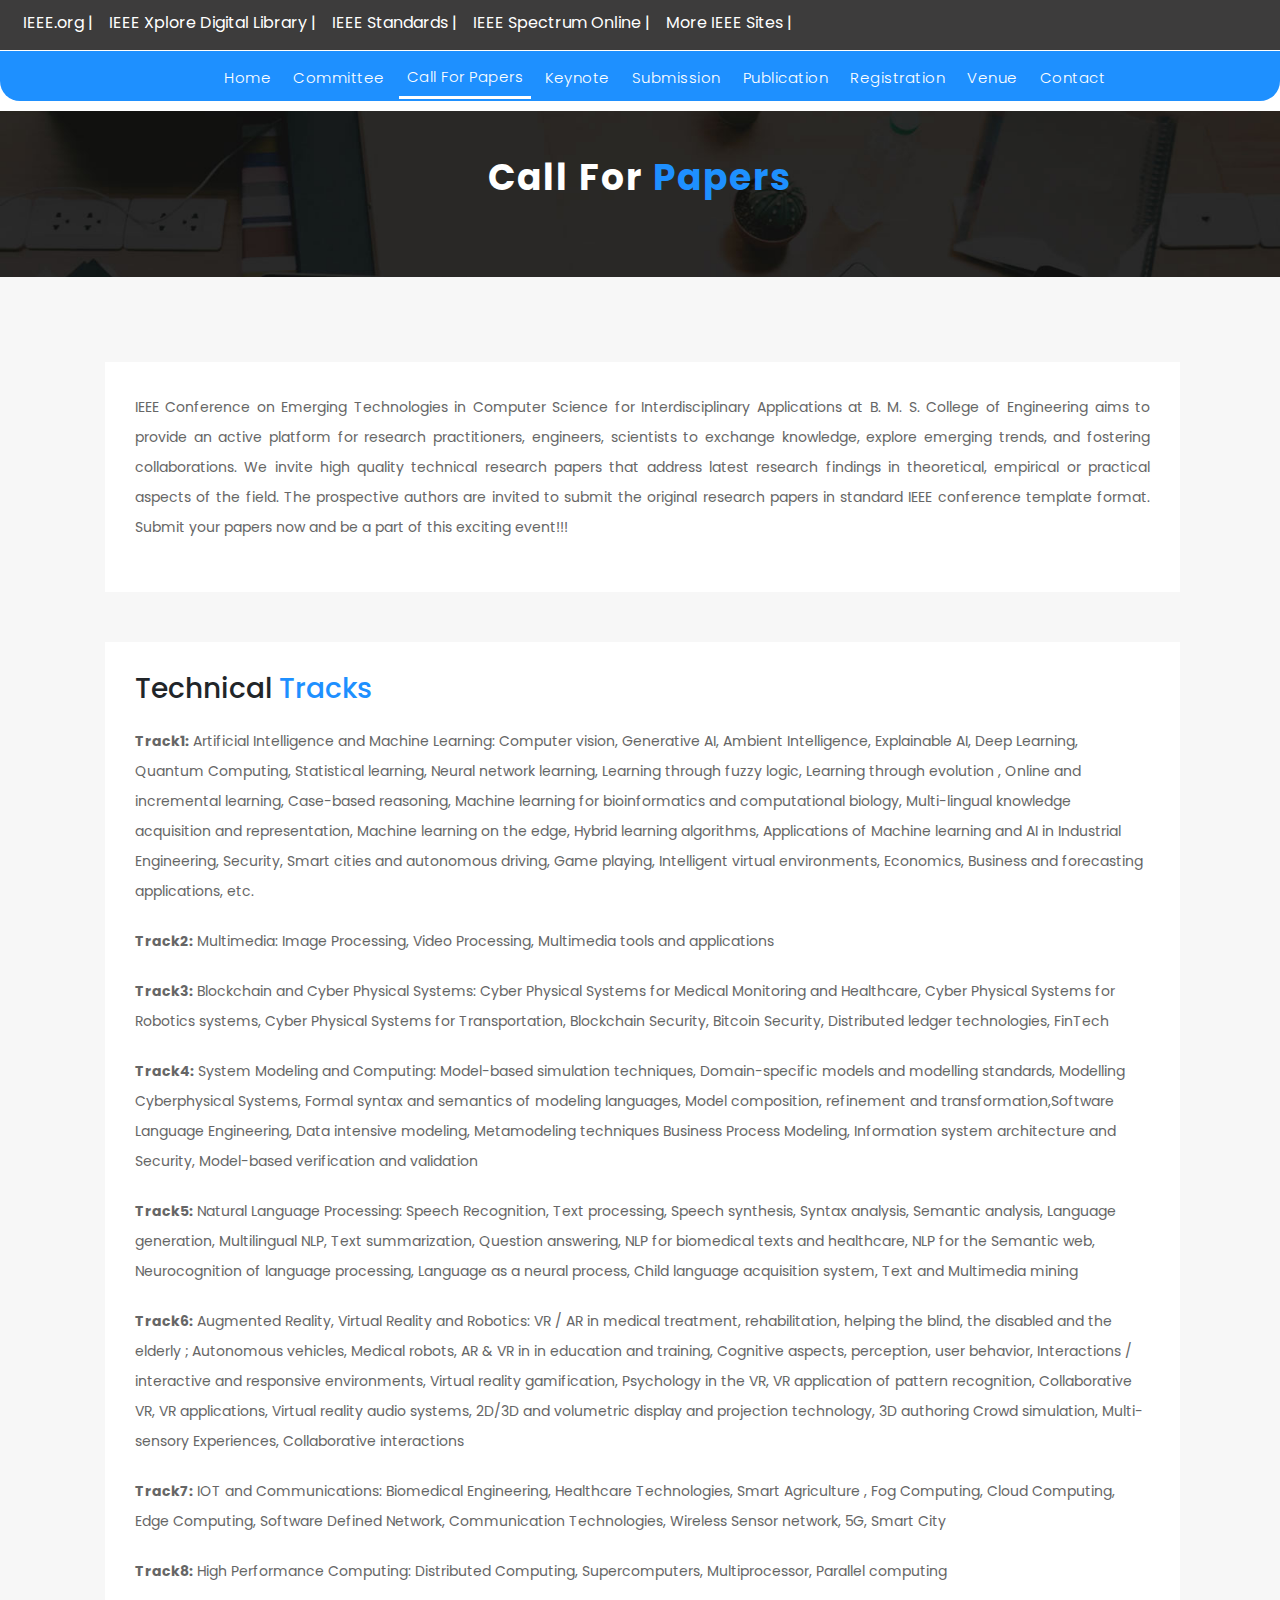
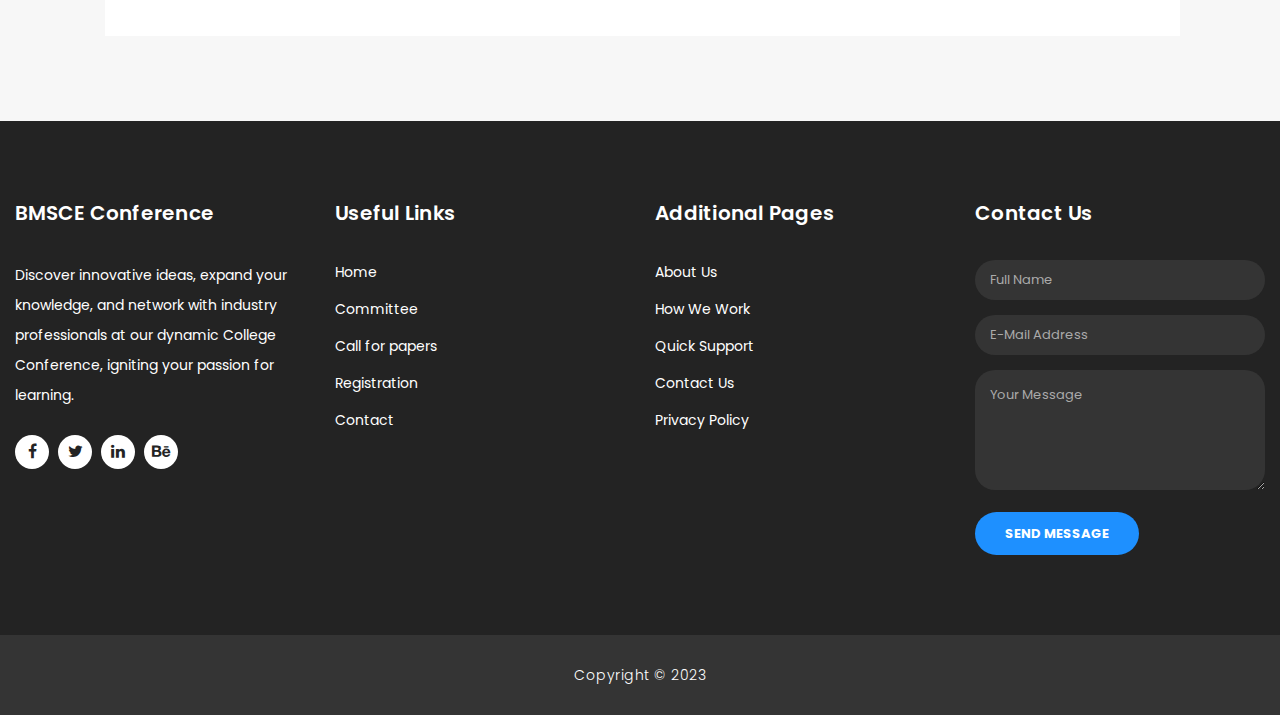
<file: callforpapers.html>
<!DOCTYPE html>
<html lang="en">

<head>

    <meta charset="utf-8">
    <meta name="viewport" content="width=device-width, initial-scale=1, shrink-to-fit=no">
    <meta name="description" content="">
    <meta name="author" content="TemplateMo">
    <link href="https://fonts.googleapis.com/css?family=Poppins:100,200,300,400,500,600,700,800,900&display=swap" rel="stylesheet">

    <title>BMSCE Conference - About Page</title>

    <!-- Bootstrap core CSS -->
    <link href="vendor/bootstrap/css/bootstrap.min.css" rel="stylesheet">

    <!-- Additional CSS Files -->
    <link rel="stylesheet" href="assets/css/fontawesome.css">
    <link rel="stylesheet" href="assets/css/templatemo-finance-business.css">
    <link rel="stylesheet" href="assets/css/owl.css">
    <!--

BMSCE Conference TemplateMo

https://templatemo.com/tm-545-finance-business

-->
</head>

<body>

    <!-- ***** Preloader Start ***** -->
    <div id="preloader">
        <div class="jumper">
            <div></div>
            <div></div>
            <div></div>
        </div>
    </div>
    <!-- ***** Preloader End ***** -->

    <!-- Header -->
    <nav class="navbar2 navbar-expand-lg " style="background-color: rgb(61, 60, 60);height: 50px;align-items: left;">
        <div class="col-2 text-start "></div>
        <ul class="navbar-nav">

            <li class="nav-item ">
                <a class="nav-link " href="https://www.ieee.org/ ">IEEE.org |</a>
            </li>
            <li class="nav-item ">
                <a class="nav-link " href="https://ieeexplore.ieee.org/Xplore/home.jsp">IEEE Xplore Digital Library |</a>
            </li>
            <li class="nav-item ">
                <a class="nav-link " href="https://standards.ieee.org/ ">IEEE Standards |</a>
            </li>
            <li class="nav-item ">
                <a class="nav-link " href="https://spectrum.ieee.org/ ">IEEE Spectrum Online |</a>
            </li>
            <li class="nav-item ">
                <a class="nav-link " href="https://www.ieee.org/sitemap.html?WT.mc_id=mn_smap ">More IEEE Sites |</a>
            </li>

        </ul>
        </div>
    </nav>

    <header class="">
        <nav class="navbar navbar-expand-lg" style="background-color: #1E90FF;height: 50px;border-radius: 0px 0px 20px 20px;margin-top: 1px;align-items: center;">
            <div class="col-2 text-start "></div>
            <button class="navbar-toggler" type="button" data-toggle="collapse" data-target="#navbarResponsive" aria-controls="navbarResponsive" aria-expanded="false" aria-label="Toggle navigation">
                <span class="navbar-toggler-icon"></span>
              </button>
            <div class="collapse navbar-collapse" id="navbarResponsive">
                <ul class="navbar-nav" style="align-items: center;">

                    <li class="nav-item ">
                        <a class="nav-link " href="index.html">Home</a>
                    </li>
                    <li class="nav-item ">
                        <a class="nav-link " href="committee.html">Committee</a>
                    </li>
                    <li class="nav-item active">
                        <a class="nav-link " href="callforpapers.html ">Call for papers</a>
                    </li>
                    <li class="nav-item ">
                        <a class="nav-link " href="keynote.html ">Keynote</a>
                    </li>
                    <li class="nav-item ">
                        <a class="nav-link " href="submissions.html ">Submission</a>
                    </li>
                    <li class="nav-item ">
                        <a class="nav-link " href="publication.html ">Publication</a>
                    </li>
                    <li class="nav-item ">
                        <a class="nav-link " href="registration.html ">Registration</a>
                    </li>

                    <li class="nav-item ">
                        <a class="nav-link " href="venue.html ">Venue</a>
                    </li>
                    <li class="nav-item ">
                        <a class="nav-link " href="contact.html">Contact</a>
                    </li>
                </ul>
            </div>
            </div>
        </nav>
    </header>

    <!-- Page Content -->
    <div class="page-heading header-text">
        <div class="container">
            <div class="row">
                <div class="col-md-12">
                    <h1>Call For <em style="color: #1E90FF;font-style: normal;">Papers</em></h1>

                    <!-- <span>We have over 20 years of experience</span> -->
                </div>
            </div>
        </div>
    </div>


    <div class="team">
        <div class="container">
            <div class="column">
                <!-- <div class="col-md-12">

                </div> -->
                <div class="col-md-14">
                    <div class="team-item">

                        <div class="down-content">
                            <p style="text-align: justify;">IEEE Conference on Emerging Technologies in Computer Science for Interdisciplinary Applications at B. M. S. College of Engineering aims to provide an active platform for research practitioners, engineers, scientists to exchange
                                knowledge, explore emerging trends, and fostering collaborations. We invite high quality technical research papers that address latest research findings in theoretical, empirical or practical aspects of the field. The prospective
                                authors are invited to submit the original research papers in standard IEEE conference template format. Submit your papers now and be a part of this exciting event!!!</p>
                        </div>
                    </div>
                </div>
                <div class="col-md-6" style="padding-top: 25px;">
                    <!-- Add your content here -->
                </div>
                <div class="col-md-6" style="padding-top: 25px;">
                    <!-- Add your content here -->
                </div>
                <div class="col-md-14">
                    <div class="team-item">

                        <div class="down-content">
                            <h3>Technical <em style="font-style: normal;color: #1E90FF;">Tracks</em></h3>
                            <p style="margin-top: 20px;"><b>Track1:</b> Artificial Intelligence and Machine Learning: Computer vision, Generative AI, Ambient Intelligence, Explainable AI, Deep Learning, Quantum Computing, Statistical learning, Neural network learning, Learning through
                                fuzzy logic, Learning through evolution , Online and incremental learning, Case-based reasoning, Machine learning for bioinformatics and computational biology, Multi-lingual knowledge acquisition and representation, Machine
                                learning on the edge, Hybrid learning algorithms, Applications of Machine learning and AI in Industrial Engineering, Security, Smart cities and autonomous driving, Game playing, Intelligent virtual environments, Economics,
                                Business and forecasting applications, etc.</p>
                            <p><b>Track2:</b> Multimedia: Image Processing, Video Processing, Multimedia tools and applications</p>
                            <p><b>Track3:</b> Blockchain and Cyber Physical Systems: Cyber Physical Systems for Medical Monitoring and Healthcare, Cyber Physical Systems for Robotics systems, Cyber Physical Systems for Transportation, Blockchain Security,
                                Bitcoin Security, Distributed ledger technologies, FinTech</p>
                            <p><b>Track4:</b> System Modeling and Computing: Model-based simulation techniques, Domain-specific models and modelling standards, Modelling Cyberphysical Systems, Formal syntax and semantics of modeling languages, Model composition,
                                refinement and transformation,Software Language Engineering, Data intensive modeling, Metamodeling techniques Business Process Modeling, Information system architecture and Security, Model-based verification and validation</p>
                            <p><b>Track5:</b> Natural Language Processing: Speech Recognition, Text processing, Speech synthesis, Syntax analysis, Semantic analysis, Language generation, Multilingual NLP, Text summarization, Question answering, NLP for biomedical
                                texts and healthcare, NLP for the Semantic web, Neurocognition of language processing, Language as a neural process, Child language acquisition system, Text and Multimedia mining</p>
                            <p><b>Track6:</b> Augmented Reality, Virtual Reality and Robotics: VR / AR in medical treatment, rehabilitation, helping the blind, the disabled and the elderly ; Autonomous vehicles, Medical robots, AR & VR in in education and
                                training, Cognitive aspects, perception, user behavior, Interactions / interactive and responsive environments, Virtual reality gamification, Psychology in the VR, VR application of pattern recognition, Collaborative VR,
                                VR applications, Virtual reality audio systems, 2D/3D and volumetric display and projection technology, 3D authoring Crowd simulation, Multi-sensory Experiences, Collaborative interactions</p>
                            <p><b>Track7:</b> IOT and Communications: Biomedical Engineering, Healthcare Technologies, Smart Agriculture , Fog Computing, Cloud Computing, Edge Computing, Software Defined Network, Communication Technologies, Wireless Sensor
                                network, 5G, Smart City</p>
                            <p><b>Track8:</b> High Performance Computing: Distributed Computing, Supercomputers, Multiprocessor, Parallel computing</p>

                        </div>
                    </div>
                </div>
                <!-- <div class="col-md-4">
                    <div class="team-item">
                        <img src="assets/images/team_02.jpg" alt="">
                        <div class="down-content">
                            <h4>Mary Houston</h4>
                            <span>Chief Marketing Officer</span>
                            <p>In sem sem, dapibus non lacus auctor, ornare sollicitudin lacus. Aliquam ipsum urna, semper quis.</p>
                        </div>
                    </div>
                </div>
                <div class="col-md-4">
                    <div class="team-item">
                        <img src="assets/images/team_03.jpg" alt="">
                        <div class="down-content">
                            <h4>Paul Walker</h4>
                            <span>Financial Analyst</span>
                            <p>In sem sem, dapibus non lacus auctor, ornare sollicitudin lacus. Aliquam ipsum urna, semper quis.</p>
                        </div>
                    </div>
                </div> -->
            </div>
        </div>
    </div>



    <!-- Footer Starts Here -->
    <footer>
        <div class="container">
            <div class="row">
                <div class="col-md-3 footer-item">
                    <h4>BMSCE Conference</h4>
                    <p>Discover innovative ideas, expand your knowledge, and network with industry professionals at our dynamic College Conference, igniting your passion for learning.</p>
                    <ul class="social-icons">
                        <li><a rel="nofollow" href="https://fb.com/templatemo" target="_blank"><i class="fa fa-facebook"></i></a></li>
                        <li><a href="#"><i class="fa fa-twitter"></i></a></li>
                        <li><a href="#"><i class="fa fa-linkedin"></i></a></li>
                        <li><a href="#"><i class="fa fa-behance"></i></a></li>
                    </ul>
                </div>
                <div class="col-md-3 footer-item ">
                    <h4>Useful Links</h4>
                    <ul class="menu-list ">
                        <li><a href="index.html">Home</a></li>
                        <li><a href="committee.html">Committee</a></li>
                        <li><a href="callforpapers.html">Call for papers</a></li>
                        <li><a href="registration.html">Registration</a></li>
                        <li><a href="contact.html">Contact</a></li>
                    </ul>
                </div>
                <div class="col-md-3 footer-item">
                    <h4>Additional Pages</h4>
                    <ul class="menu-list">
                        <li><a href="#">About Us</a></li>
                        <li><a href="#">How We Work</a></li>
                        <li><a href="#">Quick Support</a></li>
                        <li><a href="#">Contact Us</a></li>
                        <li><a href="#">Privacy Policy</a></li>
                    </ul>
                </div>
                <div class="col-md-3 footer-item last-item">
                    <h4>Contact Us</h4>
                    <div class="contact-form">
                        <form id="contact footer-contact" action="" method="post">
                            <div class="row">
                                <div class="col-lg-12 col-md-12 col-sm-12">
                                    <fieldset>
                                        <input name="name" type="text" class="form-control" id="name" placeholder="Full Name" required="">
                                    </fieldset>
                                </div>
                                <div class="col-lg-12 col-md-12 col-sm-12">
                                    <fieldset>
                                        <input name="email" type="text" class="form-control" id="email" pattern="[^ @]*@[^ @]*" placeholder="E-Mail Address" required="">
                                    </fieldset>
                                </div>
                                <div class="col-lg-12">
                                    <fieldset>
                                        <textarea name="message" rows="6" class="form-control" id="message" placeholder="Your Message" required=""></textarea>
                                    </fieldset>
                                </div>
                                <div class="col-lg-12">
                                    <fieldset>
                                        <button type="submit" id="form-submit" class="filled-button">Send Message</button>
                                    </fieldset>
                                </div>
                            </div>
                        </form>
                    </div>
                </div>
            </div>
        </div>
    </footer>

    <div class="sub-footer">
        <div class="container">
            <div class="row">
                <div class="col-md-12">
                    <p>Copyright &copy; 2023</p>
                </div>
            </div>
        </div>
    </div>

    <!-- Bootstrap core JavaScript -->
    <script src="vendor/jquery/jquery.min.js"></script>
    <script src="vendor/bootstrap/js/bootstrap.bundle.min.js"></script>

    <!-- Additional Scripts -->
    <script src="assets/js/custom.js"></script>
    <script src="assets/js/owl.js"></script>
    <script src="assets/js/slick.js"></script>
    <script src="assets/js/accordions.js"></script>

    <script language="text/Javascript">
        cleared[0] = cleared[1] = cleared[2] = 0; //set a cleared flag for each field
        function clearField(t) { //declaring the array outside of the
            if (!cleared[t.id]) { // function makes it static and global
                cleared[t.id] = 1; // you could use true and false, but that's more typing
                t.value = ''; // with more chance of typos
                t.style.color = '#fff';
            }
        }
    </script>

</body>

</html>
</file>
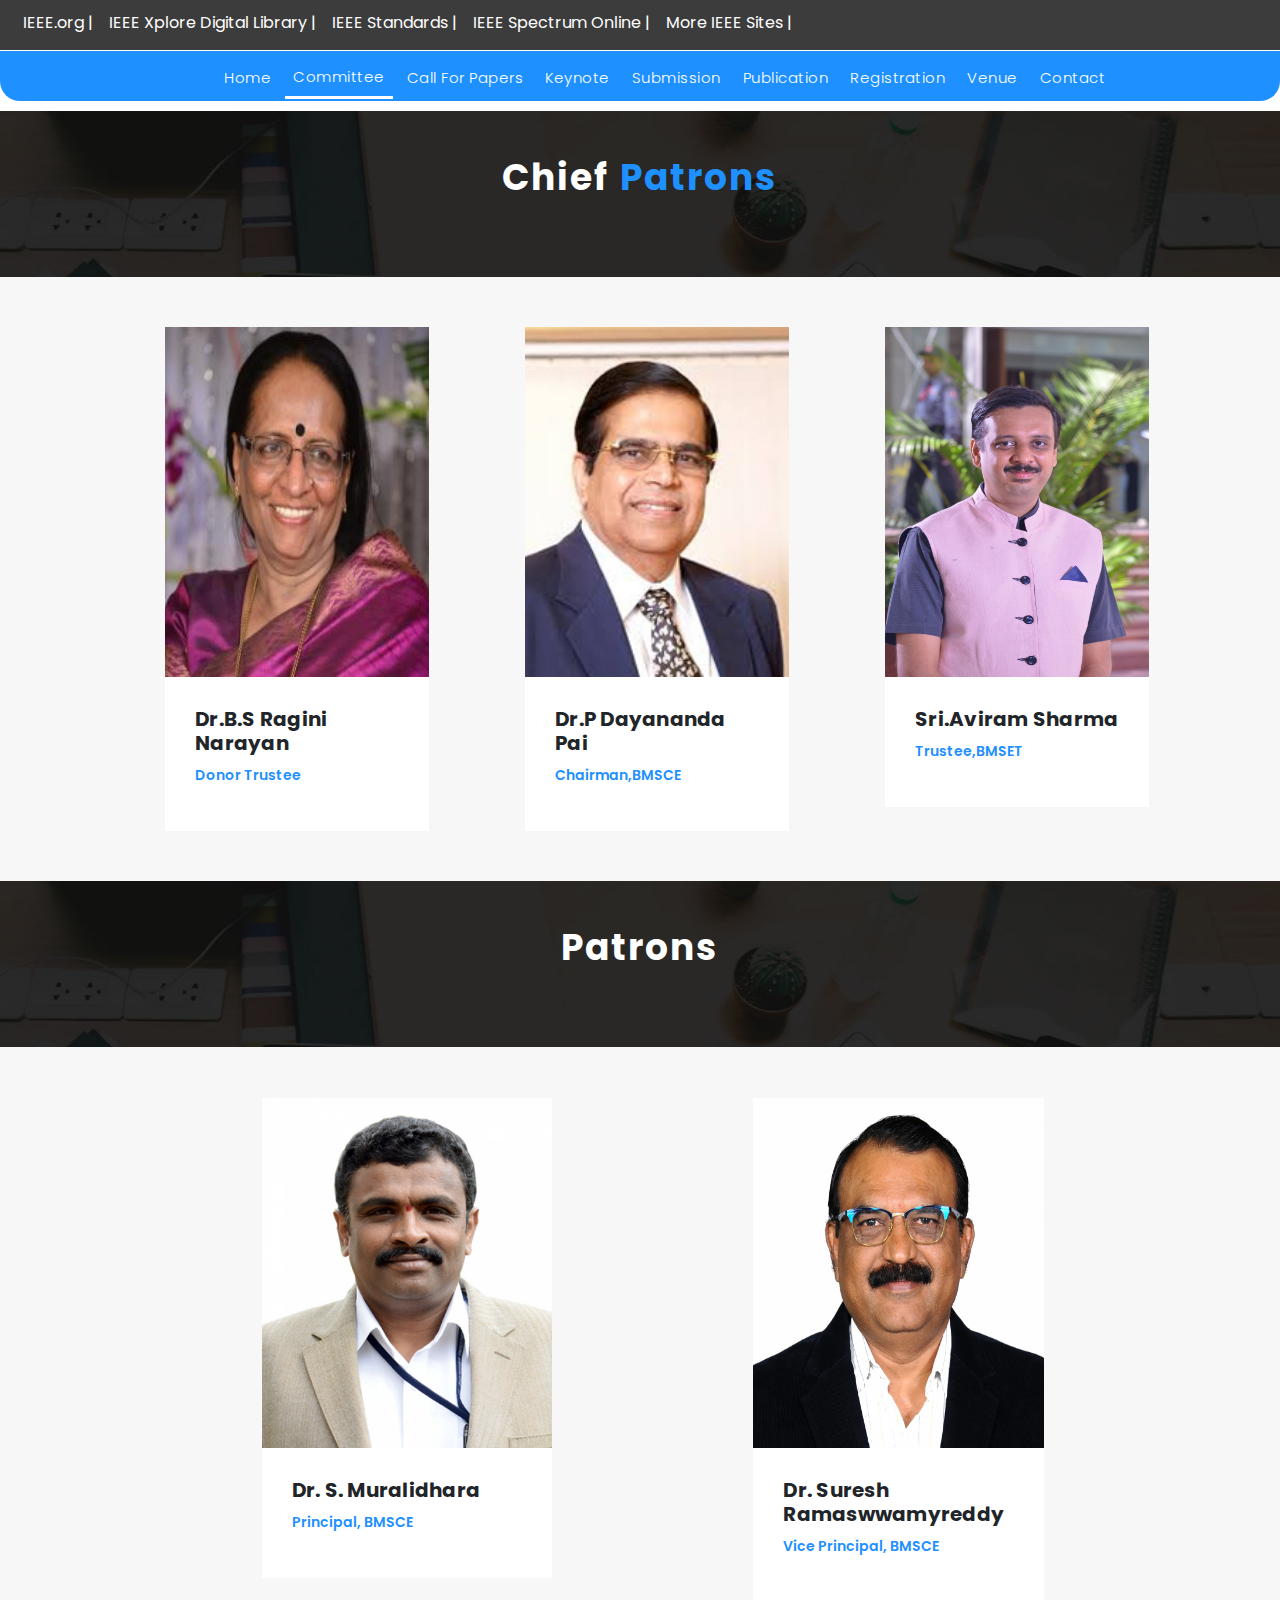
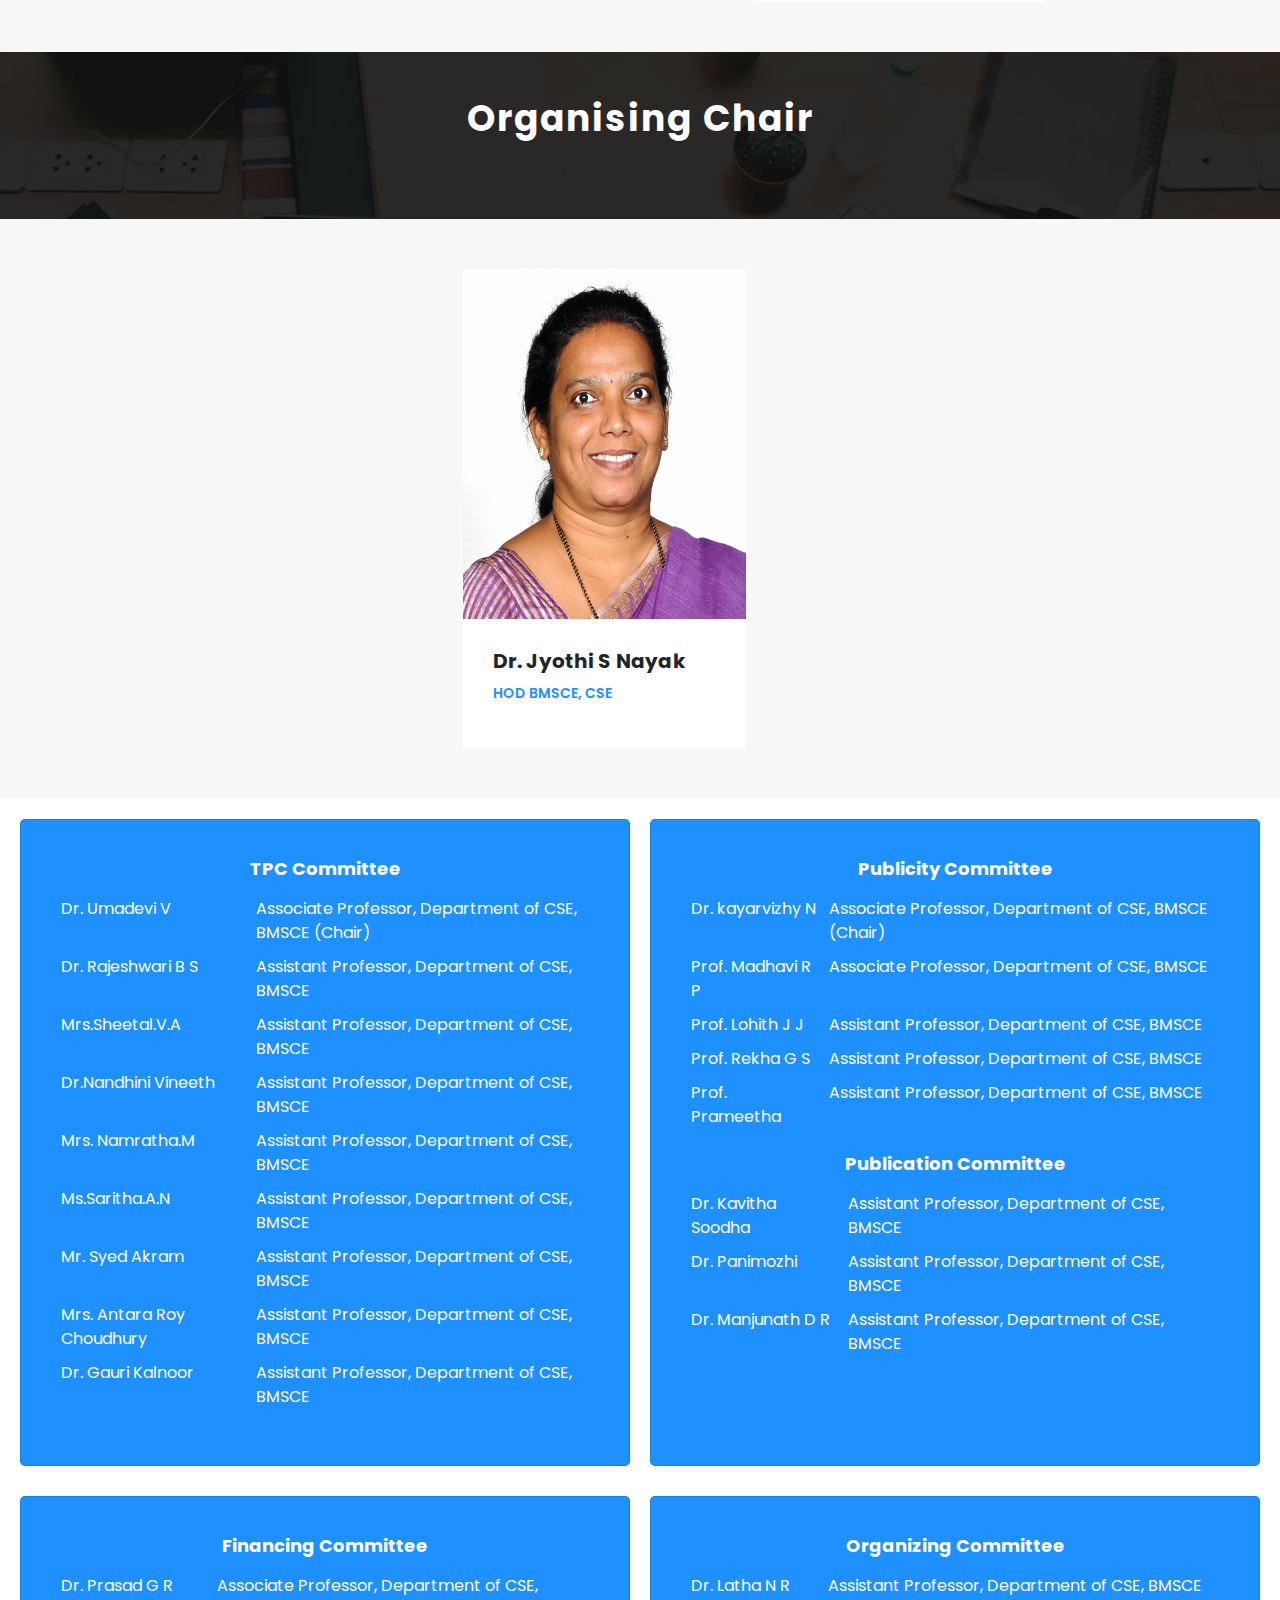
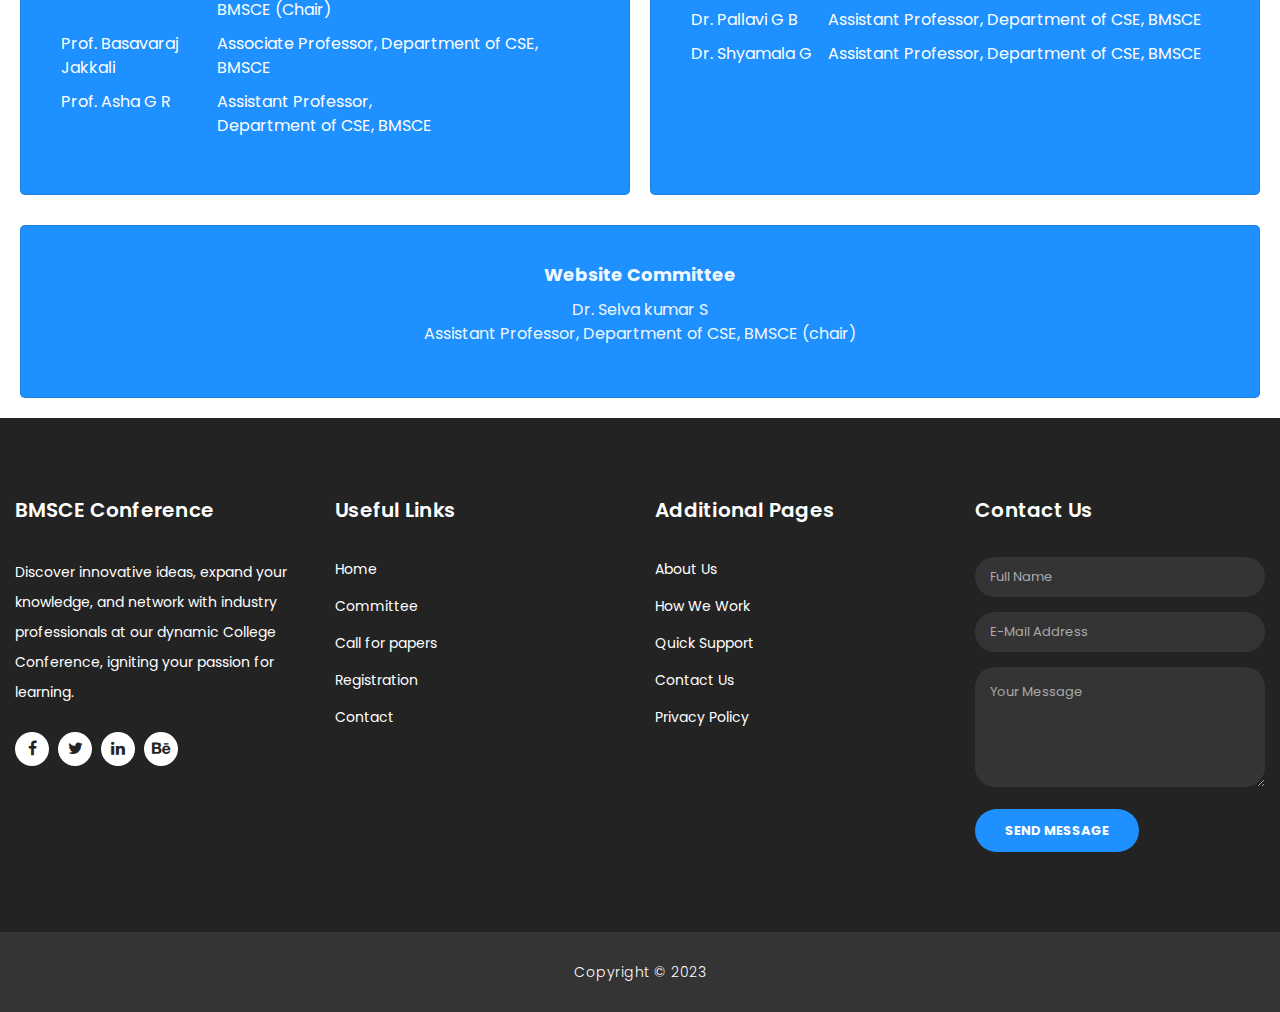
<file: committee.html>
<!DOCTYPE html>
<html lang="en">

<head>

    <meta charset="utf-8">
    <meta name="viewport" content="width=device-width, initial-scale=1, shrink-to-fit=no">
    <meta name="description" content="">
    <meta name="author" content="TemplateMo">
    <link href="https://fonts.googleapis.com/css?family=Poppins:100,200,300,400,500,600,700,800,900&display=swap" rel="stylesheet">

    <title>BMSCE Conference - About Page</title>

    <!-- Bootstrap core CSS -->
    <link href="vendor/bootstrap/css/bootstrap.min.css" rel="stylesheet">

    <!-- Additional CSS Files -->
    <link rel="stylesheet" href="assets/css/fontawesome.css">
    <link rel="stylesheet" href="assets/css/templatemo-finance-business.css">
    <link rel="stylesheet" href="assets/css/owl.css">
    <style>
        .something {
        display: flex;
        margin: 10px;
        }
        .card {
          flex: 1;
          background-color:#1E90FF;
          color: white;
          padding: 35px;
          border-radius: 5px;
          width: 50%;
          margin: 10px;
        }
    
        .heading {
          font-size: 18px;
          font-weight: bold;
          text-align: center;
          margin-bottom: 10px;
        }
    
        .table {
          display: table;
          width: 100%;
        }
    
        .row2 {
          display: table-row;
        }
    
        .cell {
          display: table-cell;
          padding: 5px;
        }
      </style>
    
    <!--

BMSCE Conference TemplateMo

https://templatemo.com/tm-545-finance-business

-->
</head>

<body>

    <!-- ***** Preloader Start ***** -->
    <div id="preloader">
        <div class="jumper">
            <div></div>
            <div></div>
            <div></div>
        </div>
    </div>
    <!-- ***** Preloader End ***** -->

    <!-- Header -->
    <!-- <div class="sub-header">
        <div class="container">
            <div class="row">
                <div class="col-md-8 col-xs-12">
                    <ul class="left-info">
                        <li><a href="#"><i class="fa fa-clock-o"></i>Mon-Fri 09:00-17:00</a></li>
                        <li><a href="#"><i class="fa fa-phone"></i>090-080-0760</a></li>
                    </ul>
                </div>
                <div class="col-md-4">
                    <ul class="right-icons">
                        <li><a href="#"><i class="fa fa-facebook"></i></a></li>
                        <li><a href="#"><i class="fa fa-twitter"></i></a></li>
                        <li><a href="#"><i class="fa fa-linkedin"></i></a></li>
                        <li><a href="#"><i class="fa fa-behance"></i></a></li>
                    </ul>
                </div>
            </div>
        </div>
    </div> -->
    <nav class="navbar2 navbar-expand-lg " style="background-color: rgb(61, 60, 60);height: 50px;align-items: left;">
        <div class="col-2 text-start "></div>
        <ul class="navbar-nav">

            <li class="nav-item ">
                <a class="nav-link " href="https://www.ieee.org/ ">IEEE.org |</a>
            </li>
            <li class="nav-item ">
                <a class="nav-link " href="https://ieeexplore.ieee.org/Xplore/home.jsp">IEEE Xplore Digital Library |</a>
            </li>
            <li class="nav-item ">
                <a class="nav-link " href="https://standards.ieee.org/ ">IEEE Standards |</a>
            </li>
            <li class="nav-item ">
                <a class="nav-link " href="https://spectrum.ieee.org/ ">IEEE Spectrum Online |</a>
            </li>
            <li class="nav-item ">
                <a class="nav-link " href="https://www.ieee.org/sitemap.html?WT.mc_id=mn_smap ">More IEEE Sites |</a>
            </li>

        </ul>
        </div>
    </nav>

    <header class="">
        <nav class="navbar navbar-expand-lg" style="background-color: #1E90FF;height: 50px;border-radius: 0px 0px 20px 20px;margin-top: 1px;align-items: center;">
            <div class="col-2 text-start "></div>
            <button class="navbar-toggler" type="button" data-toggle="collapse" data-target="#navbarResponsive" aria-controls="navbarResponsive" aria-expanded="false" aria-label="Toggle navigation">
                <span class="navbar-toggler-icon"></span>
              </button>
            <div class="collapse navbar-collapse" id="navbarResponsive">
                <ul class="navbar-nav" style="align-items: center;">

                    <li class="nav-item ">
                        <a class="nav-link " href="index.html">Home</a>
                    </li>
                    <li class="nav-item active">
                        <a class="nav-link " href="committee.html">Committee</a>
                    </li>
                    <li class="nav-item ">
                        <a class="nav-link " href="callforpapers.html ">Call for papers</a>
                    </li>
                    <li class="nav-item ">
                        <a class="nav-link " href="keynote.html ">Keynote</a>
                    </li>
                    <li class="nav-item ">
                        <a class="nav-link " href="submissions.html ">Submission</a>
                    </li>
                    <li class="nav-item ">
                        <a class="nav-link " href="publication.html ">Publication</a>
                    </li>
                    <li class="nav-item ">
                        <a class="nav-link " href="registration.html ">Registration</a>
                    </li>

                    <li class="nav-item ">
                        <a class="nav-link " href="venue.html ">Venue</a>
                    </li>
                    <li class="nav-item ">
                        <a class="nav-link " href="contact.html">Contact</a>
                    </li>
                </ul>
            </div>
            </div>
        </nav>
    </header>

    <!-- Page Content -->
    <div class="page-heading header-text">
        <div class="container">
            <div class="row">
                <div class="col-md-12">
                    <h1>Chief <em style="color: #1E90FF;font-style: normal;">Patrons</em></h1>

                    <!-- <span>We have over 20 years of experience</span> -->
                </div>
            </div>
        </div>
    </div>

    <!-- <div class="more-info about-info">
      <div class="container">
        <div class="row">
          <div class="col-md-12">
            <div class="more-info-content">
              <div class="row">
                <div class="col-md-6 align-self-center">
                  <div class="right-content">
                    <span>our solid background on finance</span>
                    <h2>Get to know about <em>our company</em></h2>
                    <p>Fusce nec ultrices lectus. Duis nec scelerisque risus. Ut id tempor turpis, ac dignissim ipsum. Nulla ullamcorper, ipsum vel condimentum congue, mi odio vehicula tellus, sit amet malesuada justo sem. 
                    <br><br>Pellentesque in sagittis lacus, vel auctor sem. Quisque eu quam eleifend, ullamcorper dui nec, luctus quam.</p>
                    <a href="" class="filled-button">Read More</a>
                  </div>
                </div>
                <div class="col-md-6">
                  <div class="left-image">
                    <img src="assets/images/about-image.jpg" alt="">
                  </div>
                </div>
              </div>
            </div>
          </div>
        </div>
      </div>
    </div> -->

    <div class="team1">
        <div class="container">
            <div class="row">
                <div class="col-md-16">
                    <!-- <div class="section-heading">
              <h2>Our team <em>members</em></h2>
              <span>Suspendisse a ante in neque iaculis lacinia</span>
            </div> -->
                </div>
                
                <div class="col-md-4">
                    <div class="team-item" >
                        <img src="assets/images/ragininarayan.jpg" alt="" width="150px" height="350px">
                        <div class="down-content2">
                            <h4>Dr.B.S Ragini Narayan</h4>
                            <span>Donor Trustee</span>
                            <!-- <p>In sem sem, dapibus non lacus auctor, ornare sollicitudin lacus. Aliquam ipsum urna, semper quis.</p> -->
                        </div>
                    </div>
                </div>
                <div class="col-md-4">
                    <div class="team-item">
                        <img src="assets/images/dayanandpai.jpg" alt="" width="150px" height="350px">
                        <div class="down-content2">
                            <h4>Dr.P Dayananda Pai</h4>
                            <span>Chairman,BMSCE</span>
                            <!-- <p>In sem sem, dapibus non lacus auctor, ornare sollicitudin lacus. Aliquam ipsum urna, semper quis.</p> -->
                        </div>
                    </div>
                </div>
                <div class="col-md-4">
                    <div class="team-item">
                        <img src="assets/images/aviram.jpg" alt="" width="150px" height="350px">
                        <div class="down-content2">
                            <h4>Sri.Aviram Sharma</h4>
                            <span>Trustee,BMSET</span>
                            <!-- <p>In sem sem, dapibus non lacus auctor, ornare sollicitudin lacus. Aliquam ipsum urna, semper quis.</p> -->
                        </div>
                    </div>
                </div>
            </div>
        </div>
    </div>
    <!-- 
    <div class="fun-facts">
      <div class="container">
        <div class="row">
          <div class="col-md-6">
            <div class="left-content">
              <span>Lorem ipsum dolor sit amet</span>
              <h2>Our solutions for your <em>business growth</em></h2>
              <p>Pellentesque ultrices at turpis in vestibulum. Aenean pretium elit nec congue elementum. Nulla luctus laoreet porta. Maecenas at nisi tempus, porta metus vitae, faucibus augue. 
              <br><br>Fusce et venenatis ex. Quisque varius, velit quis dictum sagittis, odio velit molestie nunc, ut posuere ante tortor ut neque.</p>
              <a href="" class="filled-button">Read More</a>
            </div>
          </div>
          <div class="col-md-6 align-self-center">
            <div class="row">
              <div class="col-md-6">
                <div class="count-area-content">
                  <div class="count-digit">945</div>
                  <div class="count-title">Work Hours</div>
                </div>
              </div>
              <div class="col-md-6">
                <div class="count-area-content">
                  <div class="count-digit">1280</div>
                  <div class="count-title">Great Reviews</div>
                </div>
              </div>
              <div class="col-md-6">
                <div class="count-area-content">
                  <div class="count-digit">578</div>
                  <div class="count-title">Projects Done</div>
                </div>
              </div>
              <div class="col-md-6">
                <div class="count-area-content">
                  <div class="count-digit">26</div>
                  <div class="count-title">Awards Won</div>
                </div>
              </div>
            </div>
          </div>
        </div>
      </div>
    </div> -->
    <div class="page-heading header-text" style="text-align:center">
        <div class="container">
            <div class="row">
                <div class="col-md-12">
                    <h1>Patrons</h1>
                    <!-- <span>We have over 20 years of experience</span> -->
                </div>
            </div>
        </div>
    </div>
    <div class="team">
        <div class="container">
            <div class="row">
                <div class="col-md-10">
                    <!-- <div class="section-heading">
                        <h2>Our team <em>members</em></h2>
                        <span>Suspendisse a ante in neque iaculis lacinia</span>
                    </div> -->
                </div>
                <div class="col-md-4 offset-md-2">
                    <div class="team-item">
                        <img src="assets/images/Dr_S_Muralidhara.jpg" alt="" height="350px">
                        <div class="down-content2">
                            <h4>Dr. S. Muralidhara</h4>
                            <span>Principal, BMSCE</span>
                            <!-- <p>In sem sem, dapibus non lacus auctor, ornare sollicitudin lacus. Aliquam ipsum urna, semper quis.</p> -->
                        </div>
                    </div>
                </div>
                <div class="col-md-4 offset-md-1">
                    <div class="team-item">
                        <img src="assets/images/vice.jpg" alt="" height="350px">
                        <div class="down-content2">
                            <h4>Dr. Suresh Ramaswwamyreddy</h4>
                            <span>Vice Principal, BMSCE</span>
                            <!-- <p>In sem sem, dapibus non lacus auctor, ornare sollicitudin lacus. Aliquam ipsum urna, semper quis.</p> -->
                        </div>
                    </div>
                </div>
            </div>
        </div>
    </div>
    
    

    <!-- <div class="container2" style="margin-top: 50px;">
        <div class="row">
            <h3>Organising Chair</h3>
            <ul style="margin: 50px 0px 50px 0px;float: left;text-align: left;">
                <li>Dr. Jyothi S Nayak</li>
                
            </ul>
        </div> -->
        <div class="page-heading header-text" style="text-align: center;">
            <div class="container">
                <div class="row">
                    <div class="col-md-12">
                        <h1>Organising Chair</h1>
                        <!-- <span>We have over 20 years of experience</span> -->
                    </div>
                </div>
            </div>
        </div>
        <div class="team">
            <div class="container">
                <div class="col-md-4 mx-auto"> <!-- Added 'mx-auto' class for horizontal centering -->
                    <div class="team-item">
                        <img src="assets/images/jyothisnayak.jpg" alt="" height="350px"> <!-- Added inline style for center alignment -->
                        <div class="down-content2">
                            <h4>Dr. Jyothi S Nayak</h4>
                            <span>HOD BMSCE, CSE</span>
                            <!-- <p>In sem sem, dapibus non lacus auctor, ornare sollicitudin lacus. Aliquam ipsum urna, semper quis.</p> -->
                        </div>
                    </div>
                </div>
            </div>
        </div>
        <!-- <div class="page-heading header-text" style="text-align: center;">
            <div class="container">
                <div class="row">
                    <div class="col-md-12">
                        <h1>TPC <em style="font-style: normal;color: #1E90FF;">Committee</em></h1>
                        <span>We have over 20 years of experience</span>
                    </div>
                </div>
            </div>
        </div>

        <div class="team">
            <div class="container">
                <div class="column">
                    <div class="col-md-12">
    
                    </div>
                    <div class="col-md-14">
                        <div class="team-item">
    
                            <div class="down-content">
                                <p>Dr. Umadevi V, Associate Professor, Department of CSE, BMSCE (Chair)</p>
                                <p>Dr. Rajeshwari B S, Assistant Professor, Department of CSE, BMSCE</p>
                                <p>Mrs.Sheetal.V.A, Assistant Professor, , Department of CSE, BMSCE</p>
                                <p>Dr.Nandhini Vineeth, Assistant Professor, Department of CSE, BMSCE</p>
                                <p>Mrs. Namratha.M, Assistant Professor, Department of CSE, BMSCE</p>
                                <p>Ms.Saritha.A.N, Assistant Professor, Department of CSE, BMSCE</p>
                                <p>Mr. Syed Akram, Assistant Professor, Department of CSE, BMSCE</p>
                                <p>Mrs. Antara Roy Choudhury, Assistant Professor, Department of CSE, BMSCE</p>
                                <p>Dr. Gauri Kalnoor, Assistant Professor, Department of CSE, BMSCE</p>

                            </div>
                        </div>
                    </div>
                    <div class="col-md-6" style="padding-top: 25px;">
                    </div>
                    <div class="col-md-14">
                        <div class="team-item">
    
                            <div class="down-content">
                                <h4>Transpotation</h4>
                                <span>Co-Founder</span>
                                <p>In sem sem, dapibus non lacus auctor, ornare sollicitudin lacus. Aliquam ipsum urna, semper quis.</p>
                                <p>In sem sem, dapibus non lacus auctor, ornare sollicitudin lacus. Aliquam ipsum urna, semper quis.</p>
                                <p>In sem sem, dapibus non lacus auctor, ornare sollicitudin lacus. Aliquam ipsum urna, semper quis.</p>
                                <p>In sem sem, dapibus non lacus auctor, ornare sollicitudin lacus. Aliquam ipsum urna, semper quis.</p>
                                <p>In sem sem, dapibus non lacus auctor, ornare sollicitudin lacus. Aliquam ipsum urna, semper quis.</p>
                                <p>In sem sem, dapibus non lacus auctor, ornare sollicitudin lacus. Aliquam ipsum urna, semper quis.</p>
                            </div>
                        </div>
                    </div>
                    <div class="col-md-6" style="padding-top: 25px;">
                    </div>
                    <div class="col-md-14">
                        <div class="team-item">
    
                            <div class="down-content">
                                <h4>Weather</h4>
                                <span>Co-Founder</span>
                                <p>In sem sem, dapibus non lacus auctor, ornare sollicitudin lacus. Aliquam ipsum urna, semper quis.</p>
                                <p>In sem sem, dapibus non lacus auctor, ornare sollicitudin lacus. Aliquam ipsum urna, semper quis.</p>
                                <p>In sem sem, dapibus non lacus auctor, ornare sollicitudin lacus. Aliquam ipsum urna, semper quis.</p>
                                <p>In sem sem, dapibus non lacus auctor, ornare sollicitudin lacus. Aliquam ipsum urna, semper quis.</p>
                                <p>In sem sem, dapibus non lacus auctor, ornare sollicitudin lacus. Aliquam ipsum urna, semper quis.</p>
                                <p>In sem sem, dapibus non lacus auctor, ornare sollicitudin lacus. Aliquam ipsum urna, semper quis.</p>
    
                            </div>
                        </div>
                    </div>
                </div>
            </div>
        </div> -->
        <div class="committees">
            <div class="something">
                <div class="card">
                    <div class="heading">TPC Committee</div>
                    <div class="table">
                      <div class="row2">
                        <div class="cell">Dr. Umadevi V</div>
                        <div class="cell">Associate Professor, Department of CSE, BMSCE (Chair)</div>
                      </div>
                      <div class="row2">
                        <div class="cell">Dr. Rajeshwari B S</div>
                        <div class="cell">Assistant Professor, Department of CSE, BMSCE</div>
                      </div>
                      <div class="row2">
                        <div class="cell">Mrs.Sheetal.V.A</div>
                        <div class="cell">Assistant Professor, Department of CSE, BMSCE</div>
                      </div>
                      <div class="row2">
                        <div class="cell">Dr.Nandhini Vineeth</div>
                        <div class="cell">Assistant Professor, Department of CSE, BMSCE</div>
                      </div>
                      <div class="row2">
                        <div class="cell">Mrs. Namratha.M</div>
                        <div class="cell">Assistant Professor, Department of CSE, BMSCE</div>
                      </div>
                      <div class="row2">
                        <div class="cell">Ms.Saritha.A.N</div>
                        <div class="cell">Assistant Professor, Department of CSE, BMSCE</div>
                      </div>
                      <div class="row2">
                        <div class="cell">Mr. Syed Akram</div>
                        <div class="cell">Assistant Professor, Department of CSE, BMSCE</div>
                      </div>
                      <div class="row2">
                        <div class="cell">Mrs. Antara Roy Choudhury</div>
                        <div class="cell">Assistant Professor, Department of CSE, BMSCE</div>
                      </div>
                      <div class="row2">
                        <div class="cell">Dr. Gauri Kalnoor</div>
                        <div class="cell">Assistant Professor, Department of CSE, BMSCE</div>
                      </div>
                    </div>
                  </div>
    
                  <div class="card">
                    <div class="heading">Publicity Committee</div>
                    <div class="table">
                      <div class="row2">
                        <div class="cell">Dr. kayarvizhy N</div>
                        <div class="cell">Associate Professor, Department of CSE, BMSCE (Chair)</div>
                      </div>
                      <div class="row2">
                        <div class="cell">Prof. Madhavi R P</div>
                        <div class="cell">Associate Professor, Department of CSE, BMSCE
                        </div>
                      </div>
                      <div class="row2">
                        <div class="cell">Prof. Lohith J J</div>
                        <div class="cell">Assistant Professor, Department of CSE, BMSCE
                        </div>
                      </div>
                      <div class="row2">
                        <div class="cell">Prof. Rekha G S</div>
                        <div class="cell">Assistant Professor, Department of CSE, BMSCE
                        </div>
                      </div>
                      <div class="row2">
                        <div class="cell">Prof. Prameetha</div>
                        <div class="cell">Assistant Professor, Department of CSE, BMSCE</div>
                      </div>
                    </div>
                    <div class="heading">Publication Committee</div>
                    <div class="table">
                        <div class="row2">
                          <div class="cell">Dr. Kavitha Soodha</div>
                          <div class="cell">Assistant Professor, Department of CSE, BMSCE
                        </div>
                        </div>
                        <div class="row2">
                          <div class="cell">Dr. Panimozhi</div>
                          <div class="cell">Assistant Professor, Department of CSE, BMSCE
                          </div>
                        </div>
                        <div class="row2">
                          <div class="cell">Dr. Manjunath D R</div>
                          <div class="cell">Assistant Professor, Department of CSE, BMSCE
                          </div>
                        </div> 
                  </div>
                  </div>
            </div>
    
            <div class="something">
                <div class="card">
                    <div class="heading">Financing Committee</div>
                    <div class="table">
                        <div class="row2">
                          <div class="cell">Dr. Prasad G R</div>
                          <div class="cell">Associate Professor, Department of CSE, BMSCE (Chair)
                        </div>
                        </div>
                        <div class="row2">
                          <div class="cell">Prof. Basavaraj Jakkali</div>
                          <div class="cell">Associate Professor, Department of CSE, BMSCE
    
                          </div>
                        </div>
                        <div class="row2">
                          <div class="cell">Prof. Asha G R</div>
                          <div class="cell">Assistant Professor, Department of CSE, BMSCE
                          </div>
                        </div> 
                  </div>
                </div>
                <div class="card">
                    <div class="heading">Organizing Committee</div>
                    <div class="table">
                        <div class="row2">
                          <div class="cell">Dr. Latha N R</div>
                          <div class="cell">Assistant Professor, Department of CSE, BMSCE
    
                        </div>
                        </div>
                        <div class="row2">
                          <div class="cell">Dr. Pallavi G B</div>
                          <div class="cell"> Assistant Professor, Department of CSE, BMSCE
    
    
                          </div>
                        </div>
                        <div class="row2">
                          <div class="cell">Dr. Shyamala G</div>
                          <div class="cell">Assistant Professor, Department of CSE, BMSCE
    
                          </div>
                        </div> 
                  </div>
                </div>
            </div>
    
            <div class="something" style="text-align: center;">
                <div class="card" style="color: aliceblue !important;">
                    <div class="heading">Website Committee</div>
                    <div class="table">
                        <div class="row2">
                          <div>Dr. Selva kumar S</div>
                          <div>Assistant Professor, Department of CSE, BMSCE (chair)</div>
                        </div>
                  </div>
                </div>
            </div>
        </div>
        
                
        
        
        <!-- <div class="column">
            <h3>General <em style="font-style: normal;color: #1E90FF;">Chairs</em></h3>
            <ul style="margin: 50px 0px 50px 0px;float: left;text-align: left;">
                <li>Prof. DVLN Somayajulu, Director, IIITDM Kurnool, India.</li>
                <li>Prof. Atul Negi, Chair IEEE Hyderabad Section, India.</li>
                <li>Dr. SVNL Lalita, Chair IEEE Guntur Subsection, India.</li>
            </ul>
        </div>
        <div class="column">
            <h3>General <em style="font-style: normal;color: #1E90FF;">Co-Chairs</em></h3>
            <ul style="margin: 50px 0px 50px 0px;float: left;text-align: left;">
                <li>Prof. DVLN Somayajulu, Director, IIITDM Kurnool, India.</li>
                <li>Prof. Atul Negi, Chair IEEE Hyderabad Section, India.</li>
                <li>Dr. SVNL Lalita, Chair IEEE Guntur Subsection, India.</li>
            </ul>
        </div> -->

    <!-- Footer Starts Here -->
    <footer>
        <div class="container">
            <div class="row">
                <div class="col-md-3 footer-item">
                    <h4>BMSCE Conference</h4>
                    <p>Discover innovative ideas, expand your knowledge, and network with industry professionals at our dynamic College Conference, igniting your passion for learning.</p>
                    <ul class="social-icons">
                        <li><a rel="nofollow" href="https://fb.com/templatemo" target="_blank"><i class="fa fa-facebook"></i></a></li>
                        <li><a href="#"><i class="fa fa-twitter"></i></a></li>
                        <li><a href="#"><i class="fa fa-linkedin"></i></a></li>
                        <li><a href="#"><i class="fa fa-behance"></i></a></li>
                    </ul>
                </div>
                <div class="col-md-3 footer-item ">
                    <h4>Useful Links</h4>
                    <ul class="menu-list ">
                        <li><a href="index.html">Home</a></li>
                        <li><a href="committee.html">Committee</a></li>
                        <li><a href="callforpapers.html">Call for papers</a></li>
                        <li><a href="registration.html">Registration</a></li>
                        <li><a href="contact.html">Contact</a></li>
                    </ul>
                </div>
                <div class="col-md-3 footer-item">
                    <h4>Additional Pages</h4>
                    <ul class="menu-list">
                        <li><a href="#">About Us</a></li>
                        <li><a href="#">How We Work</a></li>
                        <li><a href="#">Quick Support</a></li>
                        <li><a href="#">Contact Us</a></li>
                        <li><a href="#">Privacy Policy</a></li>
                    </ul>
                </div>
                <div class="col-md-3 footer-item last-item">
                    <h4>Contact Us</h4>
                    <div class="contact-form">
                        <form id="contact footer-contact" action="" method="post">
                            <div class="row">
                                <div class="col-lg-12 col-md-12 col-sm-12">
                                    <fieldset>
                                        <input name="name" type="text" class="form-control" id="name" placeholder="Full Name" required="">
                                    </fieldset>
                                </div>
                                <div class="col-lg-12 col-md-12 col-sm-12">
                                    <fieldset>
                                        <input name="email" type="text" class="form-control" id="email" pattern="[^ @]*@[^ @]*" placeholder="E-Mail Address" required="">
                                    </fieldset>
                                </div>
                                <div class="col-lg-12">
                                    <fieldset>
                                        <textarea name="message" rows="6" class="form-control" id="message" placeholder="Your Message" required=""></textarea>
                                    </fieldset>
                                </div>
                                <div class="col-lg-12">
                                    <fieldset>
                                        <button type="submit" id="form-submit" class="filled-button">Send Message</button>
                                    </fieldset>
                                </div>
                            </div>
                        </form>
                    </div>
                </div>
            </div>
        </div>
    </footer>

    <div class="sub-footer">
        <div class="container">
            <div class="row">
                <div class="col-md-12">
                    <p>Copyright &copy; 2023</p>
                </div>
            </div>
        </div>
    </div>

    <!-- Bootstrap core JavaScript -->
    <script src="vendor/jquery/jquery.min.js"></script>
    <script src="vendor/bootstrap/js/bootstrap.bundle.min.js"></script>

    <!-- Additional Scripts -->
    <script src="assets/js/custom.js"></script>
    <script src="assets/js/owl.js"></script>
    <script src="assets/js/slick.js"></script>
    <script src="assets/js/accordions.js"></script>

    <script language="text/Javascript">
        cleared[0] = cleared[1] = cleared[2] = 0; //set a cleared flag for each field
        function clearField(t) { //declaring the array outside of the
            if (!cleared[t.id]) { // function makes it static and global
                cleared[t.id] = 1; // you could use true and false, but that's more typing
                t.value = ''; // with more chance of typos
                t.style.color = '#fff';
            }
        }
    </script>

</body>

</html>
</file>
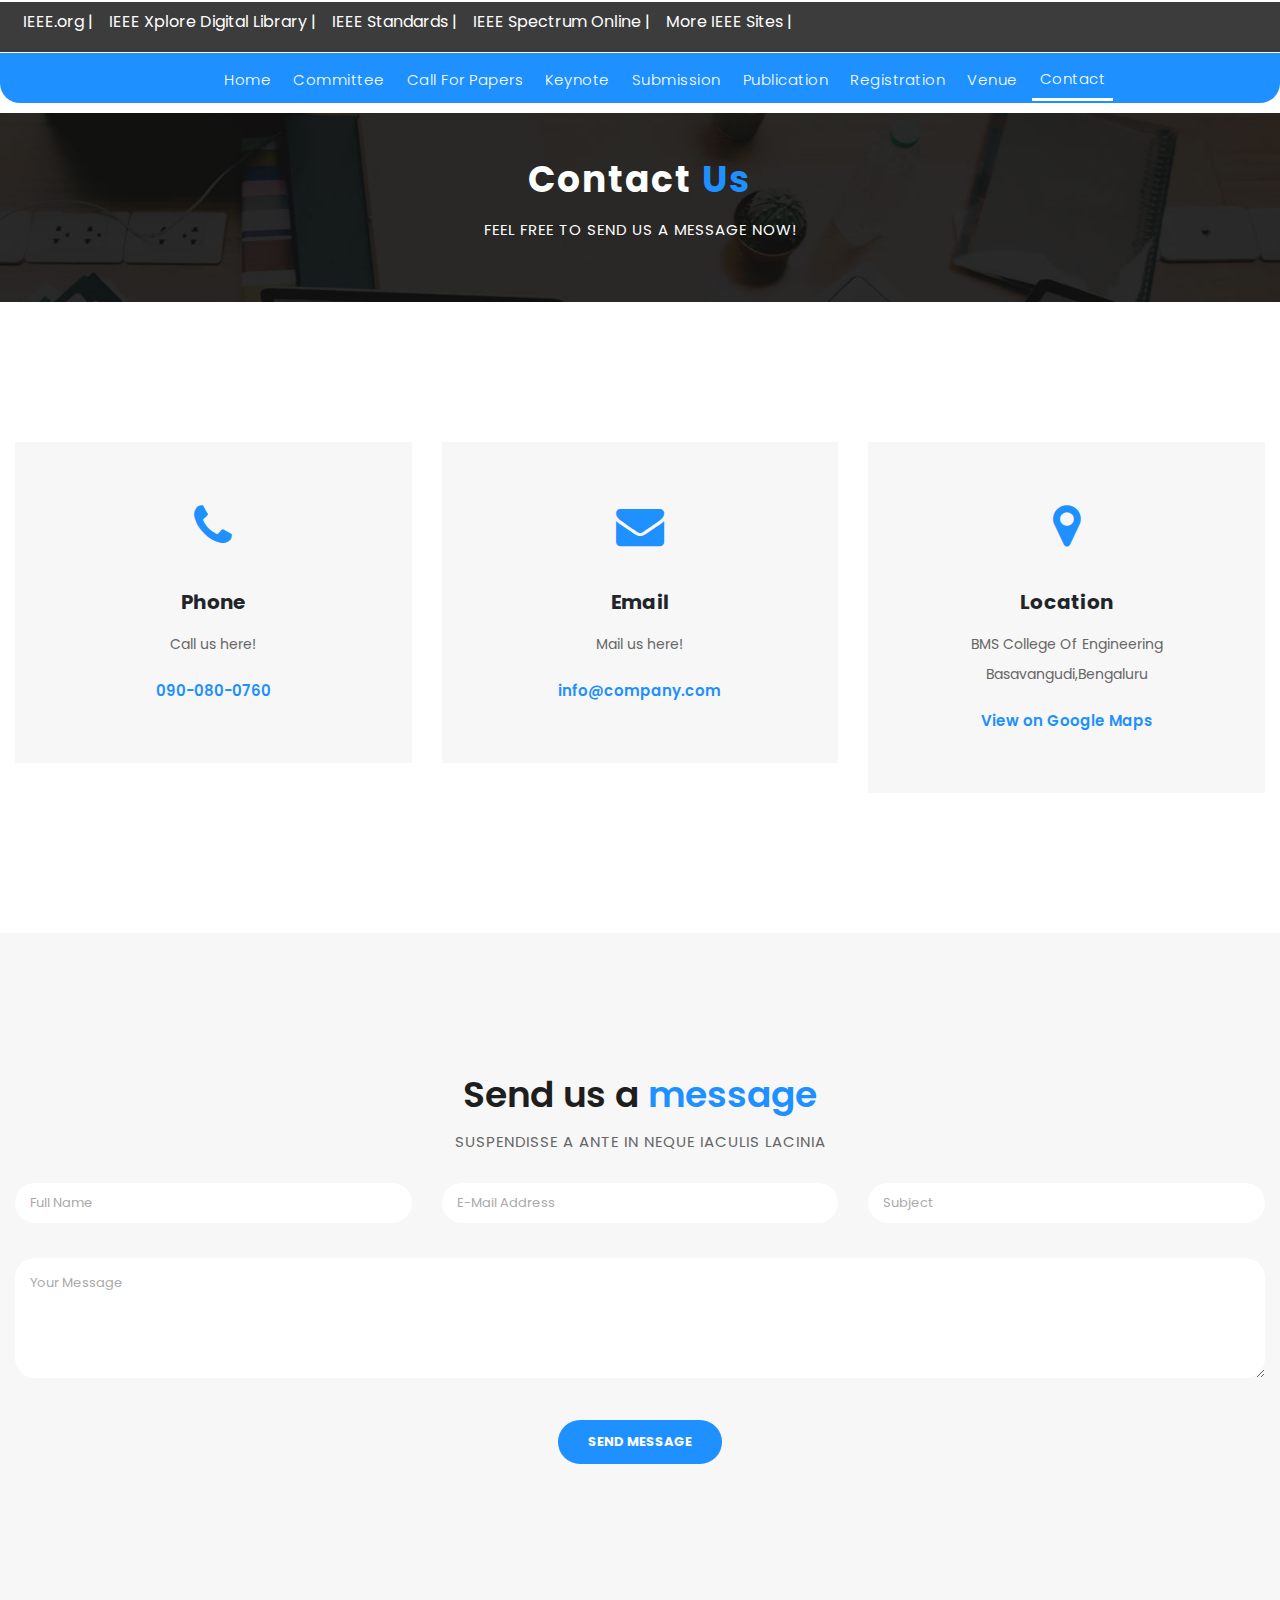
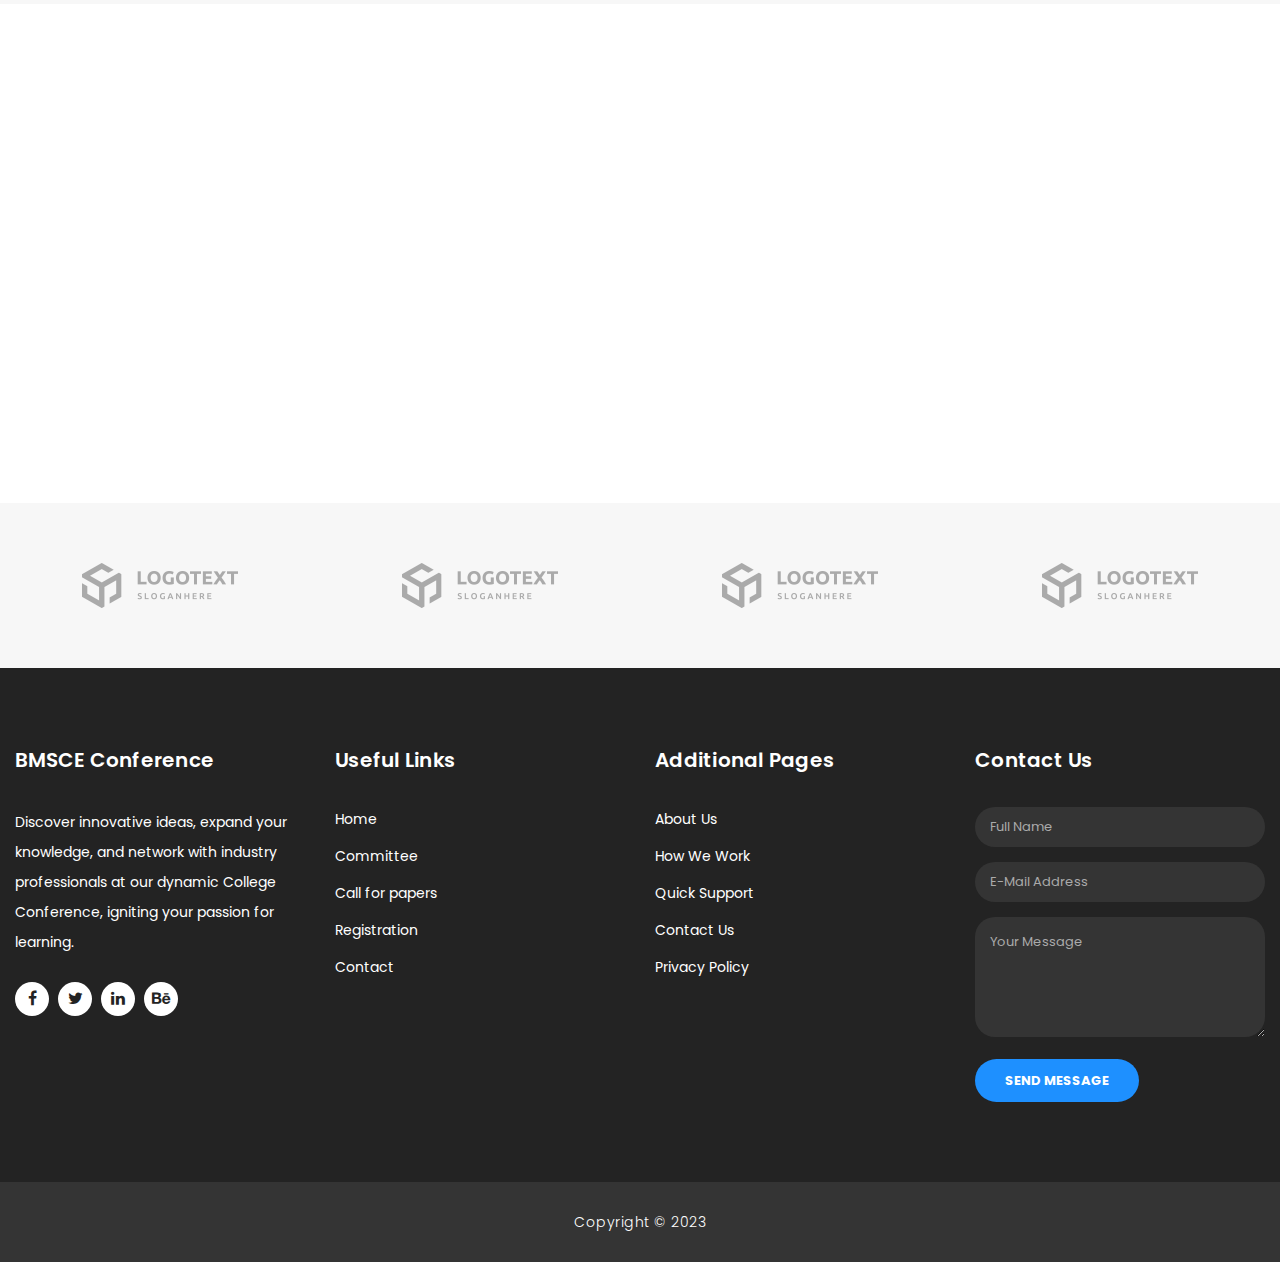
<file: contact.html>
<!DOCTYPE html>
<html lang="en">

<head>

    <meta charset="utf-8">
    <meta name="viewport" content="width=device-width, initial-scale=1, shrink-to-fit=no">
    <meta name="description" content="">
    <meta name="author" content="TemplateMo">
    <link href="https://fonts.googleapis.com/css?family=Poppins:100,200,300,400,500,600,700,800,900&display=swap"
        rel="stylesheet">

    <title>BMSCE Conference - Contact Page</title>

    <!-- Bootstrap core CSS -->
    <link href="vendor/bootstrap/css/bootstrap.min.css" rel="stylesheet">

    <!-- Additional CSS Files -->
    <link rel="stylesheet" href="assets/css/fontawesome.css">
    <link rel="stylesheet" href="assets/css/templatemo-finance-business.css">
    <link rel="stylesheet" href="assets/css/owl.css">
    <!--

BMSCE Conference TemplateMo

https://templatemo.com/tm-545-finance-business

-->
</head>

<body>

    <!-- ***** Preloader Start ***** -->
    <div id="preloader">
        <div class="jumper">
            <div></div>
            <div></div>
            <div></div>
        </div>
    </div>
    <!-- ***** Preloader End ***** -->

    <!-- Header -->
    <nav class="navbar2 navbar-expand-lg " style="background-color: rgb(61, 60, 60);height: 50px;align-items: left;">

        <!-- <div class="col-2 text-start "></div> -->


        <ul class="navbar-nav">

            <li class="nav-item ">
                <a class="nav-link " href="https://www.ieee.org/ ">IEEE.org |</a>
            </li>
            <li class="nav-item ">
                <a class="nav-link " href="https://ieeexplore.ieee.org/Xplore/home.jsp">IEEE Xplore Digital Library
                    |</a>
            </li>
            <li class="nav-item ">
                <a class="nav-link " href="https://standards.ieee.org/ ">IEEE Standards |</a>
            </li>
            <li class="nav-item ">
                <a class="nav-link " href="https://spectrum.ieee.org/ ">IEEE Spectrum Online |</a>
            </li>
            <li class="nav-item ">
                <a class="nav-link " href="https://www.ieee.org/sitemap.html?WT.mc_id=mn_smap ">More IEEE Sites |</a>
            </li>

        </ul>
        </div>
    </nav>
    <header class="">
        <nav class="navbar navbar-expand-lg "
            style="background-color: #1E90FF;height: 50px;border-radius: 0px 0px 20px 20px;margin-top: 1px;">
            <div class="col-2 text-start "></div>
            <button class="navbar-toggler" type="button" data-toggle="collapse" data-target="#navbarResponsive"
                aria-controls="navbarResponsive" aria-expanded="false" aria-label="Toggle navigation">
                <span class="navbar-toggler-icon"></span>
            </button>
            <div class="collapse navbar-collapse" id="navbarResponsive">
                <ul class="navbar-nav" style="align-items: center;">

                    <li class="nav-item ">
                        <a class="nav-link " href="index.html">Home</a>
                    </li>
                    <li class="nav-item ">
                        <a class="nav-link " href="committee.html">Committee</a>
                    </li>
                    <li class="nav-item ">
                        <a class="nav-link " href="callforpapers.html ">Call for papers</a>
                    </li>
                    <li class="nav-item ">
                        <a class="nav-link " href="keynote.html ">Keynote</a>
                    </li>
                    <li class="nav-item ">
                        <a class="nav-link " href="submissions.html ">Submission</a>
                    </li>
                    <li class="nav-item ">
                        <a class="nav-link " href="publication.html ">Publication</a>
                    </li>
                    <li class="nav-item ">
                        <a class="nav-link " href="registration.html ">Registration</a>
                    </li>

                    <li class="nav-item ">
                        <a class="nav-link " href="venue.html ">Venue</a>
                    </li>
                    <li class="nav-item active">
                        <a class="nav-link " href="contact.html">Contact</a>
                    </li>
                </ul>
            </div>

            </div>
        </nav>
    </header>

    <!-- Page Content -->
    <div class="page-heading header-text">
        <div class="container">
            <div class="row">
                <div class="col-md-12">
                    <h1>Contact <em style="font-style: normal;color: #1E90FF;">Us</em></h1>
                    <span>feel free to send us a message now!</span>
                </div>
            </div>
        </div>
    </div>

    <div class="contact-information">
        <div class="container">
            <div class="row">
                <div class="col-md-4">
                    <div class="contact-item">
                        <i class="fa fa-phone"></i>
                        <h4>Phone</h4>
                        <p>Call us here!</p>
                        <a href="#">090-080-0760</a>
                    </div>
                </div>
                <div class="col-md-4">
                    <div class="contact-item">
                        <i class="fa fa-envelope"></i>
                        <h4>Email</h4>
                        <p>Mail us here!</p>
                        <a href="#">info@company.com</a>
                    </div>
                </div>
                <div class="col-md-4">
                    <div class="contact-item">
                        <i class="fa fa-map-marker"></i>
                        <h4>Location</h4>
                        <p>BMS College Of Engineering<br>Basavangudi,Bengaluru</p>
                        <a
                            href="https://www.google.com/maps/place/BMS+College+of+Engineering/@12.9410122,77.5655258,17z/data=!3m1!4b1!4m6!3m5!1s0x3bae158b11e34d2f:0x5f4adbdbab8bd80f!8m2!3d12.9410122!4d77.5655258!16zL20vMDM5ejcy?entry=ttu">View
                            on Google Maps</a>
                    </div>
                </div>
            </div>
        </div>
    </div>

    <div class="callback-form contact-us">
        <div class="container">
            <div class="row">
                <div class="col-md-12">
                    <div class="section-heading">
                        <h2>Send us a <em>message</em></h2>
                        <span>Suspendisse a ante in neque iaculis lacinia</span>
                    </div>
                </div>
                <div class="col-md-12">
                    <div class="contact-form">
                        <form id="contact" action="" method="get">
                            <div class="row">
                                <div class="col-lg-4 col-md-12 col-sm-12">
                                    <fieldset>
                                        <input name="name" type="text" class="form-control" id="name"
                                            placeholder="Full Name" required="">
                                    </fieldset>
                                </div>
                                <div class="col-lg-4 col-md-12 col-sm-12">
                                    <fieldset>
                                        <input name="email" type="text" class="form-control" id="email"
                                            pattern="[^ @]*@[^ @]*" placeholder="E-Mail Address" required="">
                                    </fieldset>
                                </div>
                                <div class="col-lg-4 col-md-12 col-sm-12">
                                    <fieldset>
                                        <input name="subject" type="text" class="form-control" id="subject"
                                            placeholder="Subject" required="">
                                    </fieldset>
                                </div>
                                <div class="col-lg-12">
                                    <fieldset>
                                        <textarea name="message" rows="6" class="form-control" id="message"
                                            placeholder="Your Message" required=""></textarea>
                                    </fieldset>
                                </div>
                                <div class="col-lg-12">
                                    <fieldset>
                                        <button type="submit" id="form-submit" class="filled-button">Send
                                            Message</button>
                                    </fieldset>
                                </div>
                            </div>
                        </form>
                    </div>
                </div>
            </div>
        </div>
    </div>

    <div id="map">
        <!-- How to change your own map point
	1. Go to Google Maps
	2. Click on your location point
	3. Click "Share" and choose "Embed map" tab
	4. Copy only URL and paste it within the src="" field below
-->
        <iframe src="https://www.google.com/maps?q=BMS+College+of+Engineering,+Bangalore,+India&output=embed"
            width="100%" height="500px" frameborder="0" style="border:0" allowfullscreen></iframe>
    </div>

    <div class="partners contact-partners">
        <div class="container">
            <div class="row">
                <div class="col-md-12">
                    <div class="owl-partners owl-carousel">
                        <div class="partner-item">
                            <img src="assets/images/client-01.png" alt="">
                        </div>
                    </div>
                </div>
            </div>
        </div>
    </div>


    <!-- Footer Starts Here -->
    <footer>
        <div class="container">
            <div class="row">
                <div class="col-md-3 footer-item">
                    <h4>BMSCE Conference</h4>
                    <p>Discover innovative ideas, expand your knowledge, and network with industry professionals at our
                        dynamic College Conference, igniting your passion for learning.</p>
                    <ul class="social-icons">
                        <li><a rel="nofollow" href="https://fb.com/templatemo" target="_blank"><i
                                    class="fa fa-facebook"></i></a></li>
                        <li><a href="#"><i class="fa fa-twitter"></i></a></li>
                        <li><a href="#"><i class="fa fa-linkedin"></i></a></li>
                        <li><a href="#"><i class="fa fa-behance"></i></a></li>
                    </ul>
                </div>
                <div class="col-md-3 footer-item ">
                    <h4>Useful Links</h4>
                    <ul class="menu-list ">
                        <li><a href="index.html">Home</a></li>
                        <li><a href="committee.html">Committee</a></li>
                        <li><a href="callforpapers.html">Call for papers</a></li>
                        <li><a href="registration.html">Registration</a></li>
                        <li><a href="contact.html">Contact</a></li>
                    </ul>
                </div>
                <div class="col-md-3 footer-item">
                    <h4>Additional Pages</h4>
                    <ul class="menu-list">
                        <li><a href="#">About Us</a></li>
                        <li><a href="#">How We Work</a></li>
                        <li><a href="#">Quick Support</a></li>
                        <li><a href="#">Contact Us</a></li>
                        <li><a href="#">Privacy Policy</a></li>
                    </ul>
                </div>
                <div class="col-md-3 footer-item last-item">
                    <h4>Contact Us</h4>
                    <div class="contact-form">
                        <form id="contact footer-contact" action="" method="post">
                            <div class="row">
                                <div class="col-lg-12 col-md-12 col-sm-12">
                                    <fieldset>
                                        <input name="name" type="text" class="form-control" id="name"
                                            placeholder="Full Name" required="">
                                    </fieldset>
                                </div>
                                <div class="col-lg-12 col-md-12 col-sm-12">
                                    <fieldset>
                                        <input name="email" type="text" class="form-control" id="email"
                                            pattern="[^ @]*@[^ @]*" placeholder="E-Mail Address" required="">
                                    </fieldset>
                                </div>
                                <div class="col-lg-12">
                                    <fieldset>
                                        <textarea name="message" rows="6" class="form-control" id="message"
                                            placeholder="Your Message" required=""></textarea>
                                    </fieldset>
                                </div>
                                <div class="col-lg-12">
                                    <fieldset>
                                        <button type="submit" id="form-submit" class="filled-button">Send
                                            Message</button>
                                    </fieldset>
                                </div>
                            </div>
                        </form>
                    </div>
                </div>
            </div>
        </div>
    </footer>

    <div class="sub-footer">
        <div class="container">
            <div class="row">
                <div class="col-md-12">
                    <p>Copyright &copy; 2023</p>
                </div>
            </div>
        </div>
    </div>

    <!-- Bootstrap core JavaScript -->
    <script src="vendor/jquery/jquery.min.js"></script>
    <script src="vendor/bootstrap/js/bootstrap.bundle.min.js"></script>
    <!-- <script src="assets/js/timer.js"></script> -->

    <!-- Additional Scripts -->
    <script src="assets/js/custom.js"></script>
    <script src="assets/js/owl.js"></script>
    <script src="assets/js/slick.js"></script>
    <script src="assets/js/accordions.js"></script>

    <script language="text/Javascript">
        cleared[0] = cleared[1] = cleared[2] = 0; //set a cleared flag for each field
        function clearField(t) { //declaring the array outside of the
            if (!cleared[t.id]) { // function makes it static and global
                cleared[t.id] = 1; // you could use true and false, but that's more typing
                t.value = ''; // with more chance of typos
                t.style.color = '#fff';
            }
        }
    </script>

</body>

</html>
</file>
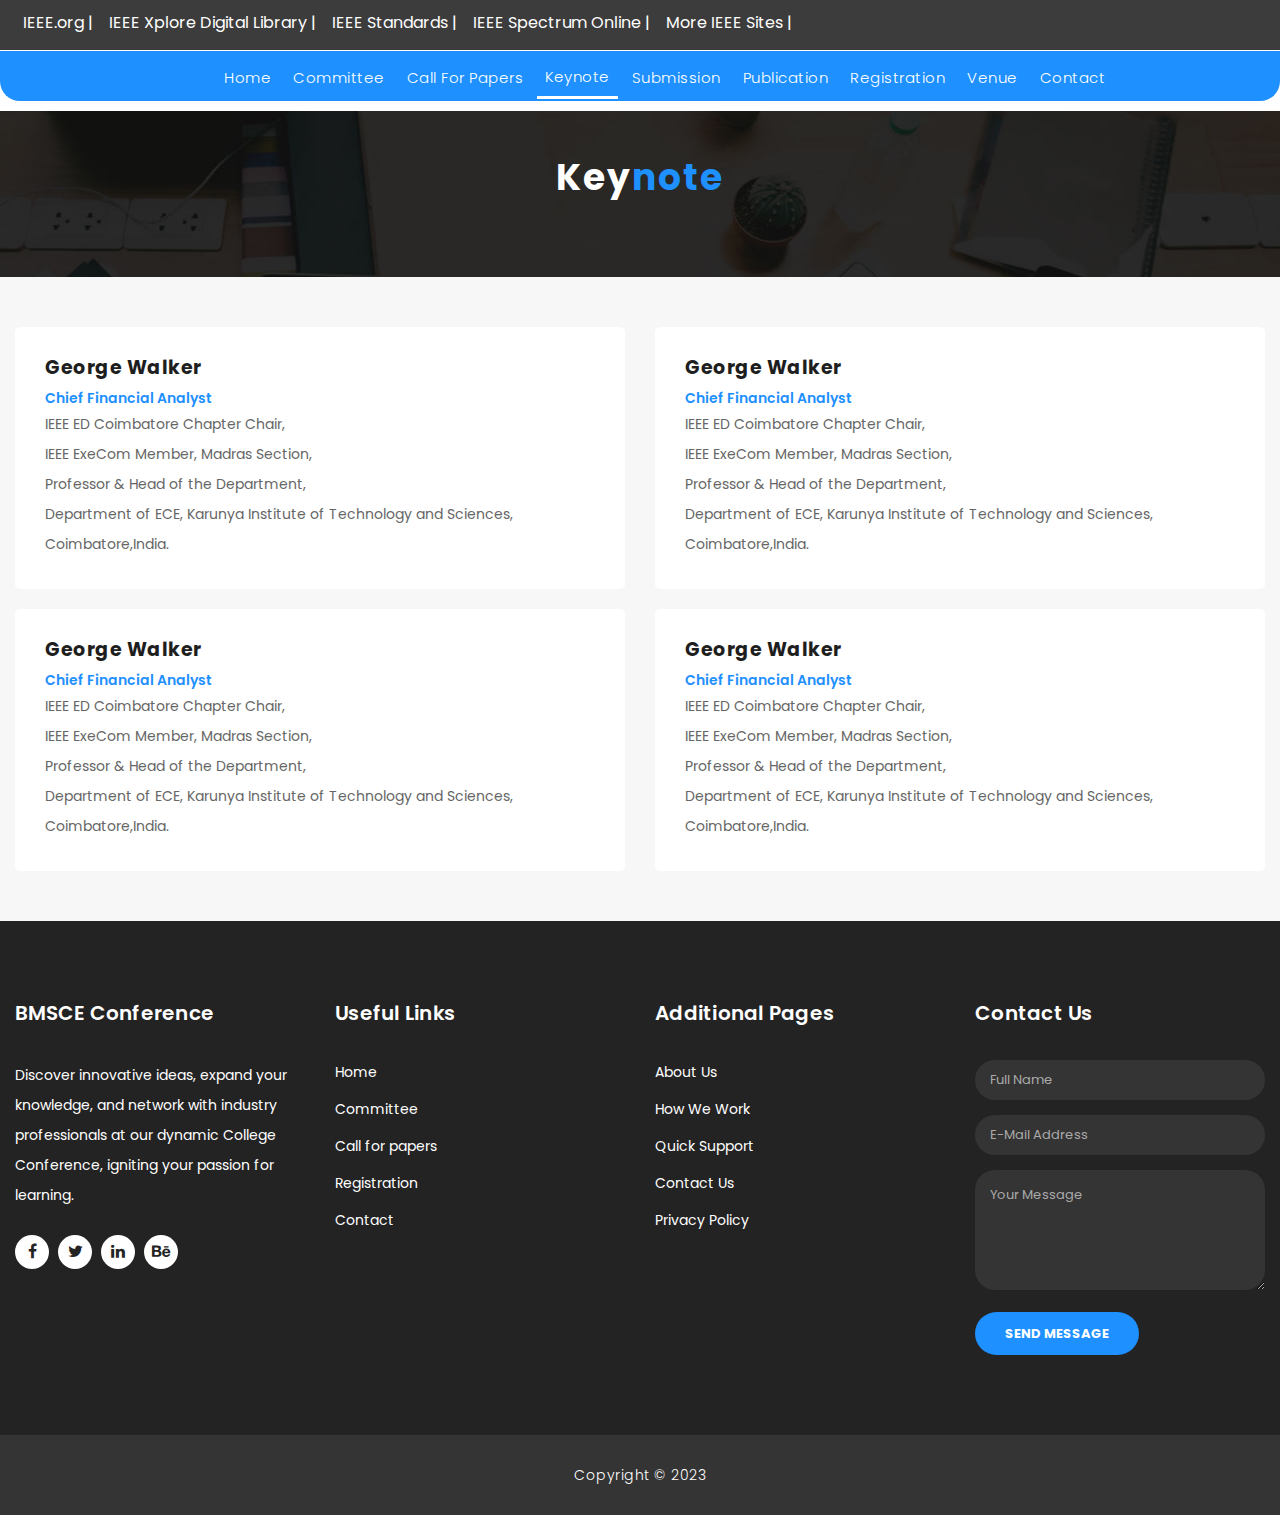
<file: keynote.html>
<!DOCTYPE html>
<html lang="en">

<head>

    <meta charset="utf-8">
    <meta name="viewport" content="width=device-width, initial-scale=1, shrink-to-fit=no">
    <meta name="description" content="">
    <meta name="author" content="TemplateMo">
    <link href="https://fonts.googleapis.com/css?family=Poppins:100,200,300,400,500,600,700,800,900&display=swap" rel="stylesheet">

    <title>BMSCE Conference - About Page</title>

    <!-- Bootstrap core CSS -->
    <link href="vendor/bootstrap/css/bootstrap.min.css" rel="stylesheet">

    <!-- Additional CSS Files -->
    <link rel="stylesheet" href="assets/css/fontawesome.css">
    <link rel="stylesheet" href="assets/css/templatemo-finance-business.css">
    <link rel="stylesheet" href="assets/css/owl.css">
    <!--

BMSCE Conference TemplateMo

https://templatemo.com/tm-545-finance-business

-->
</head>

<body>

    <!-- ***** Preloader Start ***** -->
    <div id="preloader">
        <div class="jumper">
            <div></div>
            <div></div>
            <div></div>
        </div>
    </div>
    <!-- ***** Preloader End ***** -->

    <!-- Header -->
    <nav class="navbar2 navbar-expand-lg " style="background-color: rgb(61, 60, 60);height: 50px;align-items: left;">
        <div class="col-2 text-start "></div>
        <ul class="navbar-nav">

            <li class="nav-item ">
                <a class="nav-link " href="https://www.ieee.org/ ">IEEE.org |</a>
            </li>
            <li class="nav-item ">
                <a class="nav-link " href="https://ieeexplore.ieee.org/Xplore/home.jsp">IEEE Xplore Digital Library |</a>
            </li>
            <li class="nav-item ">
                <a class="nav-link " href="https://standards.ieee.org/ ">IEEE Standards |</a>
            </li>
            <li class="nav-item ">
                <a class="nav-link " href="https://spectrum.ieee.org/ ">IEEE Spectrum Online |</a>
            </li>
            <li class="nav-item ">
                <a class="nav-link " href="https://www.ieee.org/sitemap.html?WT.mc_id=mn_smap ">More IEEE Sites |</a>
            </li>

        </ul>
        </div>
    </nav>

    <header class="">
        <nav class="navbar navbar-expand-lg" style="background-color: #1E90FF;height: 50px;border-radius: 0px 0px 20px 20px;margin-top: 1px;align-items: center;">

            <div class="col-2 text-start "></div>
            <button class="navbar-toggler" type="button" data-toggle="collapse" data-target="#navbarResponsive" aria-controls="navbarResponsive" aria-expanded="false" aria-label="Toggle navigation">
                <span class="navbar-toggler-icon"></span>
              </button>
            <div class="collapse navbar-collapse" id="navbarResponsive">
                <ul class="navbar-nav" style="align-items: center;">

                    <li class="nav-item ">
                        <a class="nav-link " href="index.html">Home</a>
                    </li>
                    <li class="nav-item ">
                        <a class="nav-link " href="committee.html">Committee</a>
                    </li>
                    <li class="nav-item ">
                        <a class="nav-link " href="callforpapers.html ">Call for papers</a>
                    </li>
                    <li class="nav-item active">
                        <a class="nav-link " href="keynote.html ">Keynote</a>
                    </li>
                    <li class="nav-item ">
                        <a class="nav-link " href="submissions.html ">Submission</a>
                    </li>
                    <li class="nav-item ">
                        <a class="nav-link " href="publication.html ">Publication</a>
                    </li>
                    <li class="nav-item ">
                        <a class="nav-link " href="registration.html ">Registration</a>
                    </li>

                    <li class="nav-item ">
                        <a class="nav-link " href="venue.html ">Venue</a>
                    </li>
                    <li class="nav-item ">
                        <a class="nav-link " href="contact.html">Contact</a>
                    </li>
                </ul>
            </div>
            </div>
        </nav>
    </header>

    <!-- Page Content -->
    <div class="page-heading header-text">
        <div class="container">
            <div class="row">
                <div class="col-md-12">
                    <h1>Key<em style="font-style: normal;color: #1E90FF;">note</em></h1>
                    <!-- <span>feel free to send us a message now!</span> -->
                </div>
            </div>
        </div>
    </div>
    <div class="testimonials" style="width: 100%;">
        <div class="container">
            <div class="row">
                <div class="col-md-6" style="padding-bottom: 20px;">
                    <div class="testimonial-item ">
                        <div class="inner-content">
                            <h4>George Walker</h4>
                            <span>Chief Financial Analyst</span>
                            <p>IEEE ED Coimbatore Chapter Chair, <br>IEEE ExeCom Member, Madras Section,<br> Professor & Head of the Department,<br> Department of ECE, Karunya Institute of Technology and Sciences, Coimbatore,India.</p>
                        </div>
                    </div>
                </div>
                <div class="col-md-6">
                    <div class="testimonial-item">
                        <div class="inner-content">
                            <h4>George Walker</h4>
                            <span>Chief Financial Analyst</span>
                            <p>IEEE ED Coimbatore Chapter Chair, <br>IEEE ExeCom Member, Madras Section,<br> Professor & Head of the Department,<br> Department of ECE, Karunya Institute of Technology and Sciences, Coimbatore,India.</p>
                        </div>
                    </div>
                </div>
                <div class="col-md-6">
                    <div class="testimonial-item ">
                        <div class="inner-content ">
                            <h4>George Walker</h4>
                            <span>Chief Financial Analyst</span>
                            <p>IEEE ED Coimbatore Chapter Chair, <br>IEEE ExeCom Member, Madras Section,<br> Professor & Head of the Department,<br> Department of ECE, Karunya Institute of Technology and Sciences, Coimbatore,India.</p>
                        </div>
                    </div>
                </div>
                <div class="col-md-6">
                    <div class="testimonial-item ">
                        <div class="inner-content ">
                            <h4>George Walker</h4>
                            <span>Chief Financial Analyst</span>
                            <p>IEEE ED Coimbatore Chapter Chair, <br>IEEE ExeCom Member, Madras Section,<br> Professor & Head of the Department,<br> Department of ECE, Karunya Institute of Technology and Sciences, Coimbatore,India.</p>
                        </div>
                    </div>
                </div>
            </div>
        </div>
    </div>





    <!-- Footer Starts Here -->
    <footer>
        <div class="container">
            <div class="row">
                <div class="col-md-3 footer-item">
                    <h4>BMSCE Conference</h4>
                    <p>Discover innovative ideas, expand your knowledge, and network with industry professionals at our dynamic College Conference, igniting your passion for learning.</p>
                    <ul class="social-icons">
                        <li><a rel="nofollow" href="https://fb.com/templatemo" target="_blank"><i class="fa fa-facebook"></i></a></li>
                        <li><a href="#"><i class="fa fa-twitter"></i></a></li>
                        <li><a href="#"><i class="fa fa-linkedin"></i></a></li>
                        <li><a href="#"><i class="fa fa-behance"></i></a></li>
                    </ul>
                </div>
                <div class="col-md-3 footer-item ">
                    <h4>Useful Links</h4>
                    <ul class="menu-list ">
                        <li><a href="index.html">Home</a></li>
                        <li><a href="committee.html">Committee</a></li>
                        <li><a href="callforpapers.html">Call for papers</a></li>
                        <li><a href="registration.html">Registration</a></li>
                        <li><a href="contact.html">Contact</a></li>
                    </ul>
                </div>
                <div class="col-md-3 footer-item">
                    <h4>Additional Pages</h4>
                    <ul class="menu-list">
                        <li><a href="#">About Us</a></li>
                        <li><a href="#">How We Work</a></li>
                        <li><a href="#">Quick Support</a></li>
                        <li><a href="#">Contact Us</a></li>
                        <li><a href="#">Privacy Policy</a></li>
                    </ul>
                </div>
                <div class="col-md-3 footer-item last-item">
                    <h4>Contact Us</h4>
                    <div class="contact-form">
                        <form id="contact footer-contact" action="" method="post">
                            <div class="row">
                                <div class="col-lg-12 col-md-12 col-sm-12">
                                    <fieldset>
                                        <input name="name" type="text" class="form-control" id="name" placeholder="Full Name" required="">
                                    </fieldset>
                                </div>
                                <div class="col-lg-12 col-md-12 col-sm-12">
                                    <fieldset>
                                        <input name="email" type="text" class="form-control" id="email" pattern="[^ @]*@[^ @]*" placeholder="E-Mail Address" required="">
                                    </fieldset>
                                </div>
                                <div class="col-lg-12">
                                    <fieldset>
                                        <textarea name="message" rows="6" class="form-control" id="message" placeholder="Your Message" required=""></textarea>
                                    </fieldset>
                                </div>
                                <div class="col-lg-12">
                                    <fieldset>
                                        <button type="submit" id="form-submit" class="filled-button">Send Message</button>
                                    </fieldset>
                                </div>
                            </div>
                        </form>
                    </div>
                </div>
            </div>
        </div>
    </footer>

    <div class="sub-footer">
        <div class="container">
            <div class="row">
                <div class="col-md-12">
                    <p>Copyright &copy; 2023</p>
                </div>
            </div>
        </div>
    </div>

    <!-- Bootstrap core JavaScript -->
    <script src="vendor/jquery/jquery.min.js"></script>
    <script src="vendor/bootstrap/js/bootstrap.bundle.min.js"></script>

    <!-- Additional Scripts -->
    <script src="assets/js/custom.js"></script>
    <script src="assets/js/owl.js"></script>
    <script src="assets/js/slick.js"></script>
    <script src="assets/js/accordions.js"></script>

    <script language="text/Javascript">
        cleared[0] = cleared[1] = cleared[2] = 0; //set a cleared flag for each field
        function clearField(t) { //declaring the array outside of the
            if (!cleared[t.id]) { // function makes it static and global
                cleared[t.id] = 1; // you could use true and false, but that's more typing
                t.value = ''; // with more chance of typos
                t.style.color = '#fff';
            }
        }
    </script>

</body>

</html>
</file>
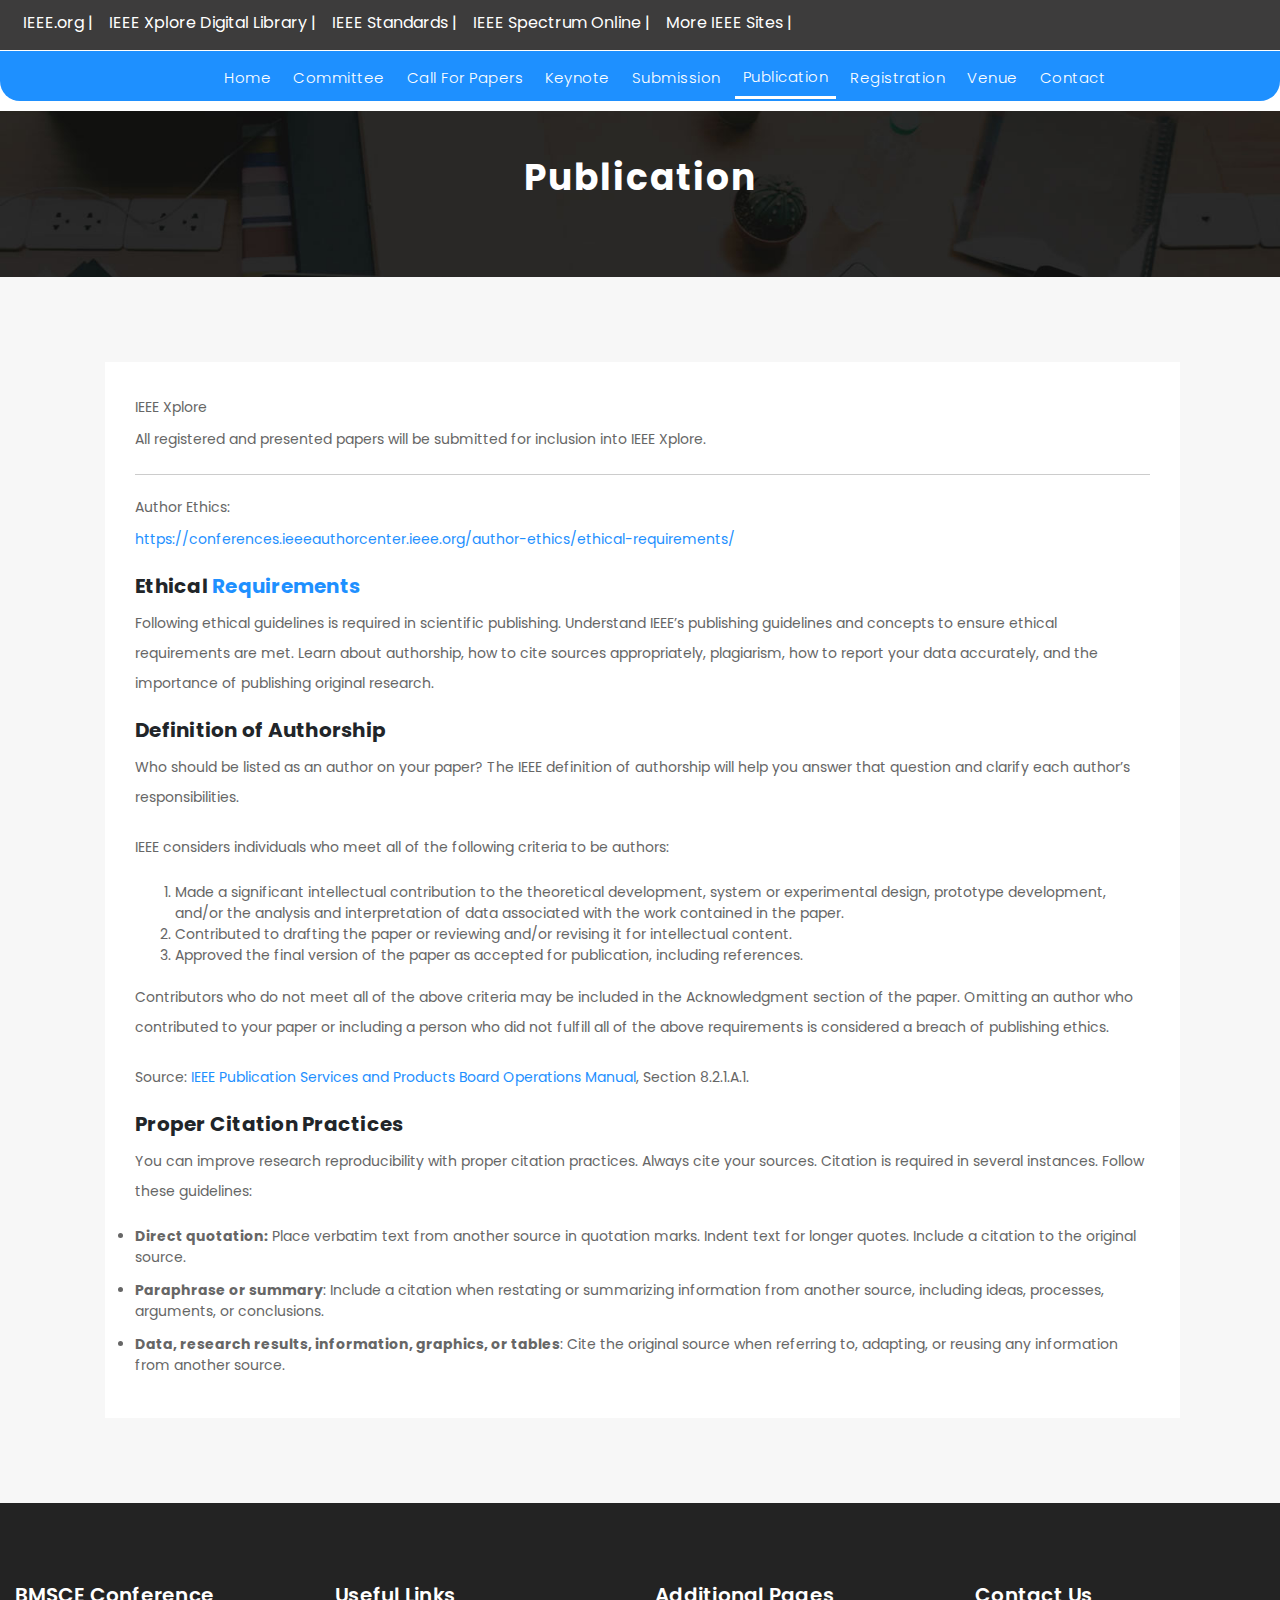
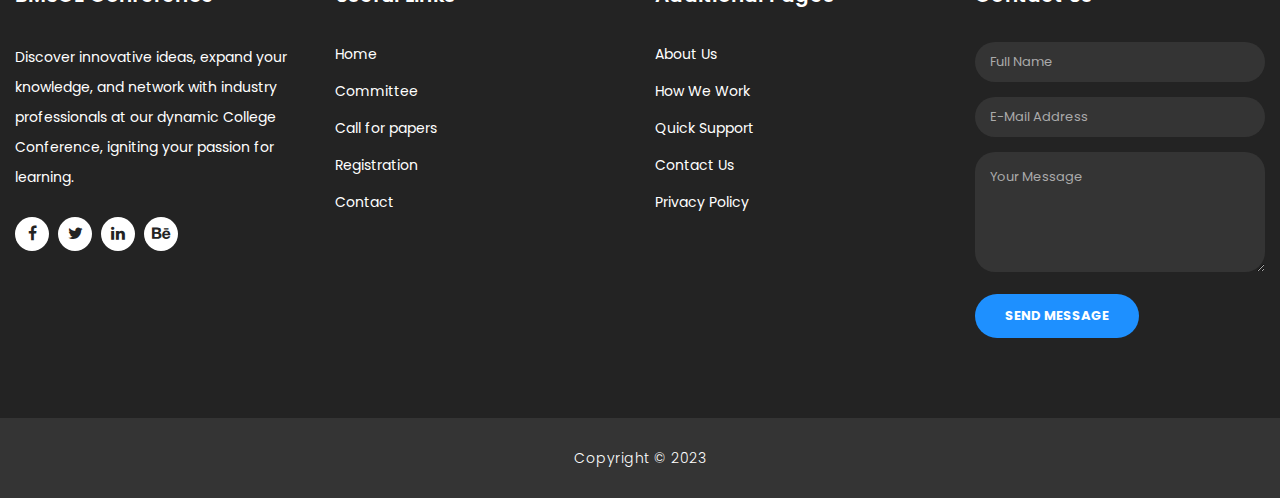
<file: publication.html>
<!DOCTYPE html>
<html lang="en">

<head>

    <meta charset="utf-8">
    <meta name="viewport" content="width=device-width, initial-scale=1, shrink-to-fit=no">
    <meta name="description" content="">
    <meta name="author" content="TemplateMo">
    <link href="https://fonts.googleapis.com/css?family=Poppins:100,200,300,400,500,600,700,800,900&display=swap" rel="stylesheet">

    <title>BMSCE Conference - Contact Page</title>

    <!-- Bootstrap core CSS -->
    <link href="vendor/bootstrap/css/bootstrap.min.css" rel="stylesheet">

    <!-- Additional CSS Files -->
    <link rel="stylesheet" href="assets/css/fontawesome.css">
    <link rel="stylesheet" href="assets/css/templatemo-finance-business.css">
    <link rel="stylesheet" href="assets/css/owl.css">
    <!--

BMSCE Conference TemplateMo

https://templatemo.com/tm-545-finance-business

-->
</head>

<body>

    <!-- ***** Preloader Start ***** -->
    <div id="preloader">
        <div class="jumper">
            <div></div>
            <div></div>
            <div></div>
        </div>
    </div>
    <!-- ***** Preloader End ***** -->

    <!-- Header -->
    <nav class="navbar2 navbar-expand-lg " style="background-color: rgb(61, 60, 60);height: 50px;align-items: left;">
        <div class="col-2 text-start "></div>
        <ul class="navbar-nav">

            <li class="nav-item ">
                <a class="nav-link " href="https://www.ieee.org/ ">IEEE.org |</a>
            </li>
            <li class="nav-item ">
                <a class="nav-link " href="https://ieeexplore.ieee.org/Xplore/home.jsp">IEEE Xplore Digital Library |</a>
            </li>
            <li class="nav-item ">
                <a class="nav-link " href="https://standards.ieee.org/ ">IEEE Standards |</a>
            </li>
            <li class="nav-item ">
                <a class="nav-link " href="https://spectrum.ieee.org/ ">IEEE Spectrum Online |</a>
            </li>
            <li class="nav-item ">
                <a class="nav-link " href="https://www.ieee.org/sitemap.html?WT.mc_id=mn_smap ">More IEEE Sites |</a>
            </li>

        </ul>
        </div>
    </nav>

    <header class="">
        <nav class="navbar navbar-expand-lg " style="background-color: #1E90FF;height: 50px;border-radius: 0px 0px 20px 20px;margin-top: 1px;">
            <div class="col-2 text-start "></div>
            <button class="navbar-toggler" type="button" data-toggle="collapse" data-target="#navbarResponsive" aria-controls="navbarResponsive" aria-expanded="false" aria-label="Toggle navigation">
                <span class="navbar-toggler-icon"></span>
              </button>
            <div class="collapse navbar-collapse" id="navbarResponsive">
                <ul class="navbar-nav" style="align-items: center;">

                    <li class="nav-item ">
                        <a class="nav-link " href="index.html">Home</a>
                    </li>
                    <li class="nav-item ">
                        <a class="nav-link " href="committee.html">Committee</a>
                    </li>
                    <li class="nav-item ">
                        <a class="nav-link " href="callforpapers.html ">Call for papers</a>
                    </li>
                    <li class="nav-item ">
                        <a class="nav-link " href="keynote.html ">Keynote</a>
                    </li>
                    <li class="nav-item ">
                        <a class="nav-link " href="submissions.html ">Submission</a>
                    </li>
                    <li class="nav-item active">
                        <a class="nav-link " href="publication.html ">Publication</a>
                    </li>
                    <li class="nav-item ">
                        <a class="nav-link " href="registration.html ">Registration</a>
                    </li>

                    <li class="nav-item ">
                        <a class="nav-link " href="venue.html ">Venue</a>
                    </li>
                    <li class="nav-item ">
                        <a class="nav-link " href="contact.html">Contact</a>
                    </li>
                </ul>
            </div>
            </div>
        </nav>
    </header>

    <!-- Page Content -->
    <div class="page-heading header-text">
        <div class="container">
            <div class="row">
                <div class="col-md-12">
                    <h1>Publication</h1>

                </div>
            </div>
        </div>
    </div>

    <div class="team">
        <div class="container">
            <div class="column">
                <!-- <div class="col-md-12">

                </div> -->
                <div class="col-md-14">
                    <div class="team-item">

                        <div class="down-content">
                            <p style="margin-bottom:2px">IEEE Xplore </p>
                            <p>All registered and presented papers will be submitted for inclusion into IEEE Xplore.</p>
                            <hr>
                            <p style="margin-bottom:2px">Author Ethics:</p>
                            <p>
                                <a href="https://conferences.ieeeauthorcenter.ieee.org/author-ethics/ethical-requirements/" style="color:#1E90FF;margin-bottom:5px">https://conferences.ieeeauthorcenter.ieee.org/author-ethics/ethical-requirements/</a>
                            </p>
                            <h4>Ethical <em style="font-style:normal;color:#1E90FF">Requirements</em></h4>
                            <p>Following ethical guidelines is required in scientific publishing. Understand IEEE’s publishing guidelines and concepts to ensure ethical requirements are met. Learn about authorship, how to cite sources appropriately, plagiarism,
                                how to report your data accurately, and the importance of publishing original research.</p>
                            <h4>Definition of Authorship</h4>
                            <p>Who should be listed as an author on your paper? The IEEE definition of authorship will help you answer that question and clarify each author’s responsibilities.
                                <p>IEEE considers individuals who meet all of the following criteria to be authors:</p>
                                <ol>
                                    <li> Made a significant intellectual contribution to the theoretical development, system or experimental design, prototype development, and/or the analysis and interpretation of data associated with the work contained in
                                        the paper.
                                    </li>
                                    <li> Contributed to drafting the paper or reviewing and/or revising it for intellectual content. </li>
                                    <li>Approved the final version of the paper as accepted for publication, including references. </li>
                                </ol>
                                <p> Contributors who do not meet all of the above criteria may be included in the Acknowledgment section of the paper. Omitting an author who contributed to your paper or including a person who did not fulfill all of the above
                                    requirements is considered a breach of publishing ethics.</p>
                            </p>
                            <p>Source: <a href="https://pspb.ieee.org/images/files/PSPB/opsmanual.pdf"> IEEE Publication Services and Products Board Operations Manual</a>, Section 8.2.1.A.1.</p>
                            <h4>Proper Citation Practices</h4>

                            <p>You can improve research reproducibility with proper citation practices. Always cite your sources. Citation is required in several instances. Follow these guidelines:</p>
                            <ul>

                                <li> <em style="font-weight: bold; font-style:normal"> Direct quotation:</em></span> Place verbatim text from another source in quotation marks. Indent text for longer quotes. Include a citation to the original source.</li>
                                <li><b>Paraphrase or summary</b>: Include a citation when restating or summarizing information from another source, including ideas, processes, arguments, or conclusions.</li>
                                <li><b>Data, research results, information, graphics, or tables</b>: Cite the original source when referring to, adapting, or reusing any information from another source.</li>
                            </ul>
                            <!-- <p>Note that the same rules apply to your own previously published work. When in doubt, include a citation.</p>
                            <h6 style="margin-bottom:10px">ICOEI 2023 Submission Policies:</h6>

                            <li>Papers that do not comply with the template or number of pages will be rejected without revision.</li>
                            <li>Papers that fall out of conference scope will be rejected without revision.</li>
                            <li>Papers with high plagiarism will be rejected without revision.</li>
                            <li>All accepted papers should be presented.</li>
                            <li>Authors of accepted papers cannot be changed.</li>
                            <li>Accepted papers should be revised according to the review comments in order to proceed to the further registration step.</li>

                            <h6 style="margin-top:20px">IEEE Policies:</h6>
                            <p>Papers are reviewed on the basis that they do not contain plagiarized material and have not been submitted to any other conference at the same time (double submission). These matters are taken very seriously and the IEEE Communications
                                society will take action against any author who has engaged in either practice.</p>
                            <p><a href="">IEEE Web Page on Plagiarism</a></p>
                            <p><a href=" ">IEEE Web Page on Double Submission</a></p>
                            <h6>Please Note:</h6>
                            <p>
                                To be published in the ICOEI 2023 Conference Proceedings and to be eligible for publication in IEEEXplore®, an author of an accepted paper is required to register for the conference at the full (IEEE member or non-member) rate and the paper must be presented
                                by an author of that paper at the conference, who is qualified both to present and answer questions. The registration fees must be paid prior to uploading the final IEEE formatted, publication-ready version of the paper.
                                Accepted and presented papers will be published in the IEEE 2020 Conference Proceedings and submitted to IEEE Xplore®. In case of any malpractice, IEEE holds the right to reject the paper at any stage.
                            </p> -->
                        </div>
                    </div>
                </div>
            </div>
        </div>
    </div>

    <!-- <div class="contact-information ">
        <div class="container ">
            <div class="row ">
                <div class="col-md-6 ">
                    <div class="contact-item ">
                        <i class="fa fa-phone "></i>
                        <h4>Phone</h4>
                        <p>Vivamus ut tellus mi. Nulla nec cursus elit, id vulputate nec cursus augue.</p>
                        <a href="# ">090-080-0760</a>
                    </div>
                </div>
                <div class="col-md-6 ">
                    <div class="contact-item ">
                        <i class="fa fa-envelope "></i>
                        <h4>Email</h4>
                        <p>Vivamus ut tellus mi. Nulla nec cursus elit, id vulputate nec cursus augue.</p>
                        <a href="# ">info@company.com</a>
                    </div>
                </div>
            </div>
        </div>
    </div> -->




    <!-- Footer Starts Here -->
    <footer>
        <div class="container ">
            <div class="row ">
                <div class="col-md-3 footer-item ">
                    <h4>BMSCE Conference</h4>
                    <p>Discover innovative ideas, expand your knowledge, and network with industry professionals at our dynamic College Conference, igniting your passion for learning.</p>
                    <ul class="social-icons ">
                        <li><a rel="nofollow " href="https://fb.com/templatemo " target="_blank "><i class="fa fa-facebook "></i></a></li>
                        <li><a href="# "><i class="fa fa-twitter "></i></a></li>
                        <li><a href="# "><i class="fa fa-linkedin "></i></a></li>
                        <li><a href="# "><i class="fa fa-behance "></i></a></li>
                    </ul>
                </div>
                <div class="col-md-3 footer-item ">
                    <h4>Useful Links</h4>
                    <ul class="menu-list ">
                        <li><a href="index.html">Home</a></li>
                        <li><a href="committee.html">Committee</a></li>
                        <li><a href="callforpapers.html">Call for papers</a></li>
                        <li><a href="registration.html">Registration</a></li>
                        <li><a href="contact.html">Contact</a></li>
                    </ul>
                </div>
                <div class="col-md-3 footer-item ">
                    <h4>Additional Pages</h4>
                    <ul class="menu-list ">
                        <li><a href="# ">About Us</a></li>
                        <li><a href="# ">How We Work</a></li>
                        <li><a href="# ">Quick Support</a></li>
                        <li><a href="# ">Contact Us</a></li>
                        <li><a href="# ">Privacy Policy</a></li>
                    </ul>
                </div>
                <div class="col-md-3 footer-item last-item ">
                    <h4>Contact Us</h4>
                    <div class="contact-form ">
                        <form id="contact footer-contact " action=" " method="post ">
                            <div class="row ">
                                <div class="col-lg-12 col-md-12 col-sm-12 ">
                                    <fieldset>
                                        <input name="name " type="text " class="form-control " id="name " placeholder="Full Name " required=" ">
                                    </fieldset>
                                </div>
                                <div class="col-lg-12 col-md-12 col-sm-12 ">
                                    <fieldset>
                                        <input name="email " type="text " class="form-control " id="email " pattern="[^ @]*@[^ @]* " placeholder="E-Mail Address " required=" ">
                                    </fieldset>
                                </div>
                                <div class="col-lg-12 ">
                                    <fieldset>
                                        <textarea name="message " rows="6 " class="form-control " id="message " placeholder="Your Message " required=" "></textarea>
                                    </fieldset>
                                </div>
                                <div class="col-lg-12 ">
                                    <fieldset>
                                        <button type="submit " id="form-submit " class="filled-button ">Send Message</button>
                                    </fieldset>
                                </div>
                            </div>
                        </form>
                    </div>
                </div>
            </div>
        </div>
    </footer>

    <div class="sub-footer ">
        <div class="container ">
            <div class="row ">
                <div class="col-md-12 ">
                    <p>Copyright &copy; 2023</p>
                </div>
            </div>
        </div>
    </div>

    <!-- Bootstrap core JavaScript -->
    <script src="vendor/jquery/jquery.min.js "></script>
    <script src="vendor/bootstrap/js/bootstrap.bundle.min.js "></script>
    <!-- <script src="assets/js/timer.js "></script> -->

    <!-- Additional Scripts -->
    <script src="assets/js/custom.js "></script>
    <script src="assets/js/owl.js "></script>
    <script src="assets/js/slick.js "></script>
    <script src="assets/js/accordions.js "></script>

    <script language="text/Javascript ">
        cleared[0] = cleared[1] = cleared[2] = 0; //set a cleared flag for each field
        function clearField(t) { //declaring the array outside of the
            if (!cleared[t.id]) { // function makes it static and global
                cleared[t.id] = 1; // you could use true and false, but that's more typing
                t.value = ''; // with more chance of typos
                t.style.color = '#fff';
            }
        }
    </script>

</body>

</html>
</file>
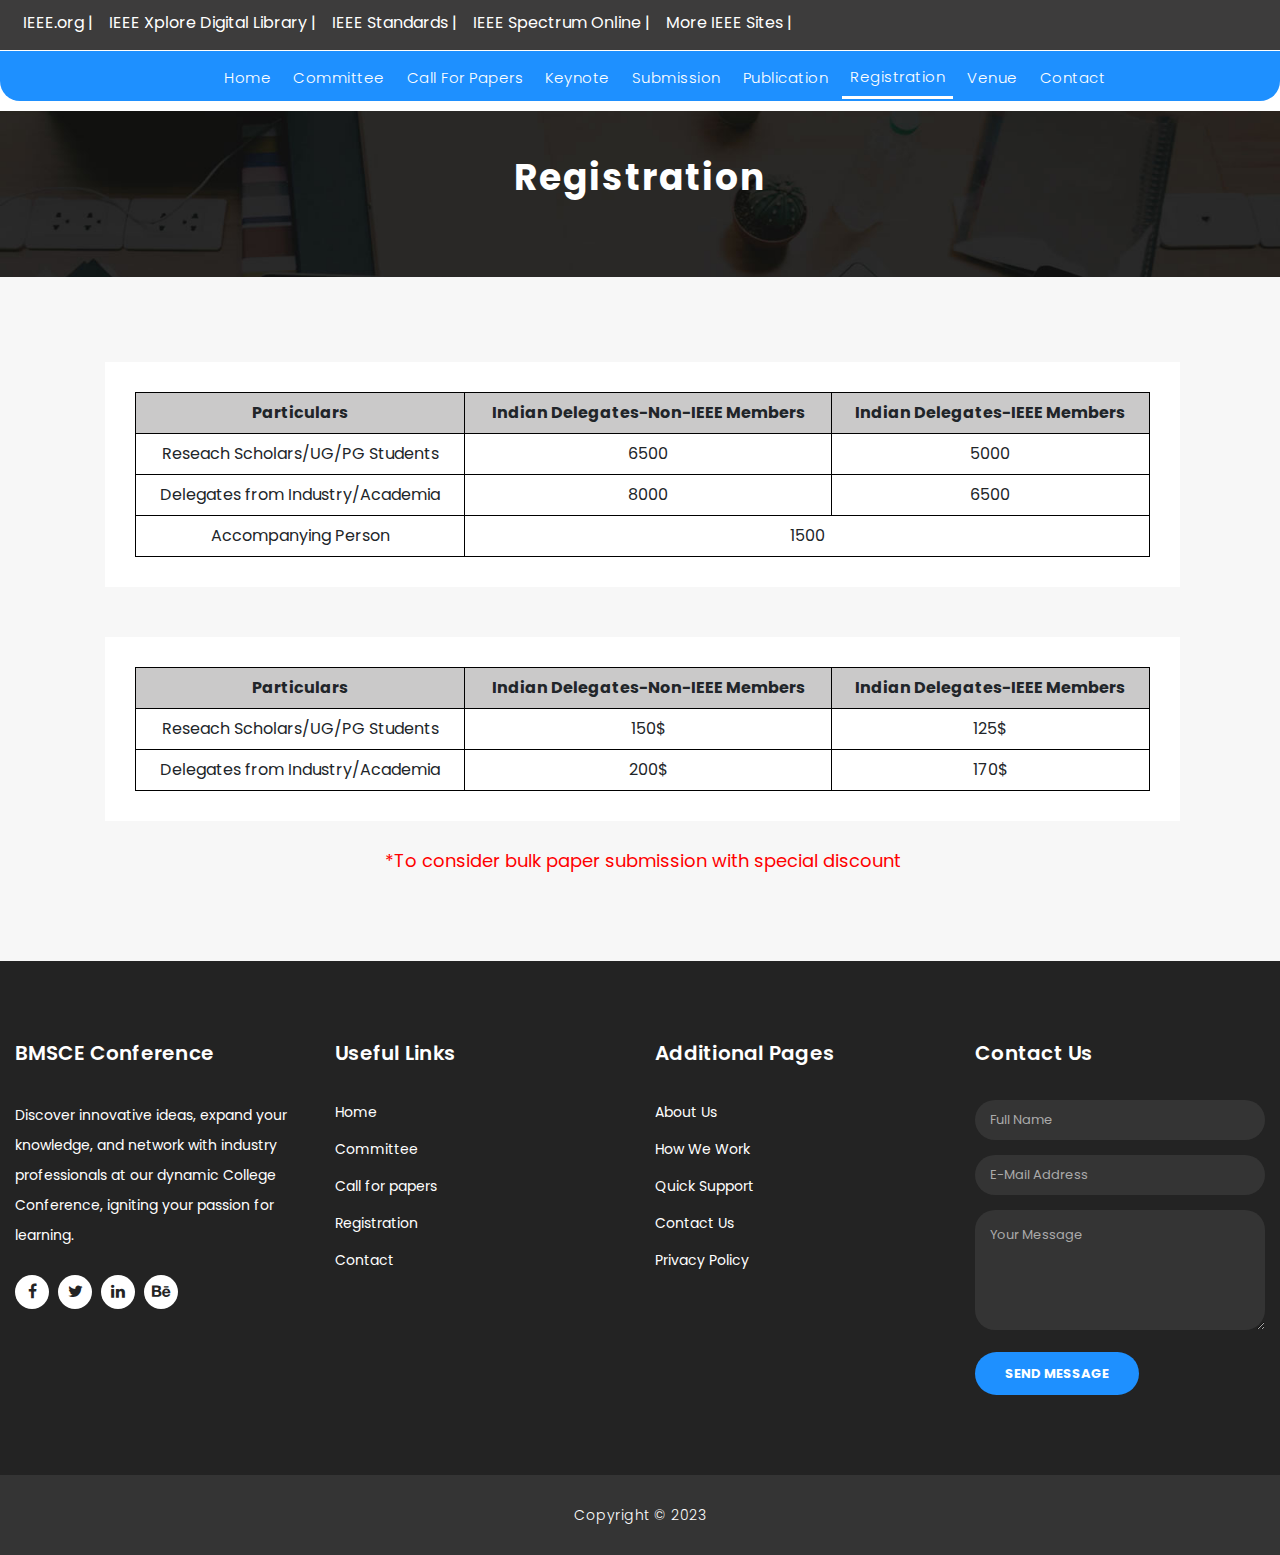
<file: registration.html>
<!DOCTYPE html>
<html lang="en">

<head>

    <meta charset="utf-8">
    <meta name="viewport" content="width=device-width, initial-scale=1, shrink-to-fit=no">
    <meta name="description" content="">
    <meta name="author" content="TemplateMo">
    <link href="https://fonts.googleapis.com/css?family=Poppins:100,200,300,400,500,600,700,800,900&display=swap" rel="stylesheet">

    <title>BMSCE Conference - About Page</title>

    <!-- Bootstrap core CSS -->
    <link href="vendor/bootstrap/css/bootstrap.min.css" rel="stylesheet">

    <!-- Additional CSS Files -->
    <link rel="stylesheet" href="assets/css/fontawesome.css">
    <link rel="stylesheet" href="assets/css/templatemo-finance-business.css">
    <link rel="stylesheet" href="assets/css/owl.css">
    <!--

BMSCE Conference TemplateMo

https://templatemo.com/tm-545-finance-business

-->
    <style>
        table {
            width: 100%;
            border-collapse: collapse;
        }
        
        th,
        td {
            padding: 8px;
            border: 1px solid rgb(0, 0, 0);
            text-align: center;
        }
        
        th {
            background-color: #cac9c9;
        }
    </style>

</head>

<body>

    <!-- ***** Preloader Start ***** -->
    <div id="preloader">
        <div class="jumper">
            <div></div>
            <div></div>
            <div></div>
        </div>
    </div>
    <!-- ***** Preloader End ***** -->

    <!-- Header -->
    <nav class="navbar2 navbar-expand-lg " style="background-color: rgb(61, 60, 60);height: 50px;align-items: left;">
        <div class="col-2 text-start "></div>
        <ul class="navbar-nav">

            <li class="nav-item ">
                <a class="nav-link " href="https://www.ieee.org/ ">IEEE.org |</a>
            </li>
            <li class="nav-item ">
                <a class="nav-link " href="https://ieeexplore.ieee.org/Xplore/home.jsp">IEEE Xplore Digital Library |</a>
            </li>
            <li class="nav-item ">
                <a class="nav-link " href="https://standards.ieee.org/ ">IEEE Standards |</a>
            </li>
            <li class="nav-item ">
                <a class="nav-link " href="https://spectrum.ieee.org/ ">IEEE Spectrum Online |</a>
            </li>
            <li class="nav-item ">
                <a class="nav-link " href="https://www.ieee.org/sitemap.html?WT.mc_id=mn_smap ">More IEEE Sites |</a>
            </li>

        </ul>
        </div>
    </nav>

    <header class="">
        <nav class="navbar navbar-expand-lg" style="background-color: #1E90FF;height: 50px;border-radius: 0px 0px 20px 20px;margin-top: 1px;align-items: center;">
            <div class="col-2 text-start "></div>
            <button class="navbar-toggler" type="button" data-toggle="collapse" data-target="#navbarResponsive" aria-controls="navbarResponsive" aria-expanded="false" aria-label="Toggle navigation">
                <span class="navbar-toggler-icon"></span>
              </button>
            <div class="collapse navbar-collapse" id="navbarResponsive">
                <ul class="navbar-nav" style="align-items: center;">

                    <li class="nav-item ">
                        <a class="nav-link " href="index.html">Home</a>
                    </li>
                    <li class="nav-item ">
                        <a class="nav-link " href="committee.html">Committee</a>
                    </li>
                    <li class="nav-item ">
                        <a class="nav-link " href="callforpapers.html ">Call for papers</a>
                    </li>
                    <li class="nav-item ">
                        <a class="nav-link " href="keynote.html ">Keynote</a>
                    </li>
                    <li class="nav-item ">
                        <a class="nav-link " href="submissions.html ">Submission</a>
                    </li>
                    <li class="nav-item ">
                        <a class="nav-link " href="publication.html ">Publication</a>
                    </li>
                    <li class="nav-item active">
                        <a class="nav-link " href="registration.html ">Registration</a>
                    </li>

                    <li class="nav-item">
                        <a class="nav-link " href="venue.html ">Venue</a>
                    </li>
                    <li class="nav-item ">
                        <a class="nav-link " href="contact.html">Contact</a>
                    </li>
                </ul>
            </div>
            </div>
        </nav>
    </header>

    <!-- Page Content -->
    <div class="page-heading">
        <div class="container">
            <div class="row">
                <div class="col-md-12">
                    <h1>Registration</h1>
                    <!-- <span>feel free to send us a message now!</span> -->
                </div>
            </div>
        </div>
    </div>

    <div class="team">
        <div class="container">
            <div class="column">
                <!-- <div class="col-md-12">

                </div> -->
                <div class="col-md-14">
                    <div class="team-item">

                        <div class="down-content">
                            <table>
                                <tr>
                                    <th>Particulars</th>
                                    <th>Indian Delegates-Non-IEEE Members</th>
                                    <th>Indian Delegates-IEEE Members</th>
                                </tr>
                                <tr>
                                    <td>Reseach Scholars/UG/PG Students</td>
                                    <td>6500</td>
                                    <td>5000</td>
                                </tr>
                                <tr>
                                    <td>Delegates from Industry/Academia</td>
                                    <td>8000</td>
                                    <td>6500</td>
                                </tr>
                                <tr>
                                    <td>Accompanying Person</td>
                                    <td colspan="2">1500</td>
                                </tr>
                                <tr>

                            </table>

                        </div>
                    </div>
                </div>
                <div class="col-md-6" style="padding-top: 25px;">
                    <!-- Add your content here -->
                </div>
                <div class="col-md-6" style="padding-top: 25px;">
                    <!-- Add your content here -->
                </div>

                <div class="col-md-14">
                    <div class="team-item">

                        <div class="down-content">
                            <table>
                                <tr>
                                    <th>Particulars</th>
                                    <th>Indian Delegates-Non-IEEE Members</th>
                                    <th>Indian Delegates-IEEE Members</th>
                                </tr>
                                <tr>
                                    <td>Reseach Scholars/UG/PG Students</td>
                                    <td>150$</td>
                                    <td>125$</td>
                                </tr>
                                <tr>
                                    <td>Delegates from Industry/Academia</td>
                                    <td>200$</td>
                                    <td>170$</td>
                                </tr>

                            </table>
                        </div>
                    </div>
                </div>
                <p style="margin-top: 25px;text-align: center;color: red;font-size: 18px;">*To consider bulk paper submission with special discount</p>
                <!-- <div class="col-md-4">
                    <div class="team-item">
                        <img src="assets/images/team_02.jpg" alt="">
                        <div class="down-content">
                            <h4>Mary Houston</h4>
                            <span>Chief Marketing Officer</span>
                            <p>In sem sem, dapibus non lacus auctor, ornare sollicitudin lacus. Aliquam ipsum urna, semper quis.</p>
                        </div>
                    </div>
                </div>
                <div class="col-md-4">
                    <div class="team-item">
                        <img src="assets/images/team_03.jpg" alt="">
                        <div class="down-content">
                            <h4>Paul Walker</h4>
                            <span>Financial Analyst</span>
                            <p>In sem sem, dapibus non lacus auctor, ornare sollicitudin lacus. Aliquam ipsum urna, semper quis.</p>
                        </div>
                    </div>
                </div> -->
            </div>
        </div>
    </div>



    <!-- Footer Starts Here -->
    <footer>
        <div class="container">
            <div class="row">
                <div class="col-md-3 footer-item">
                    <h4>BMSCE Conference</h4>
                    <p>Discover innovative ideas, expand your knowledge, and network with industry professionals at our dynamic College Conference, igniting your passion for learning.</p>
                    <ul class="social-icons">
                        <li><a rel="nofollow" href="https://fb.com/templatemo" target="_blank"><i class="fa fa-facebook"></i></a></li>
                        <li><a href="#"><i class="fa fa-twitter"></i></a></li>
                        <li><a href="#"><i class="fa fa-linkedin"></i></a></li>
                        <li><a href="#"><i class="fa fa-behance"></i></a></li>
                    </ul>
                </div>
                <div class="col-md-3 footer-item ">
                    <h4>Useful Links</h4>
                    <ul class="menu-list ">
                        <li><a href="index.html">Home</a></li>
                        <li><a href="committee.html">Committee</a></li>
                        <li><a href="callforpapers.html">Call for papers</a></li>
                        <li><a href="registration.html">Registration</a></li>
                        <li><a href="contact.html">Contact</a></li>
                    </ul>
                </div>
                <div class="col-md-3 footer-item">
                    <h4>Additional Pages</h4>
                    <ul class="menu-list">
                        <li><a href="#">About Us</a></li>
                        <li><a href="#">How We Work</a></li>
                        <li><a href="#">Quick Support</a></li>
                        <li><a href="#">Contact Us</a></li>
                        <li><a href="#">Privacy Policy</a></li>
                    </ul>
                </div>
                <div class="col-md-3 footer-item last-item">
                    <h4>Contact Us</h4>
                    <div class="contact-form">
                        <form id="contact footer-contact" action="" method="post">
                            <div class="row">
                                <div class="col-lg-12 col-md-12 col-sm-12">
                                    <fieldset>
                                        <input name="name" type="text" class="form-control" id="name" placeholder="Full Name" required="">
                                    </fieldset>
                                </div>
                                <div class="col-lg-12 col-md-12 col-sm-12">
                                    <fieldset>
                                        <input name="email" type="text" class="form-control" id="email" pattern="[^ @]*@[^ @]*" placeholder="E-Mail Address" required="">
                                    </fieldset>
                                </div>
                                <div class="col-lg-12">
                                    <fieldset>
                                        <textarea name="message" rows="6" class="form-control" id="message" placeholder="Your Message" required=""></textarea>
                                    </fieldset>
                                </div>
                                <div class="col-lg-12">
                                    <fieldset>
                                        <button type="submit" id="form-submit" class="filled-button">Send Message</button>
                                    </fieldset>
                                </div>
                            </div>
                        </form>
                    </div>
                </div>
            </div>
        </div>
    </footer>

    <div class="sub-footer">
        <div class="container">
            <div class="row">
                <div class="col-md-12">
                    <p>Copyright &copy; 2023</p>
                </div>
            </div>
        </div>
    </div>

    <!-- Bootstrap core JavaScript -->
    <script src="vendor/jquery/jquery.min.js"></script>
    <script src="vendor/bootstrap/js/bootstrap.bundle.min.js"></script>

    <!-- Additional Scripts -->
    <script src="assets/js/custom.js"></script>
    <script src="assets/js/owl.js"></script>
    <script src="assets/js/slick.js"></script>
    <script src="assets/js/accordions.js"></script>

    <script language="text/Javascript">
        cleared[0] = cleared[1] = cleared[2] = 0; //set a cleared flag for each field
        function clearField(t) { //declaring the array outside of the
            if (!cleared[t.id]) { // function makes it static and global
                cleared[t.id] = 1; // you could use true and false, but that's more typing
                t.value = ''; // with more chance of typos
                t.style.color = '#fff';
            }
        }
    </script>

</body>

</html>
</file>
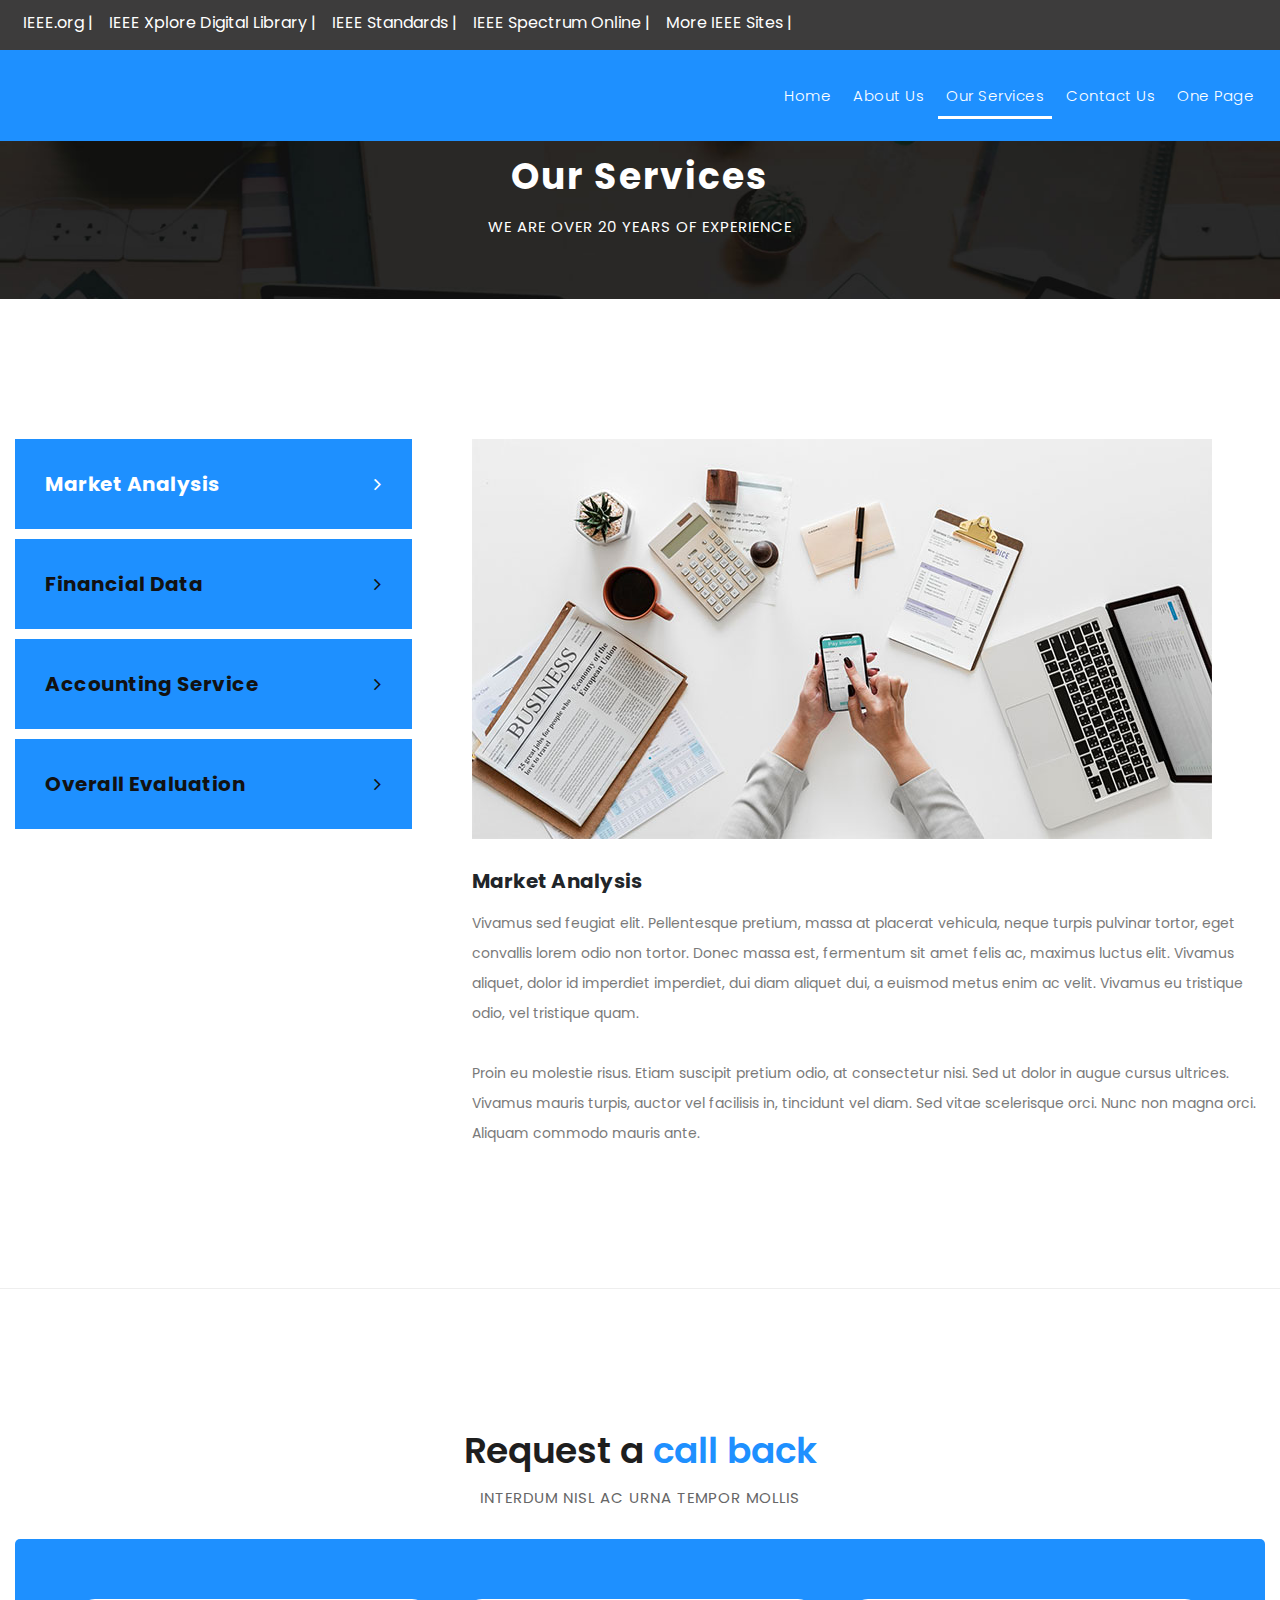
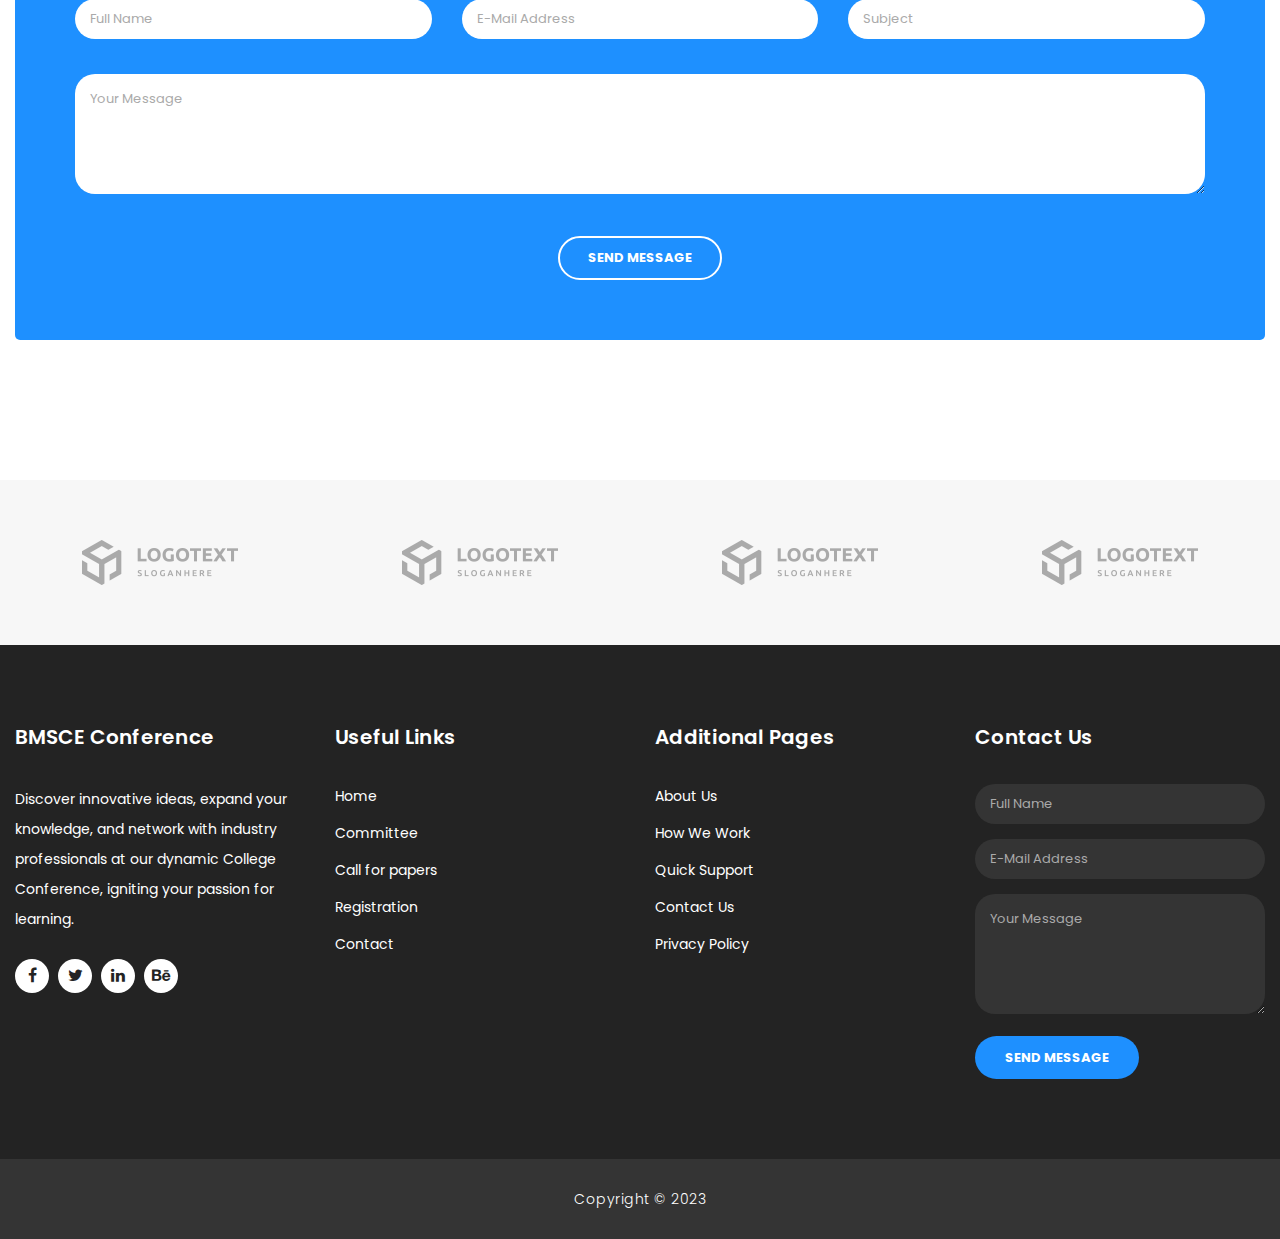
<file: services.html>
<!DOCTYPE html>
<html lang="en">

<head>

    <meta charset="utf-8">
    <meta name="viewport" content="width=device-width, initial-scale=1, shrink-to-fit=no">
    <meta name="description" content="">
    <meta name="author" content="TemplateMo">
    <link href="https://fonts.googleapis.com/css?family=Poppins:100,200,300,400,500,600,700,800,900&display=swap" rel="stylesheet">

    <title>BMSCE Conference - Services</title>

    <!-- Bootstrap core CSS -->
    <link href="vendor/bootstrap/css/bootstrap.min.css" rel="stylesheet">

    <!-- Additional CSS Files -->
    <link rel="stylesheet" href="assets/css/fontawesome.css">
    <link rel="stylesheet" href="assets/css/templatemo-finance-business.css">
    <link rel="stylesheet" href="assets/css/owl.css">
    <!--

BMSCE Conference TemplateMo

https://templatemo.com/tm-545-finance-business

-->
</head>

<body>

    <!-- ***** Preloader Start ***** -->
    <div id="preloader">
        <div class="jumper">
            <div></div>
            <div></div>
            <div></div>
        </div>
    </div>
    <!-- ***** Preloader End ***** -->

    <!-- Header -->
    <nav class="navbar2 navbar-expand-lg " style="background-color: rgb(61, 60, 60);height: 50px;align-items: left;">
        <div class="col-2 text-start "></div>
        <ul class="navbar-nav">

            <li class="nav-item ">
                <a class="nav-link " href="https://www.ieee.org/ ">IEEE.org |</a>
            </li>
            <li class="nav-item ">
                <a class="nav-link " href="https://ieeexplore.ieee.org/Xplore/home.jsp">IEEE Xplore Digital Library |</a>
            </li>
            <li class="nav-item ">
                <a class="nav-link " href="https://standards.ieee.org/ ">IEEE Standards |</a>
            </li>
            <li class="nav-item ">
                <a class="nav-link " href="https://spectrum.ieee.org/ ">IEEE Spectrum Online |</a>
            </li>
            <li class="nav-item ">
                <a class="nav-link " href="https://www.ieee.org/sitemap.html?WT.mc_id=mn_smap ">More IEEE Sites |</a>
            </li>

        </ul>
        </div>
    </nav>

    <header class="">
        <nav class="navbar navbar-expand-lg">
            <div class="container">
                <a class="navbar-brand" href="index.html">
                    <h2>BMSCE Conference</h2>
                </a>
                <button class="navbar-toggler" type="button" data-toggle="collapse" data-target="#navbarResponsive" aria-controls="navbarResponsive" aria-expanded="false" aria-label="Toggle navigation">
            <span class="navbar-toggler-icon"></span>
          </button>
                <div class="collapse navbar-collapse" id="navbarResponsive">
                    <ul class="navbar-nav ml-auto">
                        <li class="nav-item">
                            <a class="nav-link" href="index.html">Home
                  <span class="sr-only">(current)</span>
                </a>
                        </li>
                        <li class="nav-item">
                            <a class="nav-link" href="about.html">About Us</a>
                        </li>
                        <li class="nav-item active">
                            <a class="nav-link" href="services.html">Our Services</a>
                        </li>
                        <li class="nav-item">
                            <a class="nav-link" href="contact.html">Contact Us</a>
                        </li>
                        <li class="nav-item">
                            <a class="nav-link" href="one-page.html">One Page</a>
                        </li>
                    </ul>
                </div>
            </div>
        </nav>
    </header>

    <!-- Page Content -->
    <div class="page-heading header-text">
        <div class="container">
            <div class="row">
                <div class="col-md-12">
                    <h1>Our Services</h1>
                    <span>We are over 20 years of experience</span>
                </div>
            </div>
        </div>
    </div>

    <div class="single-services">
        <div class="container">
            <div class="row" id="tabs">
                <div class="col-md-4">
                    <ul>
                        <li><a href='#tabs-1'>Market Analysis <i class="fa fa-angle-right"></i></a></li>
                        <li><a href='#tabs-2'>Financial Data <i class="fa fa-angle-right"></i></a></li>
                        <li><a href='#tabs-3'>Accounting Service <i class="fa fa-angle-right"></i></a></li>
                        <li><a href='#tabs-4'>Overall Evaluation <i class="fa fa-angle-right"></i></a></li>
                    </ul>
                </div>
                <div class="col-md-8">
                    <section class='tabs-content'>
                        <article id='tabs-1'>
                            <img src="assets/images/single_service_01.jpg" alt="">
                            <h4>Market Analysis</h4>
                            <p>Vivamus sed feugiat elit. Pellentesque pretium, massa at placerat vehicula, neque turpis pulvinar tortor, eget convallis lorem odio non tortor. Donec massa est, fermentum sit amet felis ac, maximus luctus elit. Vivamus aliquet,
                                dolor id imperdiet imperdiet, dui diam aliquet dui, a euismod metus enim ac velit. Vivamus eu tristique odio, vel tristique quam.
                                <br><br>Proin eu molestie risus. Etiam suscipit pretium odio, at consectetur nisi. Sed ut dolor in augue cursus ultrices. Vivamus mauris turpis, auctor vel facilisis in, tincidunt vel diam. Sed vitae scelerisque orci. Nunc
                                non magna orci. Aliquam commodo mauris ante.</p>
                        </article>
                        <article id='tabs-2'>
                            <img src="assets/images/single_service_02.jpg" alt="">
                            <h4>Financial Data</h4>
                            <p>Sed ut dolor in augue cursus ultrices. Vivamus mauris turpis, auctor vel facilisis in, tincidunt vel diam. Sed vitae scelerisque orci. Nunc non magna orci. Aliquam commodo mauris ante, quis posuere nibh vestibulum sit amet
                                <br><br>Pellentesque pretium, massa at placerat vehicula, neque turpis pulvinar tortor, eget convallis lorem odio non tortor. Donec massa est, fermentum sit amet felis ac, maximus luctus elit. Vivamus aliquet, dolor id
                                imperdiet imperdiet, dui diam aliquet dui, a euismod metus enim ac velit. Vivamus eu tristique odio, vel tristique quam.</p>
                        </article>
                        <article id='tabs-3'>
                            <img src="assets/images/single_service_03.jpg" alt="">
                            <h4>Accounting Service</h4>
                            <p>Mauris lobortis quam id dictum dignissim. Donec pellentesque erat dolor, cursus dapibus turpis hendrerit quis. Suspendisse at suscipit arcu. Nulla sed erat lectus. Nulla facilisi. In sit amet neque sapien. Donec scelerisque
                                mi at gravida efficitur. Nunc lacinia a est eu malesuada. Curabitur eleifend elit sapien, sed pulvinar orci luctus eget.
                                <br><br>Class aptent taciti sociosqu ad litora torquent per conubia nostra, per inceptos himenaeos. Nunc vel ultrices nulla, ac tincidunt eros. Aenean quis tellus velit. Praesent pretium justo non auctor condimentum.</p>
                        </article>
                        <article id='tabs-4'>
                            <img src="assets/images/single_service_04.jpg" alt="">
                            <h4>Overall Evaluation</h4>
                            <p>Integer vehicula sapien quis dolor efficitur, eget molestie eros tempus. Curabitur sollicitudin, tortor at suscipit volutpat, nisi arcu aliquet dui, vitae semper sem turpis quis libero. Quisque vulputate lacinia nisl ac lobortis.
                                Ut ultricies maximus turpis, in sollicitudin ligula posuere vel.
                                <br><br>Donec finibus maximus neque, vitae egestas quam imperdiet nec. Proin nec mauris eu tortor consectetur tristique. Etiam suscipit ante a odio consequat, in ornare lacus suscipit. Cras ac libero massa. Quisque rhoncus
                                velit feugiat vulputate mollis. Donec nisl eros, malesuada sed nisi id, condimentum condimentum quam.</p>
                        </article>
                    </section>
                </div>
            </div>
        </div>
    </div>

    <div class="callback-form callback-services">
        <div class="container">
            <div class="row">
                <div class="col-md-12">
                    <div class="section-heading">
                        <h2>Request a <em>call back</em></h2>
                        <span>interdum nisl ac urna tempor mollis</span>
                    </div>
                </div>
                <div class="col-md-12">
                    <div class="contact-form">
                        <form id="contact" action="" method="post">
                            <div class="row">
                                <div class="col-lg-4 col-md-12 col-sm-12">
                                    <fieldset>
                                        <input name="name" type="text" class="form-control" id="name" placeholder="Full Name" required="">
                                    </fieldset>
                                </div>
                                <div class="col-lg-4 col-md-12 col-sm-12">
                                    <fieldset>
                                        <input name="email" type="text" class="form-control" id="email" pattern="[^ @]*@[^ @]*" placeholder="E-Mail Address" required="">
                                    </fieldset>
                                </div>
                                <div class="col-lg-4 col-md-12 col-sm-12">
                                    <fieldset>
                                        <input name="subject" type="text" class="form-control" id="subject" placeholder="Subject" required="">
                                    </fieldset>
                                </div>
                                <div class="col-lg-12">
                                    <fieldset>
                                        <textarea name="message" rows="6" class="form-control" id="message" placeholder="Your Message" required=""></textarea>
                                    </fieldset>
                                </div>
                                <div class="col-lg-12">
                                    <fieldset>
                                        <button type="submit" id="form-submit" class="border-button">Send Message</button>
                                    </fieldset>
                                </div>
                            </div>
                        </form>
                    </div>
                </div>
            </div>
        </div>
    </div>

    <div class="partners">
        <div class="container">
            <div class="row">
                <div class="col-md-12">
                    <div class="owl-partners owl-carousel">
                        <div class="partner-item">
                            <img src="assets/images/client-01.png" alt="">
                        </div>
                    </div>
                </div>
            </div>
        </div>
    </div>


    <!-- Footer Starts Here -->
    <footer>
        <div class="container">
            <div class="row">
                <div class="col-md-3 footer-item">
                    <h4>BMSCE Conference</h4>
                    <p>Discover innovative ideas, expand your knowledge, and network with industry professionals at our dynamic College Conference, igniting your passion for learning.</p>
                    <ul class="social-icons">
                        <li><a rel="nofollow" href="https://fb.com/templatemo" target="_blank"><i class="fa fa-facebook"></i></a></li>
                        <li><a href="#"><i class="fa fa-twitter"></i></a></li>
                        <li><a href="#"><i class="fa fa-linkedin"></i></a></li>
                        <li><a href="#"><i class="fa fa-behance"></i></a></li>
                    </ul>
                </div>
                <div class="col-md-3 footer-item ">
                    <h4>Useful Links</h4>
                    <ul class="menu-list ">
                        <li><a href="index.html">Home</a></li>
                        <li><a href="committee.html">Committee</a></li>
                        <li><a href="callforpapers.html">Call for papers</a></li>
                        <li><a href="registration.html">Registration</a></li>
                        <li><a href="contact.html">Contact</a></li>
                    </ul>
                </div>
                <div class="col-md-3 footer-item">
                    <h4>Additional Pages</h4>
                    <ul class="menu-list">
                        <li><a href="#">About Us</a></li>
                        <li><a href="#">How We Work</a></li>
                        <li><a href="#">Quick Support</a></li>
                        <li><a href="#">Contact Us</a></li>
                        <li><a href="#">Privacy Policy</a></li>
                    </ul>
                </div>
                <div class="col-md-3 footer-item last-item">
                    <h4>Contact Us</h4>
                    <div class="contact-form">
                        <form id="contact footer-contact" action="" method="post">
                            <div class="row">
                                <div class="col-lg-12 col-md-12 col-sm-12">
                                    <fieldset>
                                        <input name="name" type="text" class="form-control" id="name" placeholder="Full Name" required="">
                                    </fieldset>
                                </div>
                                <div class="col-lg-12 col-md-12 col-sm-12">
                                    <fieldset>
                                        <input name="email" type="text" class="form-control" id="email" pattern="[^ @]*@[^ @]*" placeholder="E-Mail Address" required="">
                                    </fieldset>
                                </div>
                                <div class="col-lg-12">
                                    <fieldset>
                                        <textarea name="message" rows="6" class="form-control" id="message" placeholder="Your Message" required=""></textarea>
                                    </fieldset>
                                </div>
                                <div class="col-lg-12">
                                    <fieldset>
                                        <button type="submit" id="form-submit" class="filled-button">Send Message</button>
                                    </fieldset>
                                </div>
                            </div>
                        </form>
                    </div>
                </div>
            </div>
        </div>
    </footer>

    <div class="sub-footer">
        <div class="container">
            <div class="row">
                <div class="col-md-12">
                    <p>Copyright &copy; 2023</p>
                </div>
            </div>
        </div>
    </div>

    <!-- Bootstrap core JavaScript -->
    <script src="vendor/jquery/jquery.min.js"></script>
    <script src="vendor/bootstrap/js/bootstrap.bundle.min.js"></script>

    <!-- Additional Scripts -->
    <script src="assets/js/custom.js"></script>
    <script src="assets/js/owl.js"></script>
    <script src="assets/js/slick.js"></script>
    <script src="assets/js/accordions.js"></script>

    <script language="text/Javascript">
        cleared[0] = cleared[1] = cleared[2] = 0; //set a cleared flag for each field
        function clearField(t) { //declaring the array outside of the
            if (!cleared[t.id]) { // function makes it static and global
                cleared[t.id] = 1; // you could use true and false, but that's more typing
                t.value = ''; // with more chance of typos
                t.style.color = '#fff';
            }
        }
    </script>

</body>

</html>
</file>
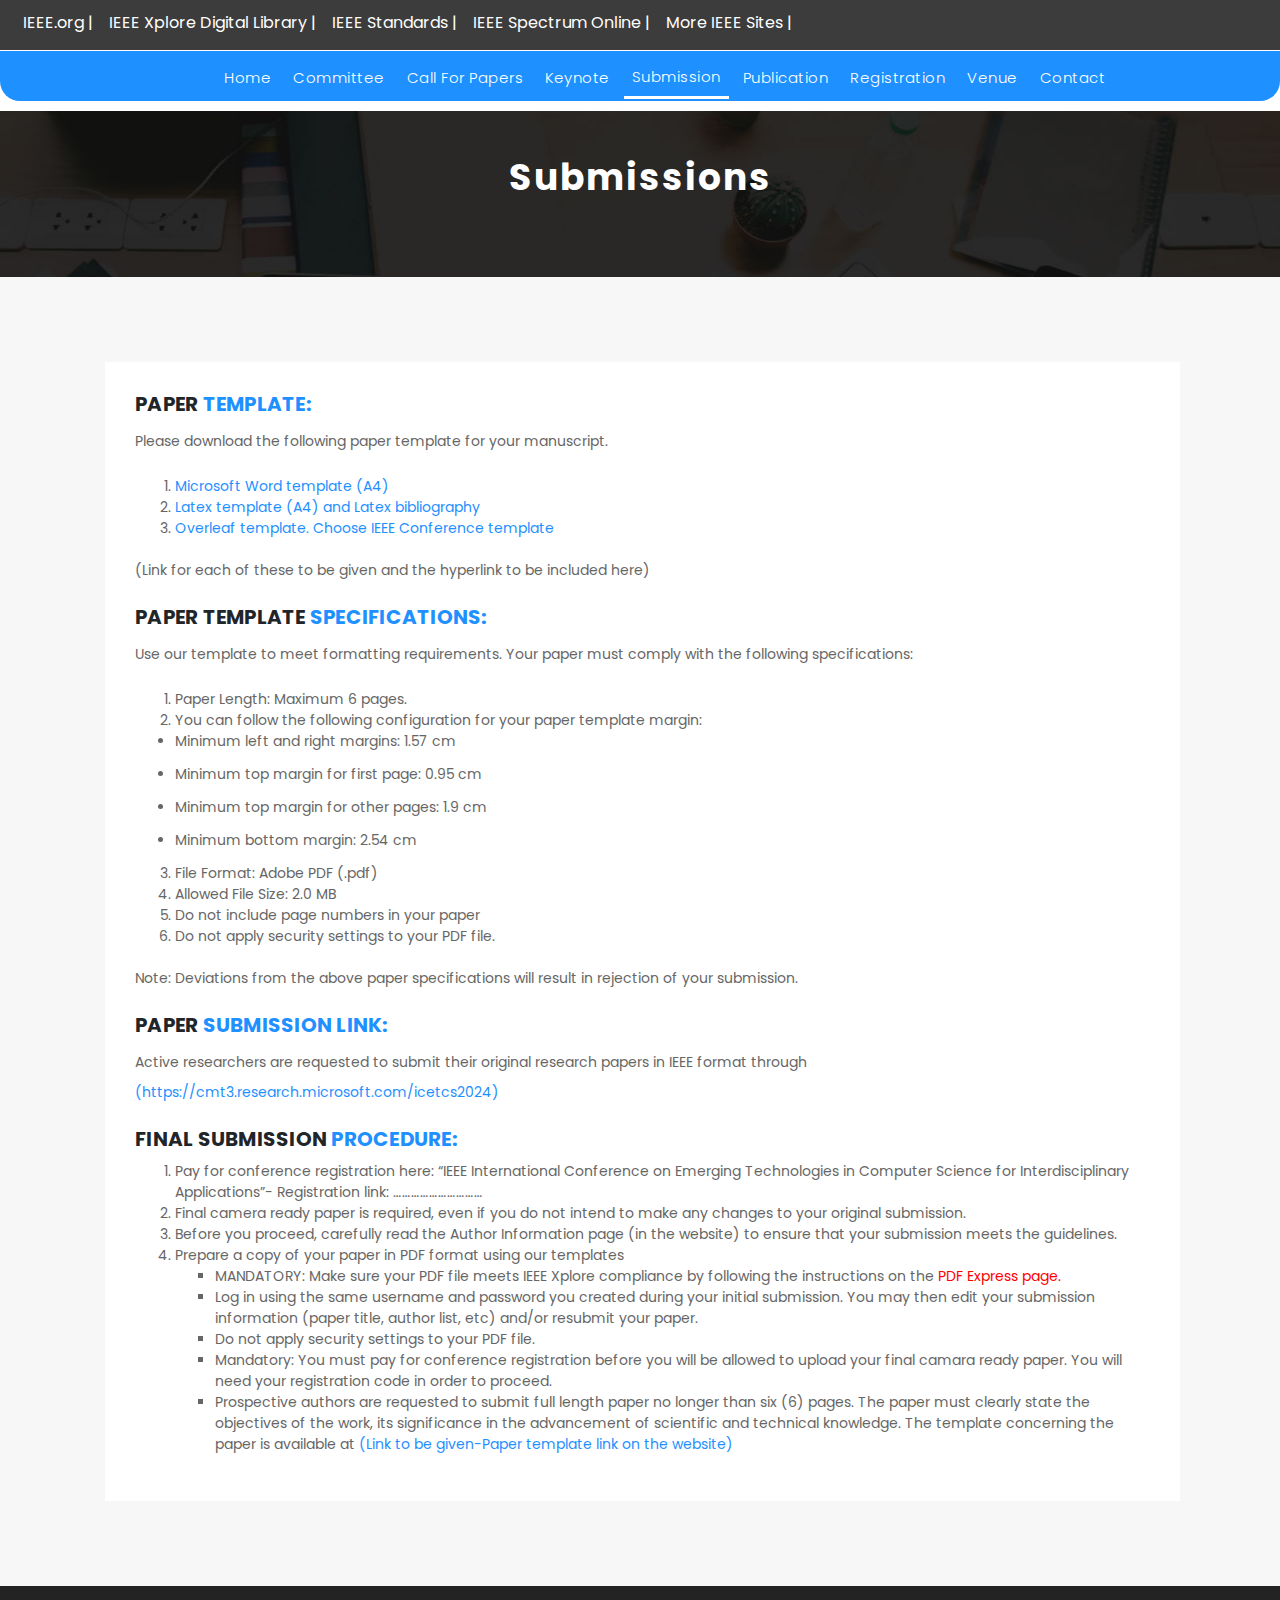
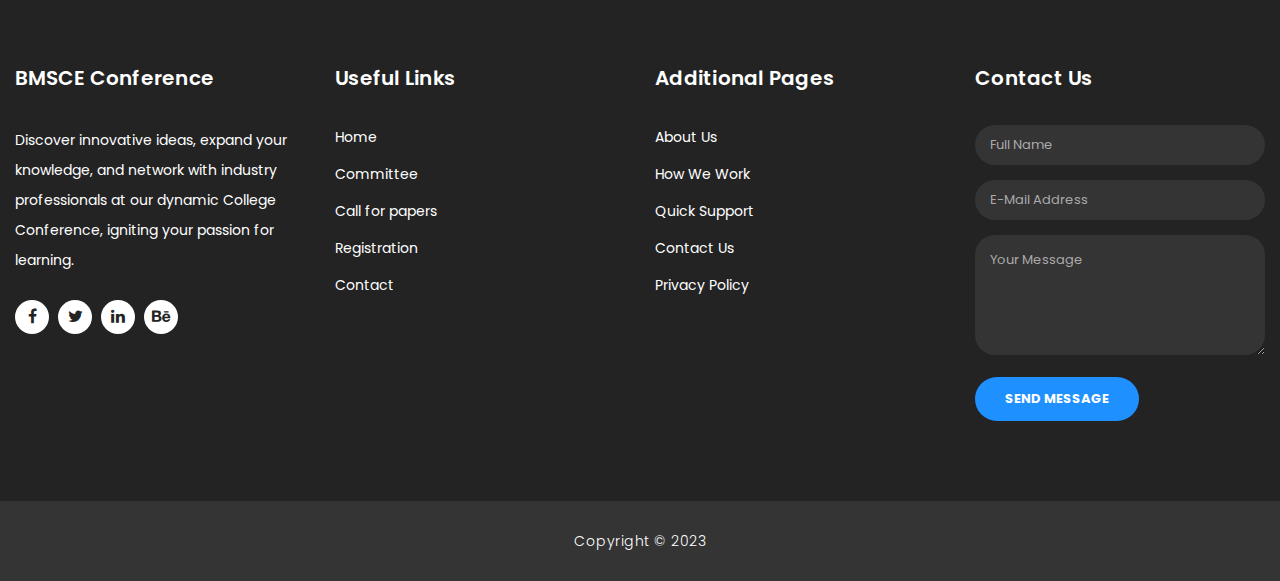
<file: submissions.html>
<!DOCTYPE html>
<html lang="en">

<head>

    <meta charset="utf-8">
    <meta name="viewport" content="width=device-width, initial-scale=1, shrink-to-fit=no">
    <meta name="description" content="">
    <meta name="author" content="TemplateMo">
    <link href="https://fonts.googleapis.com/css?family=Poppins:100,200,300,400,500,600,700,800,900&display=swap" rel="stylesheet">

    <title>BMSCE Conference - Contact Page</title>

    <!-- Bootstrap core CSS -->
    <link href="vendor/bootstrap/css/bootstrap.min.css" rel="stylesheet">

    <!-- Additional CSS Files -->
    <link rel="stylesheet" href="assets/css/fontawesome.css">
    <link rel="stylesheet" href="assets/css/templatemo-finance-business.css">
    <link rel="stylesheet" href="assets/css/owl.css">
    <!--

BMSCE Conference TemplateMo

https://templatemo.com/tm-545-finance-business

-->
</head>

<body>

    <!-- ***** Preloader Start ***** -->
    <div id="preloader">
        <div class="jumper">
            <div></div>
            <div></div>
            <div></div>
        </div>
    </div>
    <!-- ***** Preloader End ***** -->

    <!-- Header -->
    <nav class="navbar2 navbar-expand-lg " style="background-color: rgb(61, 60, 60);height: 50px;align-items: left;">
        <div class="col-2 text-start "></div>
        <ul class="navbar-nav">

            <li class="nav-item ">
                <a class="nav-link " href="https://www.ieee.org/ ">IEEE.org |</a>
            </li>
            <li class="nav-item ">
                <a class="nav-link " href="https://ieeexplore.ieee.org/Xplore/home.jsp">IEEE Xplore Digital Library |</a>
            </li>
            <li class="nav-item ">
                <a class="nav-link " href="https://standards.ieee.org/ ">IEEE Standards |</a>
            </li>
            <li class="nav-item ">
                <a class="nav-link " href="https://spectrum.ieee.org/ ">IEEE Spectrum Online |</a>
            </li>
            <li class="nav-item ">
                <a class="nav-link " href="https://www.ieee.org/sitemap.html?WT.mc_id=mn_smap ">More IEEE Sites |</a>
            </li>

        </ul>
        </div>
    </nav>

    <header class="">
        <nav class="navbar navbar-expand-lg " style="background-color: #1E90FF;height: 50px;border-radius: 0px 0px 20px 20px;margin-top: 1px;">
            <div class="col-2 text-start "></div>
            <button class="navbar-toggler" type="button" data-toggle="collapse" data-target="#navbarResponsive" aria-controls="navbarResponsive" aria-expanded="false" aria-label="Toggle navigation">
                <span class="navbar-toggler-icon"></span>
              </button>
            <div class="collapse navbar-collapse" id="navbarResponsive">
                <ul class="navbar-nav" style="align-items: center;">

                    <li class="nav-item ">
                        <a class="nav-link " href="index.html">Home</a>
                    </li>
                    <li class="nav-item ">
                        <a class="nav-link " href="committee.html">Committee</a>
                    </li>
                    <li class="nav-item ">
                        <a class="nav-link " href="callforpapers.html ">Call for papers</a>
                    </li>
                    <li class="nav-item ">
                        <a class="nav-link " href="keynote.html ">Keynote</a>
                    </li>
                    <li class="nav-item active">
                        <a class="nav-link " href="submissions.html ">Submission</a>
                    </li>
                    <li class="nav-item ">
                        <a class="nav-link " href="publication.html ">Publication</a>
                    </li>
                    <li class="nav-item ">
                        <a class="nav-link " href="registration.html ">Registration</a>
                    </li>

                    <li class="nav-item ">
                        <a class="nav-link " href="venue.html ">Venue</a>
                    </li>
                    <li class="nav-item ">
                        <a class="nav-link " href="contact.html">Contact</a>
                    </li>
                </ul>
            </div>
            </div>
        </nav>
    </header>

    <!-- Page Content -->
    <div class="page-heading header-text">
        <div class="container">
            <div class="row">
                <div class="col-md-12">
                    <h1>Submissions</h1>
                    <!-- <span>feel free to send us a message now!</span> -->
                </div>
            </div>
        </div>
    </div>

    <div class="team">
        <div class="container">
            <div class="column">
                <!-- <div class="col-md-12">

                </div> -->
                <div class="col-md-14">
                    <div class="team-item">

                        <div class="down-content">
                            <h4>PAPER <em style="font-style:normal;color:#1E90FF">TEMPLATE:</em></h4>

                            <p>Please download the following paper template for your manuscript.</p>
                            <ol>
                                <li><a href="https://www.google.com/url?sa=D&q=https://www.ieee.org/content/dam/ieee-org/ieee/web/org/conferences/conference-template-a4.docx&ust=1684689780000000&usg=AOvVaw1UjWO38NipR2o6sqvtoTWw&hl=en&source=gmail">Microsoft Word template (A4)</a></li>
                                <li><a href="https://www.google.com/url?sa=D&q=https://www.ieee.org/content/dam/ieee-org/ieee/web/org/pubs/conference-latex-template_10-17-19.zip&ust=1684689780000000&usg=AOvVaw1XmcSzi91991E33Sloia-3&hl=en&source=gmail ">Latex template (A4) and Latex bibliography</a></li>
                                <li><a href="https://www.overleaf.com/gallery/tagged/ieee-official">Overleaf template. Choose IEEE Conference template</a></li>
                            </ol>
                            <p>(Link for each of these to be given and the hyperlink to be included here)</p>
                            <h4>PAPER TEMPLATE <em style="font-style:normal;color:#1E90FF">SPECIFICATIONS:</em></h4>
                            <p>Use our template to meet formatting requirements. Your paper must comply with the following specifications:</p>
                            <ol>
                                <li>Paper Length: Maximum 6 pages.</li>
                                <li>You can follow the following configuration for your paper template margin:
                                    <ul>
                                        <li> Minimum left and right margins: 1.57 cm</li>
                                        <li> Minimum top margin for first page: 0.95 cm</li>
                                        <li> Minimum top margin for other pages: 1.9 cm</li>
                                        <li> Minimum bottom margin: 2.54 cm</li>
                                    </ul>
                                </li>
                                <li>File Format: Adobe PDF (.pdf)</li>
                                <li>Allowed File Size: 2.0 MB</li>
                                <li>Do not include page numbers in your paper</li>
                                <li>Do not apply security settings to your PDF file.</li>
                            </ol>

                            <p>Note: Deviations from the above paper specifications will result in rejection of your submission.
                            </p>

                            <h4>PAPER <em style="color: #1E90FF;font-style: normal;">SUBMISSION LINK:</em></h4>
                            <p>Active researchers are requested to submit their original research papers in IEEE format through
                                <a href="https://cmt3.research.microsoft.com/User/Login?ReturnUrl=%2Ficetcs2024">(https://cmt3.research.microsoft.com/icetcs2024)</a></p>

                            <h4>FINAL SUBMISSION <em style="color: #1E90FF;font-style: normal;">PROCEDURE:</em></h4>
                            <ol>
                                <li>Pay for conference registration here: “IEEE International Conference on Emerging Technologies in Computer Science for Interdisciplinary Applications”- Registration link: …………………………</li>
                                <li>Final camera ready paper is required, even if you do not intend to make any changes to your original submission.</li>
                                <li>Before you proceed, carefully read the Author Information page (in the website) to ensure that your submission meets the guidelines.</li>
                                <li>Prepare a copy of your paper in PDF format using our templates</li>
                                <ol style="list-style-type: square;">
                                    <li>MANDATORY: Make sure your PDF file meets IEEE Xplore compliance by following the instructions on the <em style="color: red;font-style: normal;">PDF Express page.</em> </li>
                                    <li>Log in using the same username and password you created during your initial submission. You may then edit your submission information (paper title, author list, etc) and/or resubmit your paper.
                                    </li>
                                    <li>Do not apply security settings to your PDF file.</li>
                                    <li> Mandatory: You must pay for conference registration before you will be allowed to upload your final camara ready paper. You will need your registration code in order to proceed.
                                    </li>
                                    <li>Prospective authors are requested to submit full length paper no longer than six (6) pages. The paper must clearly state the objectives of the work, its significance in the advancement of scientific and technical knowledge.
                                        The template concerning the paper is available at <em style="color: #1E90FF;font-style: normal;">(Link to be given-Paper
                template link on the website)</em></li>
                                </ol>






                        </div>
                    </div>
                </div>
            </div>
        </div>
    </div>

    <!-- <div class="contact-information ">
        <div class="container ">
            <div class="row ">
                <div class="col-md-6 ">
                    <div class="contact-item ">
                        <i class="fa fa-phone "></i>
                        <h4>Phone</h4>
                        <p>Vivamus ut tellus mi. Nulla nec cursus elit, id vulputate nec cursus augue.</p>
                        <a href="# ">090-080-0760</a>
                    </div>
                </div>
                <div class="col-md-6 ">
                    <div class="contact-item ">
                        <i class="fa fa-envelope "></i>
                        <h4>Email</h4>
                        <p>Vivamus ut tellus mi. Nulla nec cursus elit, id vulputate nec cursus augue.</p>
                        <a href="# ">info@company.com</a>
                    </div>
                </div>
            </div>
        </div>
    </div> -->




    <!-- Footer Starts Here -->
    <footer>
        <div class="container ">
            <div class="row ">
                <div class="col-md-3 footer-item ">
                    <h4>BMSCE Conference</h4>
                    <p>Discover innovative ideas, expand your knowledge, and network with industry professionals at our dynamic College Conference, igniting your passion for learning.</p>
                    <ul class="social-icons ">
                        <li><a rel="nofollow " href="https://fb.com/templatemo " target="_blank "><i class="fa fa-facebook "></i></a></li>
                        <li><a href="# "><i class="fa fa-twitter "></i></a></li>
                        <li><a href="# "><i class="fa fa-linkedin "></i></a></li>
                        <li><a href="# "><i class="fa fa-behance "></i></a></li>
                    </ul>
                </div>
                <div class="col-md-3 footer-item ">
                    <h4>Useful Links</h4>
                    <ul class="menu-list ">
                        <li><a href="index.html">Home</a></li>
                        <li><a href="committee.html">Committee</a></li>
                        <li><a href="callforpapers.html">Call for papers</a></li>
                        <li><a href="registration.html">Registration</a></li>
                        <li><a href="contact.html">Contact</a></li>
                    </ul>
                </div>
                <div class="col-md-3 footer-item ">
                    <h4>Additional Pages</h4>
                    <ul class="menu-list ">
                        <li><a href="# ">About Us</a></li>
                        <li><a href="# ">How We Work</a></li>
                        <li><a href="# ">Quick Support</a></li>
                        <li><a href="# ">Contact Us</a></li>
                        <li><a href="# ">Privacy Policy</a></li>
                    </ul>
                </div>
                <div class="col-md-3 footer-item last-item ">
                    <h4>Contact Us</h4>
                    <div class="contact-form ">
                        <form id="contact footer-contact " action=" " method="post ">
                            <div class="row ">
                                <div class="col-lg-12 col-md-12 col-sm-12 ">
                                    <fieldset>
                                        <input name="name " type="text " class="form-control " id="name " placeholder="Full Name " required=" ">
                                    </fieldset>
                                </div>
                                <div class="col-lg-12 col-md-12 col-sm-12 ">
                                    <fieldset>
                                        <input name="email " type="text " class="form-control " id="email " pattern="[^ @]*@[^ @]* " placeholder="E-Mail Address " required=" ">
                                    </fieldset>
                                </div>
                                <div class="col-lg-12 ">
                                    <fieldset>
                                        <textarea name="message " rows="6 " class="form-control " id="message " placeholder="Your Message " required=" "></textarea>
                                    </fieldset>
                                </div>
                                <div class="col-lg-12 ">
                                    <fieldset>
                                        <button type="submit " id="form-submit " class="filled-button ">Send Message</button>
                                    </fieldset>
                                </div>
                            </div>
                        </form>
                    </div>
                </div>
            </div>
        </div>
    </footer>

    <div class="sub-footer ">
        <div class="container ">
            <div class="row ">
                <div class="col-md-12 ">
                    <p>Copyright &copy; 2023</p>
                </div>
            </div>
        </div>
    </div>

    <!-- Bootstrap core JavaScript -->
    <script src="vendor/jquery/jquery.min.js "></script>
    <script src="vendor/bootstrap/js/bootstrap.bundle.min.js "></script>
    <!-- <script src="assets/js/timer.js "></script> -->

    <!-- Additional Scripts -->
    <script src="assets/js/custom.js "></script>
    <script src="assets/js/owl.js "></script>
    <script src="assets/js/slick.js "></script>
    <script src="assets/js/accordions.js "></script>

    <script language="text/Javascript ">
        cleared[0] = cleared[1] = cleared[2] = 0; //set a cleared flag for each field
        function clearField(t) { //declaring the array outside of the
            if (!cleared[t.id]) { // function makes it static and global
                cleared[t.id] = 1; // you could use true and false, but that's more typing
                t.value = ''; // with more chance of typos
                t.style.color = '#fff';
            }
        }
    </script>

</body>

</html>
</file>
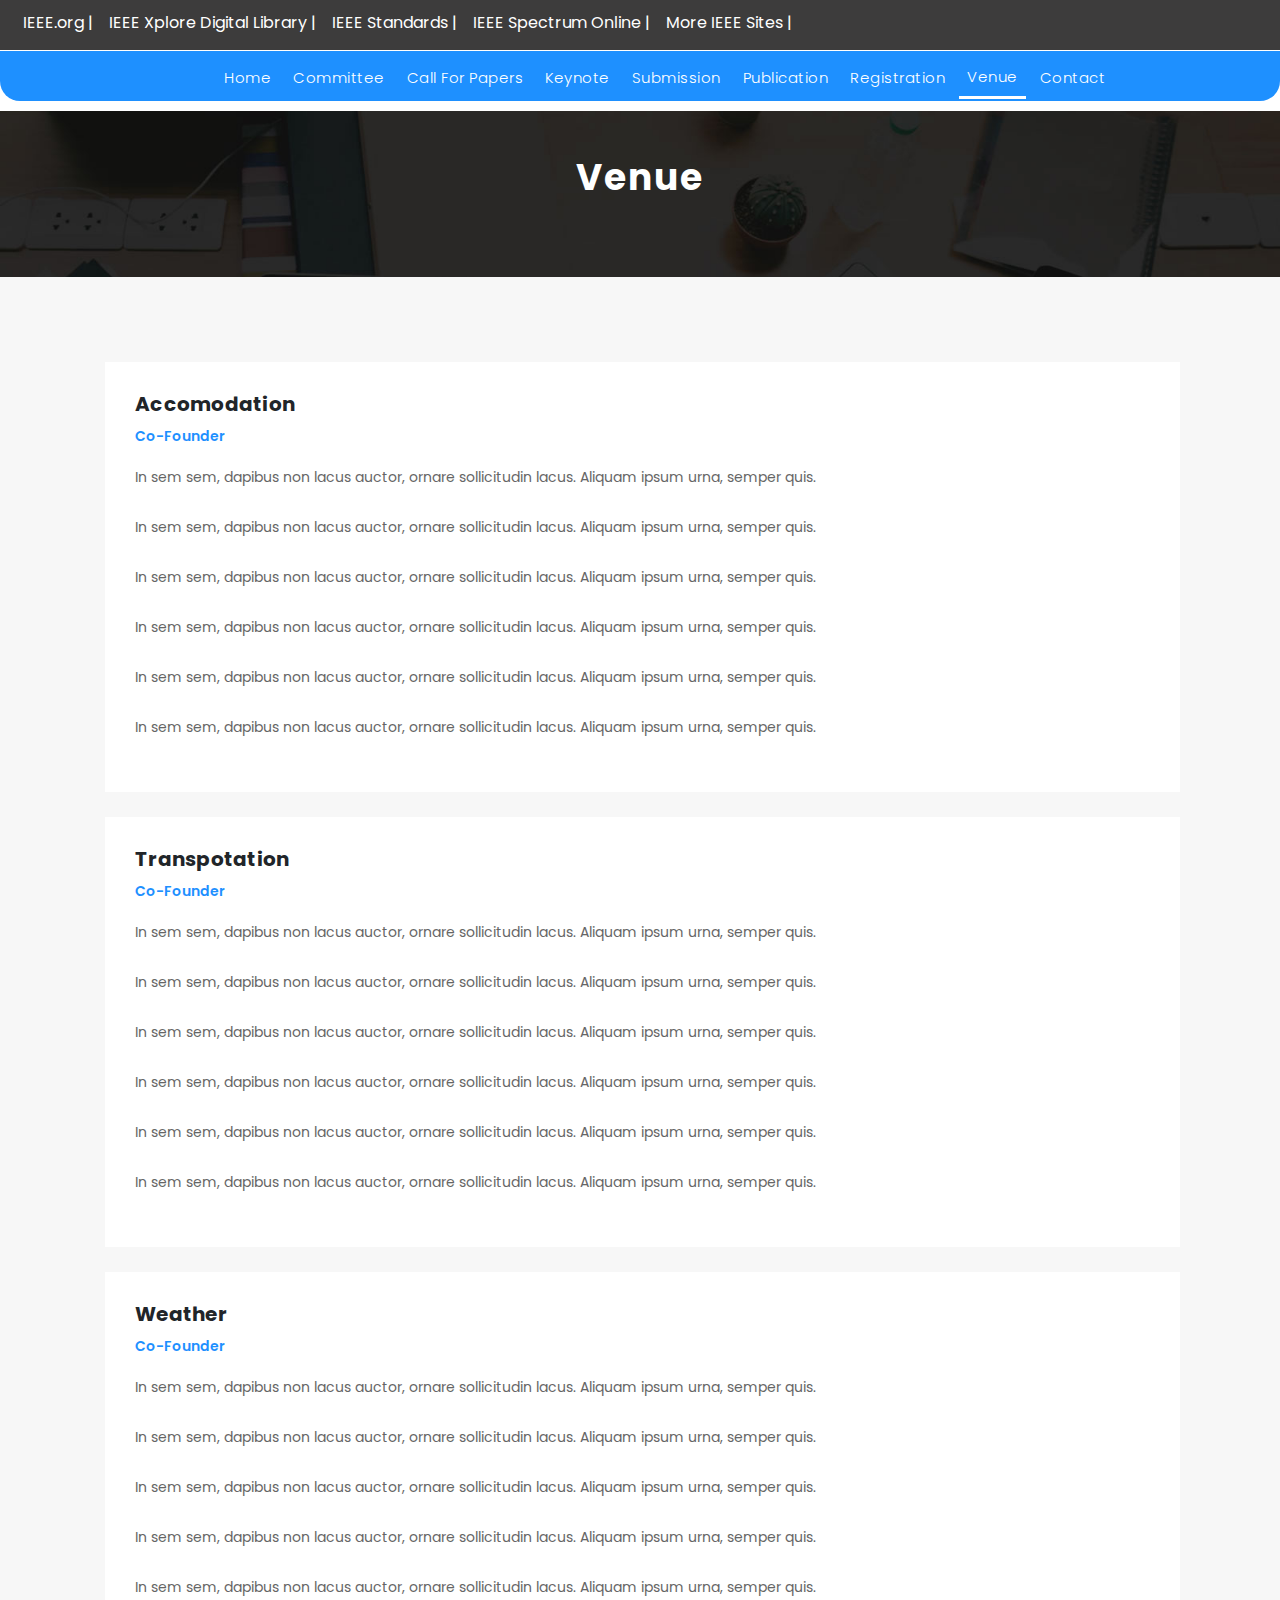
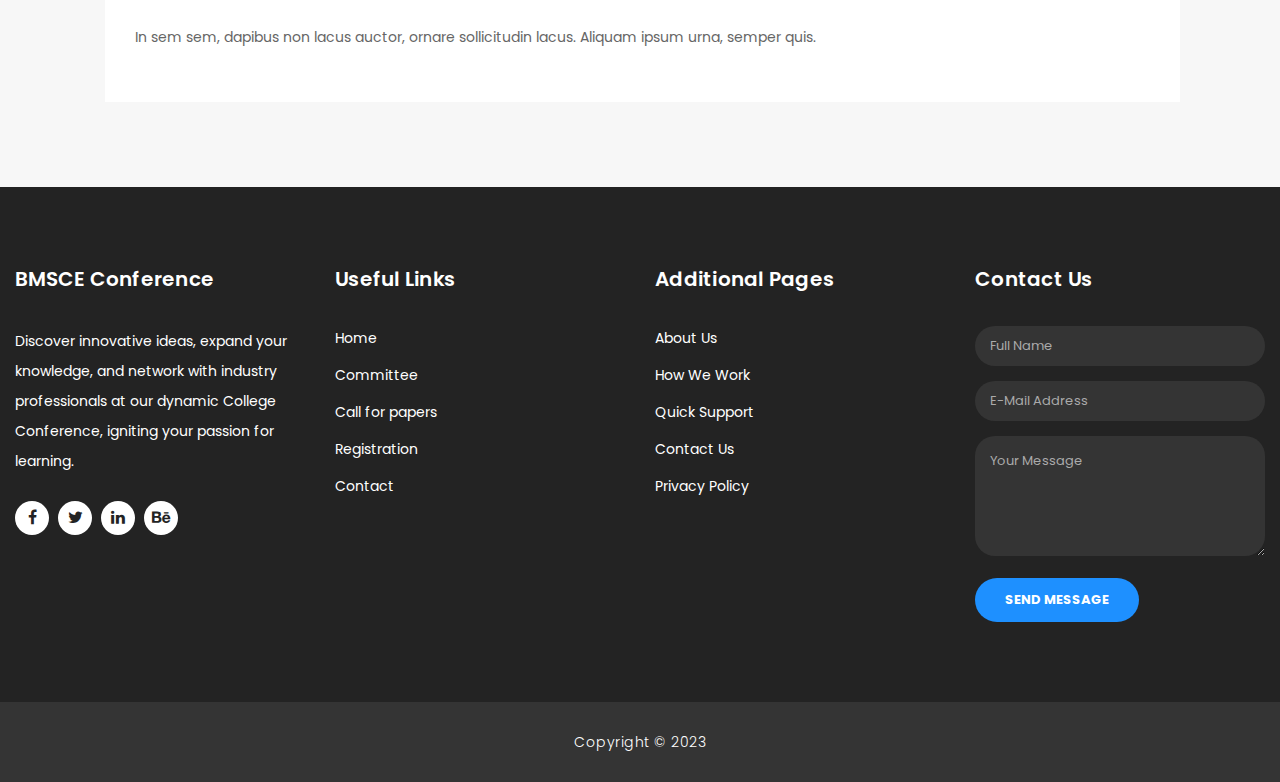
<file: venue.html>
<!DOCTYPE html>
<html lang="en">

<head>

    <meta charset="utf-8">
    <meta name="viewport" content="width=device-width, initial-scale=1, shrink-to-fit=no">
    <meta name="description" content="">
    <meta name="author" content="TemplateMo">
    <link href="https://fonts.googleapis.com/css?family=Poppins:100,200,300,400,500,600,700,800,900&display=swap" rel="stylesheet">

    <title>BMSCE Conference - About Page</title>

    <!-- Bootstrap core CSS -->
    <link href="vendor/bootstrap/css/bootstrap.min.css" rel="stylesheet">

    <!-- Additional CSS Files -->
    <link rel="stylesheet" href="assets/css/fontawesome.css">
    <link rel="stylesheet" href="assets/css/templatemo-finance-business.css">
    <link rel="stylesheet" href="assets/css/owl.css">
    <!--

BMSCE Conference TemplateMo

https://templatemo.com/tm-545-finance-business

-->
</head>

<body>

    <!-- ***** Preloader Start ***** -->
    <div id="preloader">
        <div class="jumper">
            <div></div>
            <div></div>
            <div></div>
        </div>
    </div>
    <!-- ***** Preloader End ***** -->

    <!-- Header -->
    <nav class="navbar2 navbar-expand-lg " style="background-color: rgb(61, 60, 60);height: 50px;align-items: left;">
        <div class="col-2 text-start "></div>
        <ul class="navbar-nav">

            <li class="nav-item ">
                <a class="nav-link " href="https://www.ieee.org/ ">IEEE.org |</a>
            </li>
            <li class="nav-item ">
                <a class="nav-link " href="https://ieeexplore.ieee.org/Xplore/home.jsp">IEEE Xplore Digital Library |</a>
            </li>
            <li class="nav-item ">
                <a class="nav-link " href="https://standards.ieee.org/ ">IEEE Standards |</a>
            </li>
            <li class="nav-item ">
                <a class="nav-link " href="https://spectrum.ieee.org/ ">IEEE Spectrum Online |</a>
            </li>
            <li class="nav-item ">
                <a class="nav-link " href="https://www.ieee.org/sitemap.html?WT.mc_id=mn_smap ">More IEEE Sites |</a>
            </li>

        </ul>
        </div>
    </nav>
    <header class="">
        <nav class="navbar navbar-expand-lg" style="background-color: #1E90FF;height: 50px;border-radius: 0px 0px 20px 20px;margin-top: 1px;align-items: center;">
            <div class="col-2 text-start "></div>
            <button class="navbar-toggler" type="button" data-toggle="collapse" data-target="#navbarResponsive" aria-controls="navbarResponsive" aria-expanded="false" aria-label="Toggle navigation">
                <span class="navbar-toggler-icon"></span>
              </button>
            <div class="collapse navbar-collapse" id="navbarResponsive">
                <ul class="navbar-nav" style="align-items: center;">

                    <li class="nav-item ">
                        <a class="nav-link " href="index.html">Home</a>
                    </li>
                    <li class="nav-item ">
                        <a class="nav-link " href="committee.html">Committee</a>
                    </li>
                    <li class="nav-item ">
                        <a class="nav-link " href="callforpapers.html ">Call for papers</a>
                    </li>
                    <li class="nav-item ">
                        <a class="nav-link " href="keynote.html ">Keynote</a>
                    </li>
                    <li class="nav-item ">
                        <a class="nav-link " href="submissions.html ">Submission</a>
                    </li>
                    <li class="nav-item ">
                        <a class="nav-link " href="publication.html ">Publication</a>
                    </li>
                    <li class="nav-item ">
                        <a class="nav-link " href="registration.html ">Registration</a>
                    </li>

                    <li class="nav-item active">
                        <a class="nav-link " href="venue.html ">Venue</a>
                    </li>
                    <li class="nav-item ">
                        <a class="nav-link " href="contact.html">Contact</a>
                    </li>
                </ul>
            </div>
            </div>
        </nav>
    </header>

    <!-- Page Content -->
    <div class="page-heading header-text">
        <div class="container">
            <div class="row">
                <div class="col-md-12">
                    <h1>Venue</h1>
                    <!-- <span>feel free to send us a message now!</span> -->
                </div>
            </div>
        </div>
    </div>


    <div class="team">
        <div class="container">
            <div class="column">
                <!-- <div class="col-md-12">

                </div> -->
                <div class="col-md-14">
                    <div class="team-item">

                        <div class="down-content">
                            <h4>Accomodation</h4>
                            <span>Co-Founder</span>
                            <p>In sem sem, dapibus non lacus auctor, ornare sollicitudin lacus. Aliquam ipsum urna, semper quis.</p>
                            <p>In sem sem, dapibus non lacus auctor, ornare sollicitudin lacus. Aliquam ipsum urna, semper quis.</p>
                            <p>In sem sem, dapibus non lacus auctor, ornare sollicitudin lacus. Aliquam ipsum urna, semper quis.</p>
                            <p>In sem sem, dapibus non lacus auctor, ornare sollicitudin lacus. Aliquam ipsum urna, semper quis.</p>
                            <p>In sem sem, dapibus non lacus auctor, ornare sollicitudin lacus. Aliquam ipsum urna, semper quis.</p>
                            <p>In sem sem, dapibus non lacus auctor, ornare sollicitudin lacus. Aliquam ipsum urna, semper quis.</p>
                        </div>
                    </div>
                </div>
                <div class="col-md-6" style="padding-top: 25px;">
                    <!-- Add your content here -->
                </div>
                <div class="col-md-14">
                    <div class="team-item">

                        <div class="down-content">
                            <h4>Transpotation</h4>
                            <span>Co-Founder</span>
                            <p>In sem sem, dapibus non lacus auctor, ornare sollicitudin lacus. Aliquam ipsum urna, semper quis.</p>
                            <p>In sem sem, dapibus non lacus auctor, ornare sollicitudin lacus. Aliquam ipsum urna, semper quis.</p>
                            <p>In sem sem, dapibus non lacus auctor, ornare sollicitudin lacus. Aliquam ipsum urna, semper quis.</p>
                            <p>In sem sem, dapibus non lacus auctor, ornare sollicitudin lacus. Aliquam ipsum urna, semper quis.</p>
                            <p>In sem sem, dapibus non lacus auctor, ornare sollicitudin lacus. Aliquam ipsum urna, semper quis.</p>
                            <p>In sem sem, dapibus non lacus auctor, ornare sollicitudin lacus. Aliquam ipsum urna, semper quis.</p>
                        </div>
                    </div>
                </div>
                <div class="col-md-6" style="padding-top: 25px;">
                    <!-- Add your content here -->
                </div>
                <div class="col-md-14">
                    <div class="team-item">

                        <div class="down-content">
                            <h4>Weather</h4>
                            <span>Co-Founder</span>
                            <p>In sem sem, dapibus non lacus auctor, ornare sollicitudin lacus. Aliquam ipsum urna, semper quis.</p>
                            <p>In sem sem, dapibus non lacus auctor, ornare sollicitudin lacus. Aliquam ipsum urna, semper quis.</p>
                            <p>In sem sem, dapibus non lacus auctor, ornare sollicitudin lacus. Aliquam ipsum urna, semper quis.</p>
                            <p>In sem sem, dapibus non lacus auctor, ornare sollicitudin lacus. Aliquam ipsum urna, semper quis.</p>
                            <p>In sem sem, dapibus non lacus auctor, ornare sollicitudin lacus. Aliquam ipsum urna, semper quis.</p>
                            <p>In sem sem, dapibus non lacus auctor, ornare sollicitudin lacus. Aliquam ipsum urna, semper quis.</p>

                        </div>
                    </div>
                </div>
                <!-- <div class="col-md-4">
                    <div class="team-item">
                        <img src="assets/images/team_02.jpg" alt="">
                        <div class="down-content">
                            <h4>Mary Houston</h4>
                            <span>Chief Marketing Officer</span>
                            <p>In sem sem, dapibus non lacus auctor, ornare sollicitudin lacus. Aliquam ipsum urna, semper quis.</p>
                        </div>
                    </div>
                </div>
                <div class="col-md-4">
                    <div class="team-item">
                        <img src="assets/images/team_03.jpg" alt="">
                        <div class="down-content">
                            <h4>Paul Walker</h4>
                            <span>Financial Analyst</span>
                            <p>In sem sem, dapibus non lacus auctor, ornare sollicitudin lacus. Aliquam ipsum urna, semper quis.</p>
                        </div>
                    </div>
                </div> -->
            </div>
        </div>
    </div>



    <!-- Footer Starts Here -->
    <footer>
        <div class="container">
            <div class="row">
                <div class="col-md-3 footer-item">
                    <h4>BMSCE Conference</h4>
                    <p>Discover innovative ideas, expand your knowledge, and network with industry professionals at our dynamic College Conference, igniting your passion for learning.</p>
                    <ul class="social-icons">
                        <li><a rel="nofollow" href="https://fb.com/templatemo" target="_blank"><i class="fa fa-facebook"></i></a></li>
                        <li><a href="#"><i class="fa fa-twitter"></i></a></li>
                        <li><a href="#"><i class="fa fa-linkedin"></i></a></li>
                        <li><a href="#"><i class="fa fa-behance"></i></a></li>
                    </ul>
                </div>
                <div class="col-md-3 footer-item ">
                    <h4>Useful Links</h4>
                    <ul class="menu-list ">
                        <li><a href="index.html">Home</a></li>
                        <li><a href="committee.html">Committee</a></li>
                        <li><a href="callforpapers.html">Call for papers</a></li>
                        <li><a href="registration.html">Registration</a></li>
                        <li><a href="contact.html">Contact</a></li>
                    </ul>
                </div>
                <div class="col-md-3 footer-item">
                    <h4>Additional Pages</h4>
                    <ul class="menu-list">
                        <li><a href="#">About Us</a></li>
                        <li><a href="#">How We Work</a></li>
                        <li><a href="#">Quick Support</a></li>
                        <li><a href="#">Contact Us</a></li>
                        <li><a href="#">Privacy Policy</a></li>
                    </ul>
                </div>
                <div class="col-md-3 footer-item last-item">
                    <h4>Contact Us</h4>
                    <div class="contact-form">
                        <form id="contact footer-contact" action="" method="post">
                            <div class="row">
                                <div class="col-lg-12 col-md-12 col-sm-12">
                                    <fieldset>
                                        <input name="name" type="text" class="form-control" id="name" placeholder="Full Name" required="">
                                    </fieldset>
                                </div>
                                <div class="col-lg-12 col-md-12 col-sm-12">
                                    <fieldset>
                                        <input name="email" type="text" class="form-control" id="email" pattern="[^ @]*@[^ @]*" placeholder="E-Mail Address" required="">
                                    </fieldset>
                                </div>
                                <div class="col-lg-12">
                                    <fieldset>
                                        <textarea name="message" rows="6" class="form-control" id="message" placeholder="Your Message" required=""></textarea>
                                    </fieldset>
                                </div>
                                <div class="col-lg-12">
                                    <fieldset>
                                        <button type="submit" id="form-submit" class="filled-button">Send Message</button>
                                    </fieldset>
                                </div>
                            </div>
                        </form>
                    </div>
                </div>
            </div>
        </div>
    </footer>

    <div class="sub-footer">
        <div class="container">
            <div class="row">
                <div class="col-md-12">
                    <p>Copyright &copy; 2023</p>
                </div>
            </div>
        </div>
    </div>

    <!-- Bootstrap core JavaScript -->
    <script src="vendor/jquery/jquery.min.js"></script>
    <script src="vendor/bootstrap/js/bootstrap.bundle.min.js"></script>

    <!-- Additional Scripts -->
    <script src="assets/js/custom.js"></script>
    <script src="assets/js/owl.js"></script>
    <script src="assets/js/slick.js"></script>
    <script src="assets/js/accordions.js"></script>

    <script language="text/Javascript">
        cleared[0] = cleared[1] = cleared[2] = 0; //set a cleared flag for each field
        function clearField(t) { //declaring the array outside of the
            if (!cleared[t.id]) { // function makes it static and global
                cleared[t.id] = 1; // you could use true and false, but that's more typing
                t.value = ''; // with more chance of typos
                t.style.color = '#fff';
            }
        }
    </script>

</body>

</html>
</file>
<file: assets/css/templatemo-finance-business.css>
/* 

TemplateMo - BMSCE Conference

https://templatemo.com/tm-545-finance-business

*/

body {
    font-family: 'Poppins', sans-serif;
    overflow-x: hidden;
    text-rendering: optimizeLegibility;
    -webkit-font-smoothing: antialiased;
    -moz-osx-font-smoothing: grayscale;
}

  
.scrolling-text-container {
    overflow: hidden;
    width: 100%;
  }
  
  .scrolling-text {
    animation: marquee 10s linear infinite;
    white-space: nowrap;
    animation-fill-mode: forwards;
    color: rgb(191, 191, 200); 
    font-size: 18px; 
  }
  
  
  @keyframes marquee {
    0% {
      transform: translateX(100%);
    }
    100% {
      transform: translateX(-100%);
    }
  }
  
   

  
p {
    margin-bottom: 0px;
    font-size: 14px;
    color: #666666;
    line-height: 30px;
}

a {
    color: white;
    text-decoration: none!important;
}

ul {
    padding: 0;
    margin: 0;
    list-style-type: disc;
}

hr {
    display: block;
    height: 1px;
    border: 0;
    border-top: 1px solid #ccc;
    margin: 1em 0;
    padding: 0;
}

h1,
h2,
h3,
h4,
h5,
h6 {
    margin: 0px;
}

a.filled-button {
    background-color: #1E90FF;
    color: #fff;
    font-size: 13px;
    text-transform: uppercase;
    font-weight: 700;
    padding: 12px 30px;
    border-radius: 30px;
    display: inline-block;
    transition: all 0.3s;
}

a.filled-button:hover {
    background-color: #fff;
    color: #1E90FF;
    border: 1.5px solid #1E90FF;
}

a.border-button {
    background-color: transparent;
    color: #fff;
    border: 2px solid #fff;
    font-size: 13px;
    text-transform: uppercase;
    font-weight: 700;
    padding: 10px 28px;
    border-radius: 30px;
    display: inline-block;
    transition: all 0.3s;
}

a.border-button:hover {
    background-color: #fff;
    color: #1E90FF;
}

.section-heading {
    text-align: center;
    margin-bottom: 30px;
}

.section-heading h2 {
    font-size: 36px;
    font-weight: 600;
    color: #1e1e1e;
}

.section-heading em {
    font-style: normal;
    color: #1E90FF;
}

.section-heading span {
    display: block;
    margin-top: 15px;
    text-transform: uppercase;
    font-size: 15px;
    color: #666;
    letter-spacing: 1px;
}

#preloader {
    overflow: hidden;
    background: #1E90FF;
    left: 0;
    right: 0;
    top: 0;
    bottom: 0;
    position: fixed;
    z-index: 9999999;
    color: #fff;
}

#preloader .jumper {
    left: 0;
    top: 0;
    right: 0;
    bottom: 0;
    display: block;
    position: absolute;
    margin: auto;
    width: 50px;
    height: 50px;
}

#preloader .jumper>div {
    background-color: #fff;
    width: 10px;
    height: 10px;
    border-radius: 100%;
    -webkit-animation-fill-mode: both;
    animation-fill-mode: both;
    position: absolute;
    opacity: 0;
    width: 50px;
    height: 50px;
    -webkit-animation: jumper 1s 0s linear infinite;
    animation: jumper 1s 0s linear infinite;
}

#preloader .jumper>div:nth-child(2) {
    -webkit-animation-delay: 0.33333s;
    animation-delay: 0.33333s;
}

#preloader .jumper>div:nth-child(3) {
    -webkit-animation-delay: 0.66666s;
    animation-delay: 0.66666s;
}

@-webkit-keyframes jumper {
    0% {
        opacity: 0;
        -webkit-transform: scale(0);
        transform: scale(0);
    }
    5% {
        opacity: 1;
    }
    100% {
        -webkit-transform: scale(1);
        transform: scale(1);
        opacity: 0;
    }
}

@keyframes jumper {
    0% {
        opacity: 0;
        -webkit-transform: scale(0);
        transform: scale(0);
    }
    5% {
        opacity: 1;
    }
    100% {
        opacity: 0;
    }
}

.down-content ol li a, .down-content2 ol li a {
    color: #1E90FF;
}

.down-content ol li a:hover, .down-content2 ol li a:hover {
    color: #13589d;
}


/* Sub Header Style */


/* 
.container {
    height: 90px;
} */

@media (min-width:0px) {
    .container {
        max-width: 100%;
        /* height: 100px; */
    }
}

.sub-header {
    background-color: white;
    height: 46px;
    line-height: 46px;
}

.sub-header ul li {
    display: inline-block;
}

.sub-header ul.left-info li {
    border-left: 1px solid rgba(250, 250, 250, 0.3);
    padding: 0px 20px;
}

.sub-header ul.left-info li:last-child {
    border-right: 1px solid rgba(250, 250, 250, 0.3);
}

.sub-header ul.left-info li i {
    margin-right: 10px;
    font-size: 18px;
}

.sub-header ul.left-info li a {
    color: #1E90FF;
    font-size: 14px;
    font-weight: 600;
}

.sub-header ul.right-icons {
    float: right;
}

.sub-header ul.right-icons li {
    margin-right: -4px;
    width: 46px;
    display: inline-block;
    text-align: center;
    border-right: 1px solid rgba(250, 250, 250, 0.3);
}

.sub-header ul.right-icons li:first-child {
    border-left: 1px solid rgba(250, 250, 250, 0.3);
}

.sub-header ul.right-icons li a {
    color: #fff;
    transition: all 0.3s;
}

.sub-header ul.right-icons li a:hover {
    opacity: 0.75;
}


/* Header Style */

header {
    position: relative;
    z-index: 1000;
    width: 100%;
    background-color: transparent!important;
    height: 60px;
    -webkit-transition: all 0.3s ease-in-out 0s;
    -moz-transition: all 0.3s ease-in-out 0s;
    -o-transition: all 0.3s ease-in-out 0s;
    transition: all 0.3s ease-in-out 0s;
}

header .navbar {
    background-color: #1E90FF;
    padding: 20px 0px;

}

.navbar2 ul li {
    text-align: left;
}

.navbar2 .navbar-nav {
    margin-top: 2px;
    margin-left: 15px;
}

.background-header .navbar {
    padding: 10px 0px;
}

.background-header {
    top: 0;
    position: fixed;
    background-color: #fff!important;
    box-shadow: 0px 1px 10px rgba(0, 0, 0, 0.1);
}

.background-header .navbar-brand h2 {
    color: #1E90FF!important;
}

.background-header .navbar-nav a.nav-link {
    color: white!important;
}

.background-header .navbar-nav .nav-link:hover,
.background-header .navbar-nav .active>.nav-link,
.background-header .navbar-nav .nav-link.current,
.background-header .navbar-nav .nav-link.show,
.background-header .navbar-nav .show>.nav-link {
    color: white!important;
}

.navbar .navbar-brand {
    float: left;
    margin-top: 12px;
    outline: none;
}


/* .register {
    border: none;
    font-family: Arial, Helvetica, sans-serif;
    padding: 10px;
    background-color: #1E90FF;
    color: white;
    border-radius: 12px;
}

.register:hover {
    border: none;
    cursor: pointer;
    background-color: #0c64bd;
} */

.navbar .navbar-brand h2 {
    color: #1E90FF;
    text-transform: uppercase;
    font-size: 24px;
    font-weight: 700;
    -webkit-transition: all .3s ease 0s;
    -moz-transition: all .3s ease 0s;
    -o-transition: all .3s ease 0s;
    transition: all .3s ease 0s;
}

.navbar .navbar-brand h2 em {
    font-style: normal;
    font-size: 16px;
}

#navbarResponsive {
    z-index: 999;
}

.navbar-collapse {
    text-align: center;
}

.navbar .navbar-nav .nav-item {
    color: white;
    margin: 0px 3px;
}

.navbar .navbar-nav a.nav-link {
    text-transform: capitalize;
    font-size: 15px;
    font-weight: 300;
    letter-spacing: 0.5px;
    transition: all 0.5s;
    margin-top: 5px;
}

.navbar .navbar-nav .nav-link:hover,
.navbar .navbar-nav .active>.nav-link,
.navbar .navbar-nav .nav-link.current,
.navbar .navbar-nav .nav-link.show,
.navbar .navbar-nav .show>.nav-link {
    color: white;
    border-bottom: 3px solid white;
}

.navbar .navbar-toggler-icon {
    background-image: none;
}

.navbar .navbar-toggler {
    border-color: #fff;
    background-color: white;
    height: 36px;
    outline: none;
    border-radius: 0px;
    position: absolute;
    right: 30px;
    top: 20px;
}

.navbar .navbar-toggler-icon:after {
    content: '\f0c9';
    color: #1E90FF;
    font-size: 18px;
    line-height: 26px;
    font-family: 'FontAwesome';
}


/* Banner Style */

.img-fill {
    width: 100%;
    display: block;
    overflow: hidden;
    position: relative;
    text-align: center
}

.img-fill img {
    min-height: 100%;
    min-width: 100%;
    position: relative;
    display: inline-block;
    max-width: none;
}

*,
*:before,
*:after {
    -webkit-box-sizing: border-box;
    box-sizing: border-box;
    -webkit-font-smoothing: antialiased;
    -moz-osx-font-smoothing: grayscale;
}

.Grid1k {
    padding: 0 15px;
    max-width: 1200px;
    margin: auto;
}

.blocks-box,
.slick-slider {
    margin: 0;
    padding: 0!important;
}

.slick-slide {
    float: left;
    padding: 0;
}

.Modern-Slider .item .img-fill {
    background-size: cover;
    background-position: center center;
    background-repeat: no-repeat;
    height: 95vh;
}

.Modern-Slider .item-1 .img-fill {
    background-image: url(../images/bms1\ \(3\).jpg);
}

.Modern-Slider .item-2 .img-fill {
    background-image: url(../images/LAB.jpg);
}

.Modern-Slider .item-3 .img-fill {
    background-image: url(../images/labss.jpg);
}


/* .Modern-Slider .item-3 .img-fill {
    background-image: url(../images/bms3.jpg);
} */

.Modern-Slider .NextArrow {
    position: absolute;
    top: 50%;
    right: 30px;
    border: 0 none;
    background-color: transparent;
    text-align: center;
    font-size: 36px;
    font-family: 'FontAwesome';
    color: #FFF;
    z-index: 5;
    outline: none;
    cursor: pointer;
}

.Modern-Slider .NextArrow:before {
    content: '\f105';
}

.Modern-Slider .PrevArrow {
    position: absolute;
    top: 50%;
    left: 30px;
    border: 0 none;
    background-color: transparent;
    text-align: center;
    font-size: 36px;
    font-family: 'FontAwesome';
    color: #FFF;
    z-index: 5;
    outline: none;
    cursor: pointer;
}

.Modern-Slider .PrevArrow:before {
    content: '\f104';
}

ul.slick-dots {
    display: none!important;
}

.Modern-Slider .text-content {
    text-align: left;
    width: 75%;
    position: absolute;
    top: 50%;
    left: 50%;
    transform: translate(-50%, -50%);
}

.Modern-Slider .item h6 {
    margin-bottom: 15px;
    font-size: 22px;
    text-transform: uppercase;
    font-weight: 700;
    letter-spacing: 1px;
    color: #1E90FF;
    animation: fadeOutRight 1s both;
}

.Modern-Slider .item h4 {
    margin-bottom: 30px;
    text-transform: uppercase;
    font-size: 44px;
    font-weight: 700;
    letter-spacing: 2.5px;
    color: #FFF;
    overflow: hidden;
    animation: fadeOutLeft 1s both;
}

.Modern-Slider .item p {
    max-width: 570px;
    color: #fff;
    font-size: 15px;
    font-weight: 400;
    line-height: 30px;
    margin-bottom: 40px;
}

.Modern-Slider .item a {
    margin: 0 5px;
}

.Modern-Slider .item.slick-active h6 {
    animation: fadeInDown 1s both 1s;
}

.Modern-Slider .item.slick-active h4 {
    animation: fadeInLeft 1s both 1.5s;
}

.Modern-Slider .item.slick-active {
    animation: Slick-FastSwipeIn 1s both;
}

.Modern-Slider .buttons {
    position: relative;
}

.Modern-Slider {
    background: #000;
}


/* ==== Slick Slider Css Ruls === */

.slick-slider {
    position: relative;
    display: block;
    -webkit-user-select: none;
    -moz-user-select: none;
    -ms-user-select: none;
    user-select: none;
    -webkit-touch-callout: none;
    -khtml-user-select: none;
    -ms-touch-action: pan-y;
    touch-action: pan-y;
    -webkit-tap-highlight-color: transparent
}

.slick-list {
    position: relative;
    display: block;
    overflow: hidden;
    margin: 0;
    padding: 0
}

.slick-list:focus {
    outline: none
}

.slick-list.dragging {
    cursor: hand
}

.slick-slider .slick-track,
.slick-slider .slick-list {
    -webkit-transform: translate3d(0, 0, 0);
    -ms-transform: translate3d(0, 0, 0);
    transform: translate3d(0, 0, 0)
}

.slick-track {
    position: relative;
    top: 0;
    left: 0;
    display: block
}

.slick-track:before,
.slick-track:after {
    display: table;
    content: ''
}

.slick-track:after {
    clear: both
}

.slick-loading .slick-track {
    visibility: hidden
}

.slick-slide {
    display: none;
    float: left/* If RTL Make This Right */
    ;
    height: 100%;
    min-height: 1px
}

.slick-slide.dragging img {
    pointer-events: none
}

.slick-initialized .slick-slide {
    display: block
}

.slick-loading .slick-slide {
    visibility: hidden
}

.slick-vertical .slick-slide {
    display: block;
    height: auto;
    border: 1px solid transparent
}


/* Request Form */

.request-form {
    background-color: #1E90FF;
    padding: 40px 0px;
    color: #fff;
}

.request-form h4 {
    font-size: 22px;
    font-weight: 600;
}

.request-form span {
    font-size: 15px;
    font-weight: 400;
    display: inline-block;
    margin-top: 10px;
}

.request-form a.border-button {
    margin-top: 12px;
    float: right;
}


/* Services */

.services {
    padding: 30px 0px 20px 0px ;
    border-radius: 15px;
    margin-top: 50px;
}

.service-item img {
    width: 100%;
    overflow: hidden;
}

.service-item .down-content {
    background-color: #f7f7f7;
    padding: 30px;
}

.service-item .down-content h4 {
    font-size: 20px;
    font-weight: 700;
    letter-spacing: 0.25px;
    margin-bottom: 15px;
}

.service-item .down-content p {
    margin-bottom: 20px;
}


/* Fun Facts */

.fun-facts {
    margin-top: 140px;
    background-image: url(../images/fun-facts-bg.jpg);
    background-position: center center;
    background-repeat: no-repeat;
    background-size: cover;
    background-attachment: fixed;
    padding: 140px 0px;
    color: #fff;
}

.fun-facts span {
    text-transform: uppercase;
    font-size: 15px;
    color: #fff;
    letter-spacing: 1px;
    margin-bottom: 10px;
    display: block;
}

.fun-facts h2 {
    font-size: 36px;
    font-weight: 600;
    margin-bottom: 35px;
}

.fun-facts em {
    font-style: normal;
    color: #1E90FF;
}

.fun-facts p {
    color: #fff;
    margin-bottom: 40px;
}

.fun-facts .left-content {
    margin-right: 45px;
}

.count-area-content {
    text-align: center;
    background-color: rgba(250, 250, 250, 0.1);
    padding: 25px 30px 35px 30px;
    margin: 15px 0px;
}

.count-digit {
    margin: 5px 0px;
    color: #1E90FF;
    font-weight: 700;
    font-size: 36px;
}

.count-title {
    font-size: 20px;
    font-weight: 600;
    color: #fff;
    letter-spacing: 0.5px;
}


/* More Info */

.more-info {
    margin-top: 140px;
}

.more-info .left-image img {
    width: 105%;
    overflow: hidden;
}

.more-info .more-info-content {
    background-color: #f7f7f7;
}

.about-info .more-info-content {
    background-color: transparent;
}

.about-info .right-content {
    padding: 0px!important;
    margin-right: 30px;
}

.more-info .right-content {
    padding: 45px 45px 45px 30px;
}

.more-info .right-content span {
    text-transform: uppercase;
    font-size: 15px;
    color: #666;
    letter-spacing: 1px;
    margin-bottom: 10px;
    display: block;
}

.more-info .right-content h2 {
    font-size: 36px;
    font-weight: 600;
    margin-bottom: 35px;
}

.more-info .right-content em {
    font-style: normal;
    color: #1E90FF;
}

.more-info .right-content p {
    margin-bottom: 30px;
}


/* Testimonials Style */

.about-testimonials {
    margin-top: 0px!important;
}

.testimonials {
    /* margin-top: 140px; */
    background-color: #f7f7f7;
    padding: 50px 0px;
}

.testimonial-item .inner-content {
    text-align: center;
    background-color: #fff;
    padding: 30px;
    border-radius: 5px;
}

.testimonial-item p {
    font-size: 14px;
    font-weight: 400;
}

.testimonial-item h4 {
    font-size: 19px;
    font-weight: 700;
    color: #1e1e1e;
    letter-spacing: 0.5px;
    margin-bottom: 0px;
}

.testimonial-item span {
    display: flex;
    margin-top: 8px;
    font-weight: 600;
    font-size: 14px;
    color: #1E90FF;
}

.testimonial-item img {
    max-width: 60px;
    border-radius: 50%;
    margin: 25px auto 0px auto;
}


/* Call Back Style */

.callback-services {
    border-top: 1px solid #eee;
    padding-top: 140px;
}

.contact-us {
    background-color: #f7f7f7;
    padding: 140px 0px;
}

.contact-us .contact-form {
    background-color: transparent!important;
    padding: 0!important;
}

.callback-form {
    margin-top: 140px;
}

.callback-form .contact-form {
    background-color: #1E90FF;
    padding: 60px;
    border-radius: 5px;
    text-align: center;
}

.callback-form .contact-form input {
    border-radius: 20px;
    height: 40px;
    line-height: 40px;
    display: inline-block;
    padding: 0px 15px;
    color: #6a6a6a;
    font-size: 13px;
    text-transform: none;
    box-shadow: none;
    border: none;
    margin-bottom: 35px;
}

.callback-form .contact-form input:focus {
    outline: none;
    box-shadow: none;
    border: none;
}

.callback-form .contact-form textarea {
    border-radius: 20px;
    height: 120px;
    max-height: 200px;
    min-height: 120px;
    display: inline-block;
    padding: 15px;
    color: #6a6a6a;
    font-size: 13px;
    text-transform: none;
    box-shadow: none;
    border: none;
    margin-bottom: 35px;
}

.callback-form .contact-form textarea:focus {
    outline: none;
    box-shadow: none;
    border: none;
}

.callback-form .contact-form ::-webkit-input-placeholder {
    /* Edge */
    color: #aaa;
}

.callback-form .contact-form :-ms-input-placeholder {
    /* Internet Explorer 10-11 */
    color: #aaa;
}

.callback-form .contact-form ::placeholder {
    color: #aaa;
}

.callback-form .contact-form button.border-button {
    background-color: transparent;
    color: #fff;
    border: 2px solid #fff;
    font-size: 13px;
    text-transform: uppercase;
    font-weight: 700;
    padding: 10px 28px;
    border-radius: 30px;
    display: inline-block;
    transition: all 0.3s;
    outline: none;
    box-shadow: none;
    text-shadow: none;
    cursor: pointer;
}

.callback-form .contact-form button.border-button:hover {
    background-color: #fff;
    color: #1E90FF;
}

.contact-us .contact-form button.filled-button {
    background-color: #1E90FF;
    color: #fff;
    border: none;
    font-size: 13px;
    text-transform: uppercase;
    font-weight: 700;
    padding: 12px 30px;
    border-radius: 30px;
    display: inline-block;
    transition: all 0.3s;
    outline: none;
    box-shadow: none;
    text-shadow: none;
    cursor: pointer;
}

.contact-us .contact-form button.filled-button:hover {
    background-color: #fff;
    color: #1E90FF;
}

@media(max-width:715px) {
    .container2 {
        margin: 0px;
        display: flex !important;
        flex-direction: column !important;
        text-align: center;
    }
    .container2 .column ul {
        margin: 0px !important;
        padding: 35px;
    }
    .container2 .column {
        padding: 30px;
    }
}


/* Partners Style */

.contact-partners {
    margin-top: -8px!important;
}

.testimonial-item .inner-content p,
.testimonial-item .inner-content h4,
.testimonial-item .inner-content span {
    text-align: left!important;
}

.down-content h6, .down-content2 h6 {
    font-weight: bold;
}

.down-content p a, .down-content2 p a {
    color: #1E90FF;
}

.down-content p a:hover, .down-content2 p a:hover {
    color: #0c447c;
}

.down-content li, .down-content2 li {
    color: #666666;
    font-size: 14px;
}

.partners {
    margin-top: 140px;
    background-color: #f7f7f7;
    padding: 60px 0px;
}

.partners .owl-item {
    text-align: center;
    cursor: pointer;
}

.partners .partner-item img {
    max-width: 156px;
    margin: auto;
}


/* Footer Style */

footer {
    background-color: #232323;
    padding: 80px 0px;
    color: #fff;
}

footer ul li {
    list-style-type: none;
}

footer h4 {
    color: #fff;
    font-size: 20px;
    font-weight: 600;
    letter-spacing: 0.25px;
    margin-bottom: 35px;
}

footer p {
    color: #fff;
}

footer ul.social-icons {
    margin-top: 25px;
}

footer ul.social-icons li {
    display: inline-block;
    margin-right: 5px;
}

footer ul.social-icons li:last-child {
    margin-right: 0px;
}

footer ul.social-icons li a {
    width: 34px;
    height: 34px;
    display: inline-block;
    line-height: 34px;
    text-align: center;
    background-color: #fff;
    color: #232323;
    border-radius: 50%;
    transition: all 0.3s;
}

footer ul.social-icons li a:hover {
    background-color: #1E90FF;
}

footer ul.menu-list li {
    margin-bottom: 13px;
}

footer ul.menu-list li:last-child {
    margin-bottom: 0px;
}

footer ul.menu-list li a {
    font-size: 14px;
    color: #fff;
    transition: all 0.3s;
}

footer ul.menu-list li a:hover {
    color: #1E90FF;
}

footer .contact-form input {
    border-radius: 20px;
    height: 40px;
    line-height: 40px;
    display: inline-block;
    padding: 0px 15px;
    color: #aaa!important;
    background-color: #343434;
    font-size: 13px;
    text-transform: none;
    box-shadow: none;
    border: none;
    margin-bottom: 15px;
}

footer .contact-form input:focus {
    outline: none;
    box-shadow: none;
    border: none;
    background-color: #343434;
}

footer .contact-form textarea {
    border-radius: 20px;
    height: 120px;
    max-height: 200px;
    min-height: 120px;
    display: inline-block;
    padding: 15px;
    color: #aaa!important;
    background-color: #343434;
    font-size: 13px;
    text-transform: none;
    box-shadow: none;
    border: none;
    margin-bottom: 15px;
}

footer .contact-form textarea:focus {
    outline: none;
    box-shadow: none;
    border: none;
    background-color: #343434;
}

footer .contact-form ::-webkit-input-placeholder {
    /* Edge */
    color: #aaa;
}

footer .contact-form :-ms-input-placeholder {
    /* Internet Explorer 10-11 */
    color: #aaa;
}

footer .contact-form ::placeholder {
    color: #aaa;
}

footer .contact-form button.filled-button {
    background-color: transparent;
    color: #fff;
    background-color: #1E90FF;
    border: none;
    font-size: 13px;
    text-transform: uppercase;
    font-weight: 700;
    padding: 12px 30px;
    border-radius: 30px;
    display: inline-block;
    transition: all 0.3s;
    outline: none;
    box-shadow: none;
    text-shadow: none;
    cursor: pointer;
}

footer .contact-form button.filled-button:hover {
    background-color: #fff;
    color: #1E90FF;
}


/* Sub-footer Style */

.sub-footer {
    background-color: #343434;
    text-align: center;
    padding: 25px 0px;
}

.sub-footer p {
    color: #fff;
    font-weight: 300;
    letter-spacing: 0.5px;
}

.sub-footer a {
    color: #fff;
}

.page-heading {
    text-align: center;
    background-image: url(../images/page-heading-bg.jpg);
    background-position: center center;
    background-repeat: no-repeat;
    background-size: cover;
    padding: 45px 0px 60px 0px;
    color: #fff;
}

.page-heading h1 {
    text-transform: capitalize;
    font-size: 36px;
    font-weight: 700;
    letter-spacing: 2px;
    margin-bottom: 18px;
}

.page-heading span {
    font-size: 15px;
    text-transform: uppercase;
    letter-spacing: 1px;
    color: #fff;
    display: block;
}

.container2 {
    display: flex;
    text-align: center;
}

.column {
    flex-basis: 33.33%;
    padding: 35px 35px 35px 40px;
}

.column ul li {
    margin-bottom: 12px;
}


/* team */

.team, .team1 {
    background-color: #f7f7f7;
    margin-top: 0px;
    /* margin-bottom: -40px; */
    padding: 50px 50px;
}

.team1{
    padding: 50px 50px 50px 150px !important;
}
.team-item img {
    width: 80%;
    overflow: hidden;
}

.team-item .down-content, .team-item .down-content2 {
    background-color: #fff;
    padding: 30px;
}

.team-item .down-content2 {
    width: 80%;
}

.team-item .down-content h4,.team-item .down-content2 h4 {
    font-size: 20px;
    font-weight: 700;
    letter-spacing: 0.25px;
    margin-bottom: 10px;
}

.team-item .down-content span, .team-item .down-content2 span {
    color: #1E90FF;
    font-weight: 600;
    font-size: 14px;
    display: block;
    margin-bottom: 15px;
}

.team-item .down-content p, .team-item .down-content2 p {
    margin-bottom: 20px;
}


/* Single Service */

.single-services {
    margin-top: 140px;
}

#tabs ul {
    margin: 0;
    padding: 0;
}

#tabs ul li {
    margin-bottom: 10px;
    display: inline-block;
    width: 100%;
}

#tabs ul li:last-child {
    margin-bottom: 0px;
}

#tabs ul li a {
    text-transform: capitalize;
    width: 100%;
    padding: 30px 30px;
    display: inline-block;
    background-color: #1E90FF;
    font-size: 20px;
    color: #121212;
    letter-spacing: 0.5px;
    font-weight: 700;
    transition: all 0.3s;
}

#tabs ul li a i {
    float: right;
    margin-top: 5px;
}

#tabs ul .ui-tabs-active span {
    background: #faf5b2;
    border: #faf5b2;
    line-height: 90px;
    border-bottom: none;
}

#tabs ul .ui-tabs-active a {
    color: #fff;
}

#tabs ul .ui-tabs-active span {
    color: #1e1e1e;
}

.tabs-content {
    margin-left: 30px;
    text-align: left;
    display: inline-block;
    transition: all 0.3s;
}

.tabs-content img {
    max-width: 100%;
    overflow: hidden;
}

.tabs-content h4 {
    font-size: 20px;
    font-weight: 700;
    letter-spacing: 0.25px;
    margin-bottom: 15px;
    margin-top: 30px;
}

.tabs-content p {
    font-size: 14px;
    color: #7a7a7a;
    margin-bottom: 0px;
}


/* Contact Information */

.contact-information {
    margin-top: 140px;
}

.contact-information .contact-item {
    padding: 60px 30px;
    background-color: #f7f7f7;
    text-align: center;
}

.contact-information .contact-item i {
    color: #1E90FF;
    font-size: 48px;
    margin-bottom: 40px;
}

.contact-information .contact-item h4 {
    font-size: 20px;
    font-weight: 700;
    letter-spacing: 0.25px;
    margin-bottom: 15px;
}

.contact-information .contact-item p {
    margin-bottom: 20px;
}

.contact-information .contact-item a {
    font-weight: 600;
    color: #1E90FF;
    font-size: 15px;
}


.boxstyle{
    /* border: 1px solid black; */
    padding: 30px 0px 20px 0px ;
    border-radius: 15px;
    background: linear-gradient(to bottom right,  #a1f1fd, 50% , #1086fc);
}


.boxstyle .row, .service-container .row{
    /* border: 1px solid; */
    margin: 5px 5px 5px 25px;

}

.boxstyle hr, .service-container hr{
    display: block;
    height: 1px;
    background-color: white;
     /* width: 100%; */
}

/* .boxstyle ul li, .service-container ul li{
    list-style-type: none;
} */

.service-container{
    border-radius: 10px;
    border: 1px solid;
    padding: 0px 0px 20px 0px ;
}






/* Responsive Style */

@media (max-width: 768px) {
    .sub-header {
        display: none;
    }
    .Modern-Slider .item h6 {
        margin-bottom: 15px;
        font-size: 18px;
    }
    .Modern-Slider .item h4 {
        margin-bottom: 25px;
        font-size: 28px;
        line-height: 36px;
        letter-spacing: 1px;
    }
    .Modern-Slider .item p {
        max-width: 570px;
        line-height: 25px;
        margin-bottom: 30px;
    }
    .Modern-Slider .NextArrow {
        right: 5px;
    }
    .Modern-Slider .PrevArrow {
        left: 5px;
    }
    .request-form {
        text-align: center;
    }
    .request-form a.border-button {
        float: none;
        margin-top: 30px;
    }
    .services .service-item {
        margin-bottom: 30px;
    }
    .fun-facts .left-content {
        margin-right: 0px;
        margin-bottom: 30px;
    }
    .more-info .right-content {
        padding: 30px;
    }
    footer {
        padding: 80px 0px 20px 0px;
    }
    footer .footer-item {
        border-bottom: 1px solid #343434;
        margin-bottom: 30px;
        padding-bottom: 30px;
    }
    footer .last-item {
        border-bottom: none;
    }
    .about-info .right-content {
        margin-right: 0px;
        margin-bottom: 30px;
    }
    .team .team-item, .team1 .team-item {
        margin-bottom: 30px;
    }
    .tabs-content {
        margin-left: 0px;
        margin-top: 30px;
    }
    .contact-item {
        margin-bottom: 30px;
    }
}

@media (max-width: 769px) {
    #responser{
        /* border: 2px solid; */
        margin-bottom: 40px;
    }
}

@media (max-width: 992px) {
    .navbar .navbar-brand {
        position: absolute;
        left: 30px;
        top: 10px;
    }
    .navbar .navbar-brand {
        width: auto;
    }
    .navbar:after {
        display: none;
    }
    #navbarResponsive {
        z-index: 99999;
        position: absolute;
        top: 80px;
        left: 0;
        width: 100%;
        text-align: center;
        background-color: #fff;
        box-shadow: 0px 10px 10px rgba(0, 0, 0, 0.1);
    }
    .navbar .navbar-nav .nav-item {
        border-bottom: 1px solid #eee;
    }
    .navbar .navbar-nav .nav-item:last-child {
        border-bottom: none;
    }
    .navbar .navbar-nav a.nav-link {
        padding: 10px 0px;
        color: #1e1e1e!important;
    }
    .navbar .navbar-nav .nav-link:hover,
    .navbar .navbar-nav .active>.nav-link,
    .navbar .navbar-nav .nav-link.current,
    .navbar .navbar-nav .nav-link.show,
    .navbar .navbar-nav .show>.nav-link {
        color: #1E90FF!important;
        border-bottom: none!important;
    }
}


/* @media (max-width: 900px) {
    .navbar navbar-expand-lg {
        display: none;
    }
} */
</file>
